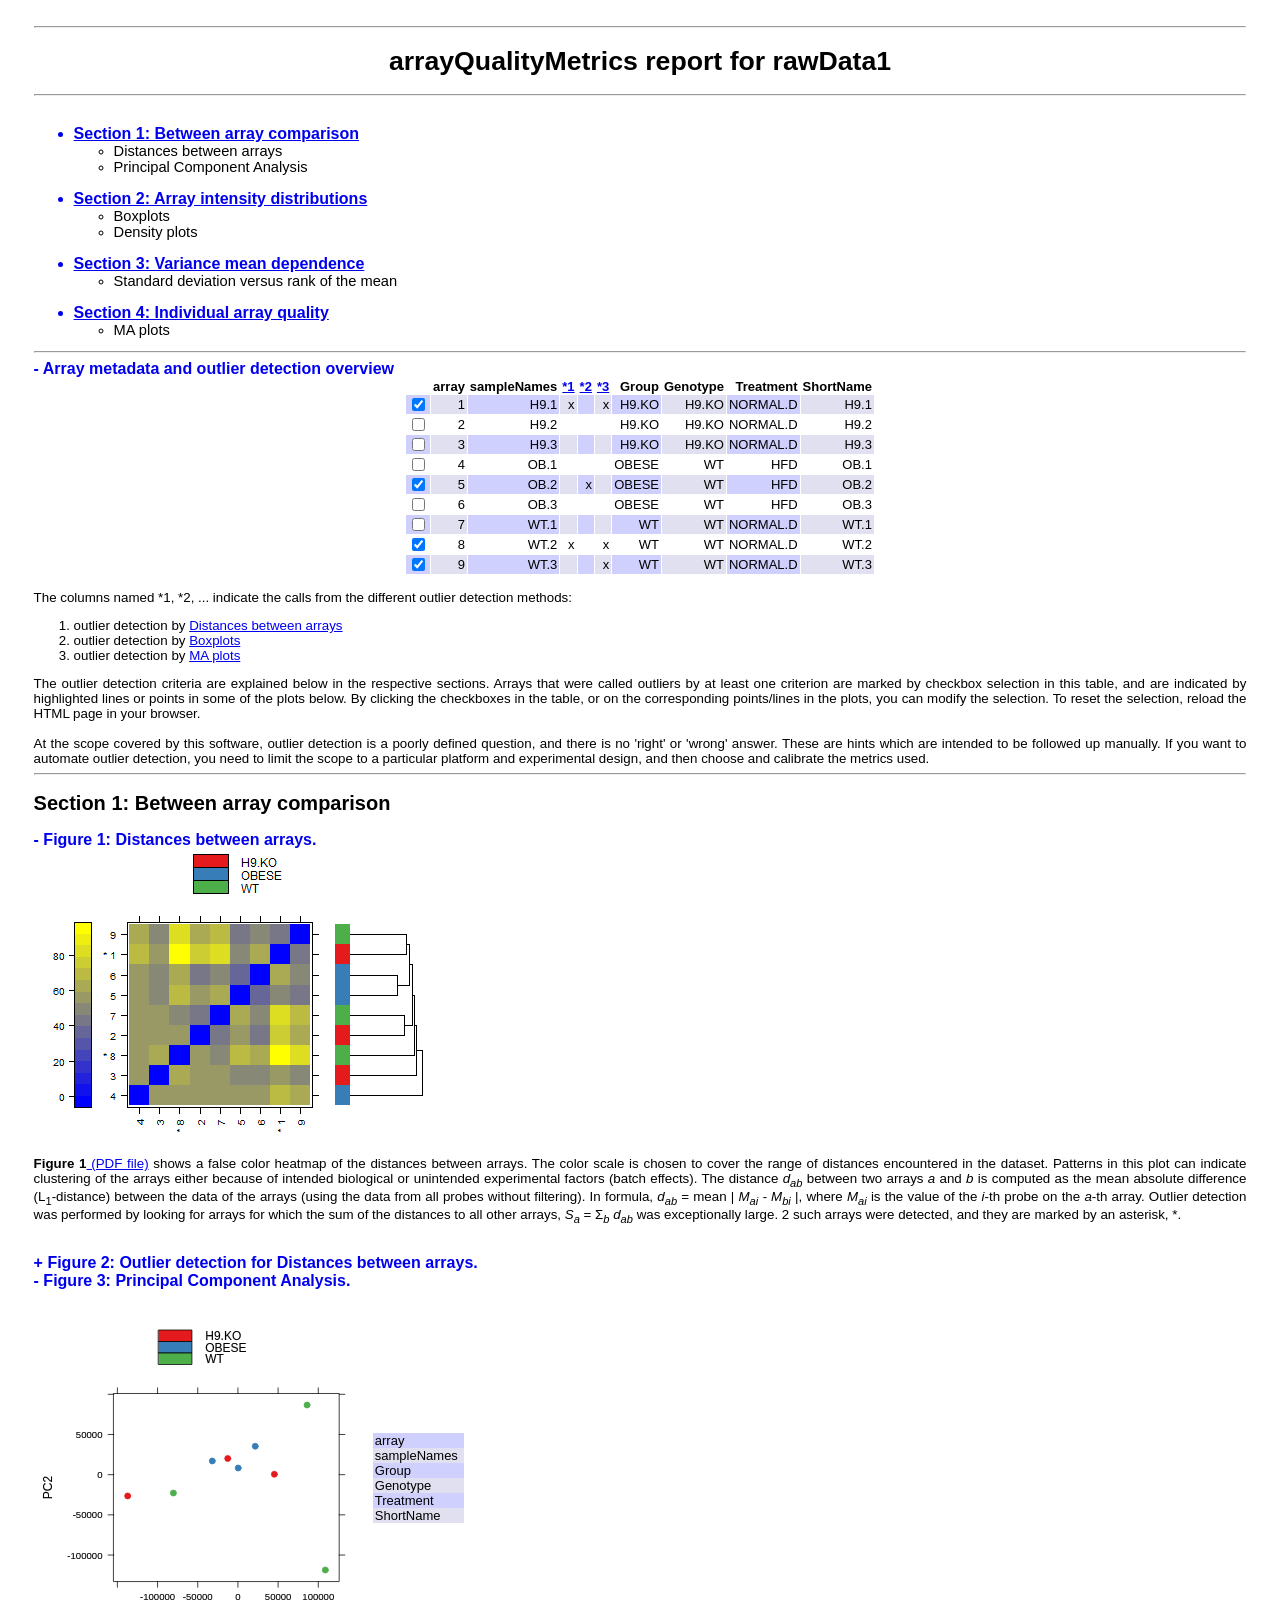
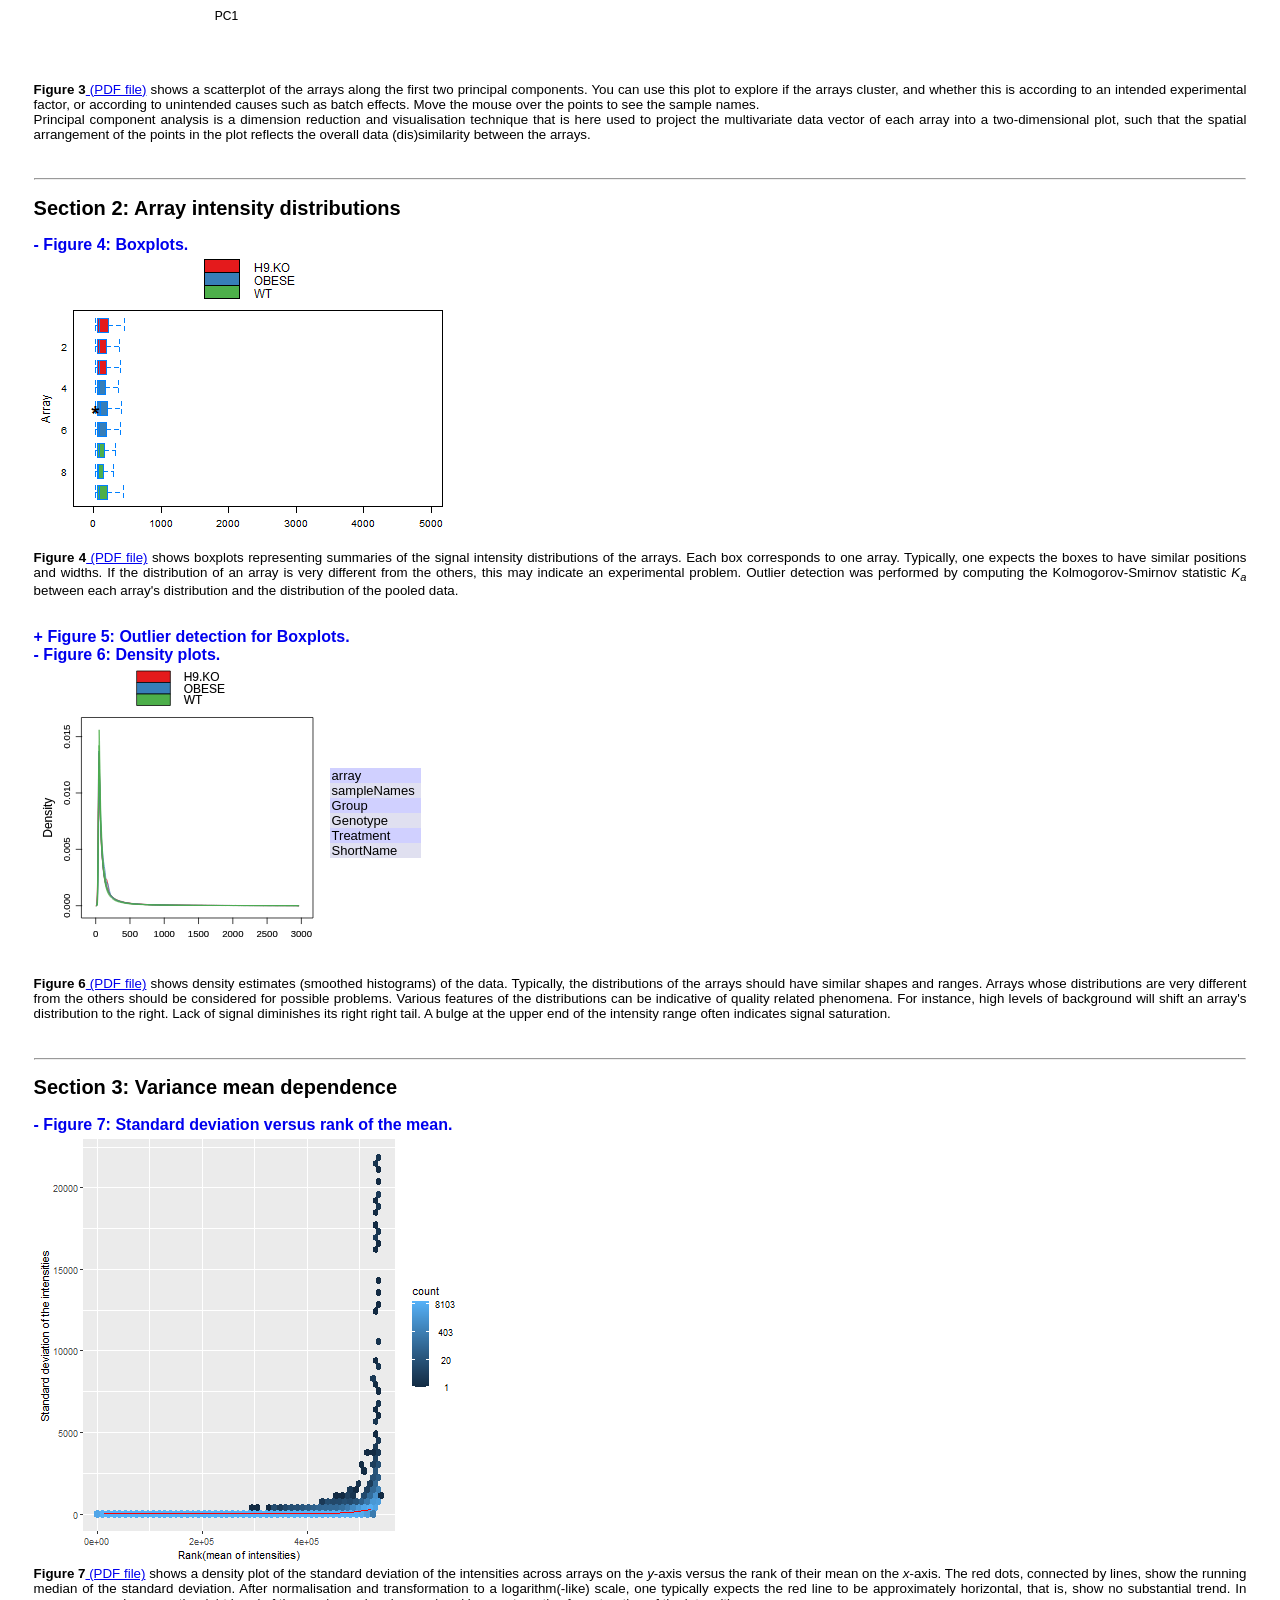
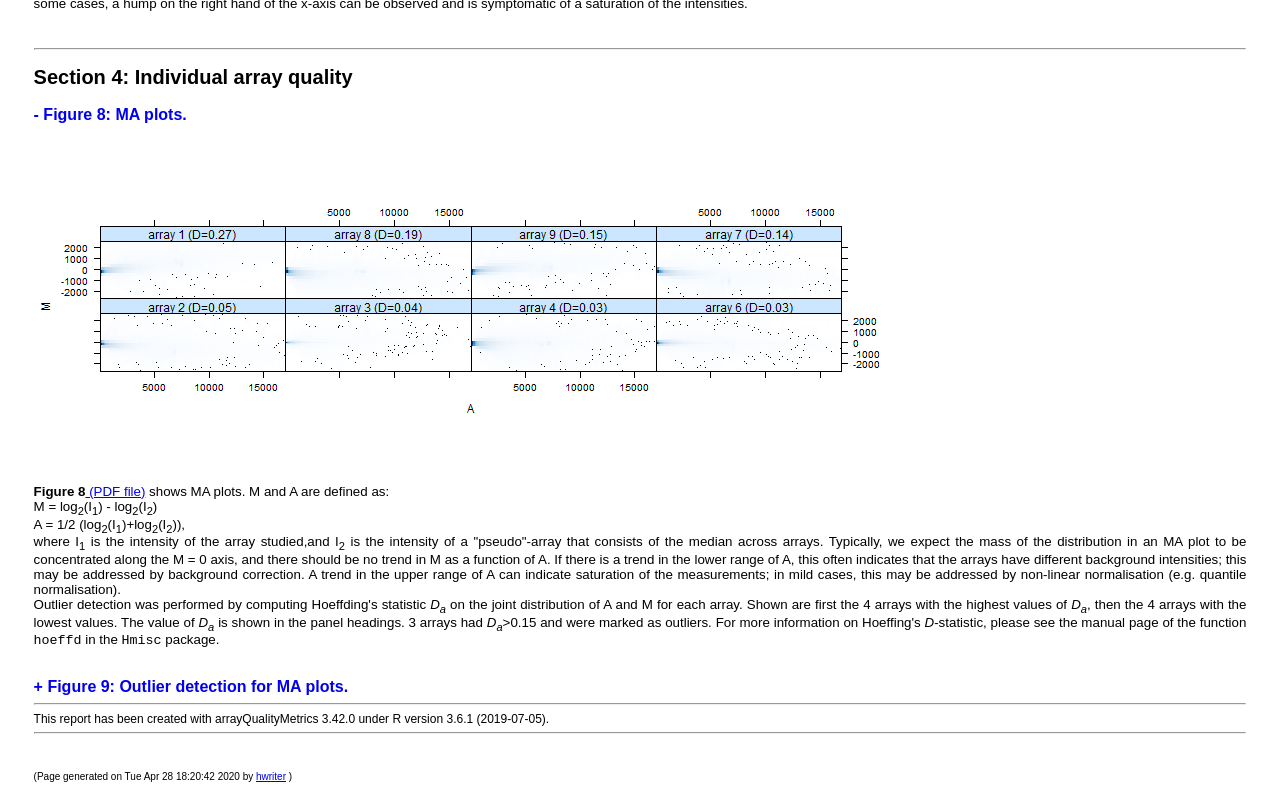
<file: pec1omicos/qualitymetrics/index.html>
<!DOCTYPE html PUBLIC "-//W3C//DTD XHTML 1.0 Transitional//EN" "http://www.w3.org/TR/xhtml1/DTD/xhtml1-transitional.dtd">
<html xmlns='http://www.w3.org/1999/xhtml' xml:lang='en' lang='en'><head>
<meta http-equiv="Content-Type" content="text/html; charset=utf-8"></meta>
<title>arrayQualityMetrics report for rawData1</title>

<script language="JavaScript" src="arrayQualityMetrics.js"></script>
<link rel="stylesheet" type="text/css" href="arrayQualityMetrics.css"></link>
</head>
<body onload="reportinit()"><hr><h1>arrayQualityMetrics report for rawData1</h1><hr><UL><a href="#S1"><br><li class='tocsection'>Section 1: Between array comparison</li><UL></a><li class='tocmodule'>Distances between arrays</li><li class='tocmodule'>Principal Component Analysis</li></UL><a href="#S2"><br><li class='tocsection'>Section 2: Array intensity distributions</li><UL></a><li class='tocmodule'>Boxplots</li><li class='tocmodule'>Density plots</li></UL><a href="#S3"><br><li class='tocsection'>Section 3: Variance mean dependence</li><UL></a><li class='tocmodule'>Standard deviation versus rank of the mean</li></UL><a href="#S4"><br><li class='tocsection'>Section 4: Individual array quality</li><UL></a><li class='tocmodule'>MA plots</li></UL></UL><hr><a name="arraymetadata" id="arraymetadata-h" href="javascript: toggle('arraymetadata')" style="text-decoration:none;font-weight:bold;font-size:larger">- Array metadata and outlier detection overview</a><br>

<div id="arraymetadata-b" style="display:block">
<table style="margin-left:auto;text-align:right;" border="1">
<tr>
<td bgcolor="#ffffff" style="font-weight:bold"> </td><td bgcolor="#ffffff" style="font-weight:bold">array</td><td bgcolor="#ffffff" style="font-weight:bold">sampleNames</td><td bgcolor="#ffffff" style="font-weight:bold"><a href="#hm">*1</a></td><td bgcolor="#ffffff" style="font-weight:bold"><a href="#box">*2</a></td><td bgcolor="#ffffff" style="font-weight:bold"><a href="#ma">*3</a></td><td bgcolor="#ffffff" style="font-weight:bold">Group</td><td bgcolor="#ffffff" style="font-weight:bold">Genotype</td><td bgcolor="#ffffff" style="font-weight:bold">Treatment</td><td bgcolor="#ffffff" style="font-weight:bold">ShortName</td></tr>
<tr>
<td bgcolor="#d0d0ff"><input type='checkbox' name='ReportObjectCheckBoxes' value='' onchange='checkboxEvent(1)'></td><td bgcolor="#e0e0f0">1</td><td bgcolor="#d0d0ff">H9.1</td><td bgcolor="#e0e0f0">x</td><td bgcolor="#d0d0ff"></td><td bgcolor="#e0e0f0">x</td><td bgcolor="#d0d0ff">H9.KO</td><td bgcolor="#e0e0f0">H9.KO</td><td bgcolor="#d0d0ff">NORMAL.D</td><td bgcolor="#e0e0f0">H9.1</td></tr>
<tr>
<td bgcolor="#ffffff"><input type='checkbox' name='ReportObjectCheckBoxes' value='' onchange='checkboxEvent(2)'></td><td bgcolor="#ffffff">2</td><td bgcolor="#ffffff">H9.2</td><td bgcolor="#ffffff"></td><td bgcolor="#ffffff"></td><td bgcolor="#ffffff"></td><td bgcolor="#ffffff">H9.KO</td><td bgcolor="#ffffff">H9.KO</td><td bgcolor="#ffffff">NORMAL.D</td><td bgcolor="#ffffff">H9.2</td></tr>
<tr>
<td bgcolor="#d0d0ff"><input type='checkbox' name='ReportObjectCheckBoxes' value='' onchange='checkboxEvent(3)'></td><td bgcolor="#e0e0f0">3</td><td bgcolor="#d0d0ff">H9.3</td><td bgcolor="#e0e0f0"></td><td bgcolor="#d0d0ff"></td><td bgcolor="#e0e0f0"></td><td bgcolor="#d0d0ff">H9.KO</td><td bgcolor="#e0e0f0">H9.KO</td><td bgcolor="#d0d0ff">NORMAL.D</td><td bgcolor="#e0e0f0">H9.3</td></tr>
<tr>
<td bgcolor="#ffffff"><input type='checkbox' name='ReportObjectCheckBoxes' value='' onchange='checkboxEvent(4)'></td><td bgcolor="#ffffff">4</td><td bgcolor="#ffffff">OB.1</td><td bgcolor="#ffffff"></td><td bgcolor="#ffffff"></td><td bgcolor="#ffffff"></td><td bgcolor="#ffffff">OBESE</td><td bgcolor="#ffffff">WT</td><td bgcolor="#ffffff">HFD</td><td bgcolor="#ffffff">OB.1</td></tr>
<tr>
<td bgcolor="#d0d0ff"><input type='checkbox' name='ReportObjectCheckBoxes' value='' onchange='checkboxEvent(5)'></td><td bgcolor="#e0e0f0">5</td><td bgcolor="#d0d0ff">OB.2</td><td bgcolor="#e0e0f0"></td><td bgcolor="#d0d0ff">x</td><td bgcolor="#e0e0f0"></td><td bgcolor="#d0d0ff">OBESE</td><td bgcolor="#e0e0f0">WT</td><td bgcolor="#d0d0ff">HFD</td><td bgcolor="#e0e0f0">OB.2</td></tr>
<tr>
<td bgcolor="#ffffff"><input type='checkbox' name='ReportObjectCheckBoxes' value='' onchange='checkboxEvent(6)'></td><td bgcolor="#ffffff">6</td><td bgcolor="#ffffff">OB.3</td><td bgcolor="#ffffff"></td><td bgcolor="#ffffff"></td><td bgcolor="#ffffff"></td><td bgcolor="#ffffff">OBESE</td><td bgcolor="#ffffff">WT</td><td bgcolor="#ffffff">HFD</td><td bgcolor="#ffffff">OB.3</td></tr>
<tr>
<td bgcolor="#d0d0ff"><input type='checkbox' name='ReportObjectCheckBoxes' value='' onchange='checkboxEvent(7)'></td><td bgcolor="#e0e0f0">7</td><td bgcolor="#d0d0ff">WT.1</td><td bgcolor="#e0e0f0"></td><td bgcolor="#d0d0ff"></td><td bgcolor="#e0e0f0"></td><td bgcolor="#d0d0ff">WT</td><td bgcolor="#e0e0f0">WT</td><td bgcolor="#d0d0ff">NORMAL.D</td><td bgcolor="#e0e0f0">WT.1</td></tr>
<tr>
<td bgcolor="#ffffff"><input type='checkbox' name='ReportObjectCheckBoxes' value='' onchange='checkboxEvent(8)'></td><td bgcolor="#ffffff">8</td><td bgcolor="#ffffff">WT.2</td><td bgcolor="#ffffff">x</td><td bgcolor="#ffffff"></td><td bgcolor="#ffffff">x</td><td bgcolor="#ffffff">WT</td><td bgcolor="#ffffff">WT</td><td bgcolor="#ffffff">NORMAL.D</td><td bgcolor="#ffffff">WT.2</td></tr>
<tr>
<td bgcolor="#d0d0ff"><input type='checkbox' name='ReportObjectCheckBoxes' value='' onchange='checkboxEvent(9)'></td><td bgcolor="#e0e0f0">9</td><td bgcolor="#d0d0ff">WT.3</td><td bgcolor="#e0e0f0"></td><td bgcolor="#d0d0ff"></td><td bgcolor="#e0e0f0">x</td><td bgcolor="#d0d0ff">WT</td><td bgcolor="#e0e0f0">WT</td><td bgcolor="#d0d0ff">NORMAL.D</td><td bgcolor="#e0e0f0">WT.3</td></tr>
</table>
<br>The columns named *1, *2, ... indicate the calls from the different outlier detection methods:<OL><LI> outlier detection by <a href="#hm">Distances between arrays</a></LI><LI> outlier detection by <a href="#box">Boxplots</a></LI><LI> outlier detection by <a href="#ma">MA plots</a></LI></OL>The outlier detection criteria are explained below in the respective sections. Arrays that were called outliers by at least one criterion are marked by checkbox selection in this table, and are indicated by highlighted lines or points in some of the plots below. By clicking the checkboxes in the table, or on the corresponding points/lines in the plots, you can modify the selection. To reset the selection, reload the HTML page in your browser.<br><br>At the scope covered by this software, outlier detection is a poorly defined question, and there is no 'right' or 'wrong' answer. These are hints which are intended to be followed up manually. If you want to automate outlier detection, you need to limit the scope to a particular platform and experimental design, and then choose and calibrate the metrics used.<br></div><hr><h2><a name= 'S1'>Section 1: Between array comparison</a></h2>

<a name="hm" id="hm-h" href="javascript: toggle('hm')" style="text-decoration:none;font-weight:bold;font-size:larger">- Figure 1: Distances between arrays.</a><br>

<div id="hm-b" style="display:block">
<img src="hm.png" border="0" alt="hm.png" id="Figls:hm"></img><br>
<b>Figure 1</b><a href="hm.pdf"> (PDF file)</a> shows a false color heatmap of the distances between arrays. The color scale is chosen to cover the range of distances encountered in the dataset. Patterns in this plot can indicate clustering of the arrays either because of intended biological or unintended experimental factors (batch effects). The distance <i>d<sub>ab</sub></i> between two arrays <i>a</i> and <i>b</i> is computed as the mean absolute difference (L<sub>1</sub>-distance) between the data of the arrays (using the data from all probes without filtering). In formula, <i>d<sub>ab</sub></i> = mean | <i>M<sub>ai</sub> - M<sub>bi</sub></i> |, where <i>M<sub>ai</sub></i> is the value of the <i>i</i>-th probe on the <i>a</i>-th array. Outlier detection was performed by looking for arrays for which the sum of the distances to all other arrays, <i>S<sub>a</sub></i> = &Sigma;<sub><i>b</i></sub> <i>d<sub>ab</sub></i> was exceptionally large. 2 such arrays were detected, and they are marked by an asterisk, *.<br><br><br>
</div>

<a name="out hm" id="out hm-h" href="javascript: toggle('out hm')" style="text-decoration:none;font-weight:bold;font-size:larger">+ Figure 2: Outlier detection for Distances between arrays.</a><br>

<div id="out hm-b" style="display:none">
<img src="out hm.png" border="0" alt="out hm.png" id="Figls:out hm"></img><br>
<b>Figure 2</b><a href="out hm.pdf"> (PDF file)</a> shows a bar chart of the sum of distances to other arrays <i>S<sub>a</sub></i>, the outlier detection criterion from the previous figure. The bars are shown in the original order of the arrays. Based on the distribution of the values across all arrays, a threshold of 505 was determined, which is indicated by the vertical line. 2 arrays exceeded the threshold and were considered outliers.<br><br><br>
</div>

<a name="pca" id="pca-h" href="javascript: toggle('pca')" style="text-decoration:none;font-weight:bold;font-size:larger">- Figure 3: Principal Component Analysis.</a><br>

<div id="pca-b" style="display:block">
<table border="1">
<tr>
<td><?xml version="1.0" encoding="ISO8859-1"?>
<svg xmlns="http://www.w3.org/2000/svg" xmlns:xlink="http://www.w3.org/1999/xlink" width="331.2px" height="374.4px" viewBox="0 0 331.2 374.4" version="1.1" id="Fig:pca">
  <metadata xmlns:gridsvg="http://www.stat.auckland.ac.nz/~paul/R/gridSVG/">
    <gridsvg:generator name="gridSVG" version="1.7-1" time="2020-04-28 18:20:17"/>
    <gridsvg:argument name="name" value="C:/Users/asus/Desktop/pec1omicos/qualitymetrics/pca.svg"/>
    <gridsvg:argument name="exportCoords" value="none"/>
    <gridsvg:argument name="exportMappings" value="none"/>
    <gridsvg:argument name="exportJS" value="none"/>
    <gridsvg:argument name="res" value="72"/>
    <gridsvg:argument name="prefix" value="Fig:pca"/>
    <gridsvg:argument name="addClasses" value="FALSE"/>
    <gridsvg:argument name="indent" value="TRUE"/>
    <gridsvg:argument name="htmlWrapper" value="FALSE"/>
    <gridsvg:argument name="usePaths" value="none"/>
    <gridsvg:argument name="uniqueNames" value="TRUE"/>
    <gridsvg:separator name="id.sep" value="."/>
    <gridsvg:separator name="gPath.sep" value="::"/>
    <gridsvg:separator name="vpPath.sep" value="::"/>
  </metadata>
  <g transform="translate(0, 374.4) scale(1, -1)">
    <g id="Fig:pcagridSVG" fill="none" stroke="rgb(0,0,0)" stroke-dasharray="none" stroke-width="0.75" font-size="12" font-family="Helvetica, Arial, FreeSans, Liberation Sans, Nimbus Sans L, sans-serif" opacity="1" stroke-linecap="round" stroke-linejoin="round" stroke-miterlimit="10" stroke-opacity="1" fill-opacity="0" font-weight="normal" font-style="normal">
      <defs>
        <symbol id="Fig:pcagridSVG.pch19" viewBox="-5 -5 10 10" overflow="visible">
          <circle cx="0" cy="0" r="3.75"/>
        </symbol>
      </defs>
      <g id="Fig:pcaplot_01.background.1">
        <rect id="Fig:pcaplot_01.background.1.1" x="0" y="0" width="331.2" height="374.4" transform="" fill="none" stroke="none" stroke-opacity="0" fill-opacity="0"/>
      </g>
      <g id="Fig:pcaplot_01.toplevel.vp.1" font-size="12">
        <g id="Fig:pcaplot_01.main.vp.1">
          <g id="Fig:pcaGRID.VP.145.1">
            <g id="Fig:pcaplot_01.key.frame.1">
              <g id="Fig:pcaGRID.VP.146.1">
                <g id="Fig:pcaGRID.cellGrob.500.1">
                  <g id="Fig:pcaplot_01.key.background.1">
                    <rect id="Fig:pcaplot_01.key.background.1.1" x="114.9" y="300.9" width="101.4" height="34.49" transform="" fill="none" opacity="1" stroke="none" stroke-opacity="0" fill-opacity="0"/>
                  </g>
                </g>
              </g>
              <g id="Fig:pcaGRID.VP.147.1">
                <g id="Fig:pcaGRID.cellGrob.501.1">
                  <g id="Fig:pcaplot_01.key.rect.1.1.1">
                    <rect id="Fig:pcaplot_01.key.rect.1.1.1.1" x="121.57" y="323.89" width="33.36" height="11.5" transform="" opacity="1" fill="rgb(228,26,28)" stroke="rgb(0,0,0)" stroke-opacity="1" fill-opacity="1"/>
                  </g>
                </g>
              </g>
              <g id="Fig:pcaGRID.VP.148.1">
                <g id="Fig:pcaGRID.cellGrob.502.1">
                  <g id="Fig:pcaplot_01.key.rect.1.2.1">
                    <rect id="Fig:pcaplot_01.key.rect.1.2.1.1" x="121.57" y="312.4" width="33.36" height="11.5" transform="" opacity="1" fill="rgb(55,126,184)" stroke="rgb(0,0,0)" stroke-opacity="1" fill-opacity="1"/>
                  </g>
                </g>
              </g>
              <g id="Fig:pcaGRID.VP.149.1">
                <g id="Fig:pcaGRID.cellGrob.503.1">
                  <g id="Fig:pcaplot_01.key.rect.1.3.1">
                    <rect id="Fig:pcaplot_01.key.rect.1.3.1.1" x="121.57" y="300.9" width="33.36" height="11.5" transform="" opacity="1" fill="rgb(77,175,74)" stroke="rgb(0,0,0)" stroke-opacity="1" fill-opacity="1"/>
                  </g>
                </g>
              </g>
              <g id="Fig:pcaGRID.VP.150.1">
                <g id="Fig:pcaGRID.cellGrob.504.1">
                  <g id="Fig:pcaplot_01.key.text.2.1.1">
                    <g id="Fig:pcaplot_01.key.text.2.1.1.1" transform="translate(168.28, 329.64)" stroke-width="0.1">
                      <g id="Fig:pcaplot_01.key.text.2.1.1.1.scale" transform="scale(1, -1)">
                        <text x="0" y="0" id="Fig:pcaplot_01.key.text.2.1.1.1.text" text-anchor="start" stroke="rgb(0,0,0)" opacity="1" fill="rgb(0,0,0)" stroke-opacity="1" fill-opacity="1" font-size="12" font-weight="normal" font-style="normal">
                          <tspan id="Fig:pcaplot_01.key.text.2.1.1.1.tspan.1" dy="4.31" x="0">H9.KO</tspan>
                        </text>
                      </g>
                    </g>
                  </g>
                </g>
              </g>
              <g id="Fig:pcaGRID.VP.151.1">
                <g id="Fig:pcaGRID.cellGrob.505.1">
                  <g id="Fig:pcaplot_01.key.text.2.2.1">
                    <g id="Fig:pcaplot_01.key.text.2.2.1.1" transform="translate(168.28, 318.14)" stroke-width="0.1">
                      <g id="Fig:pcaplot_01.key.text.2.2.1.1.scale" transform="scale(1, -1)">
                        <text x="0" y="0" id="Fig:pcaplot_01.key.text.2.2.1.1.text" text-anchor="start" stroke="rgb(0,0,0)" opacity="1" fill="rgb(0,0,0)" stroke-opacity="1" fill-opacity="1" font-size="12" font-weight="normal" font-style="normal">
                          <tspan id="Fig:pcaplot_01.key.text.2.2.1.1.tspan.1" dy="4.31" x="0">OBESE</tspan>
                        </text>
                      </g>
                    </g>
                  </g>
                </g>
              </g>
              <g id="Fig:pcaGRID.VP.152.1">
                <g id="Fig:pcaGRID.cellGrob.506.1">
                  <g id="Fig:pcaplot_01.key.text.2.3.1">
                    <g id="Fig:pcaplot_01.key.text.2.3.1.1" transform="translate(168.28, 306.65)" stroke-width="0.1">
                      <g id="Fig:pcaplot_01.key.text.2.3.1.1.scale" transform="scale(1, -1)">
                        <text x="0" y="0" id="Fig:pcaplot_01.key.text.2.3.1.1.text" text-anchor="start" stroke="rgb(0,0,0)" opacity="1" fill="rgb(0,0,0)" stroke-opacity="1" fill-opacity="1" font-size="12" font-weight="normal" font-style="normal">
                          <tspan id="Fig:pcaplot_01.key.text.2.3.1.1.tspan.1" dy="4.31" x="0">WT</tspan>
                        </text>
                      </g>
                    </g>
                  </g>
                </g>
              </g>
            </g>
          </g>
        </g>
        <g id="Fig:pcaplot_01.xlab.vp.1">
          <g id="Fig:pcaplot_01.xlab.1">
            <g id="Fig:pcaplot_01.xlab.1.1" transform="translate(189.51, 49.32)" stroke-width="0.1">
              <g id="Fig:pcaplot_01.xlab.1.1.scale" transform="scale(1, -1)">
                <text x="0" y="0" id="Fig:pcaplot_01.xlab.1.1.text" text-anchor="middle" opacity="1" stroke="rgb(0,0,0)" fill="rgb(0,0,0)" stroke-opacity="1" fill-opacity="1" font-size="12" font-weight="normal" font-style="normal">
                  <tspan id="Fig:pcaplot_01.xlab.1.1.tspan.1" dy="4.31" x="0">PC1</tspan>
                </text>
              </g>
            </g>
          </g>
        </g>
        <g id="Fig:pcaplot_01.ylab.vp.1">
          <g id="Fig:pcaplot_01.ylab.1">
            <g id="Fig:pcaplot_01.ylab.1.1" transform="translate(10.31, 177.85)" stroke-width="0.1">
              <g id="Fig:pcaplot_01.ylab.1.1.scale" transform="scale(1, -1)">
                <text x="0" y="0" id="Fig:pcaplot_01.ylab.1.1.text" transform="rotate(-90)" text-anchor="middle" opacity="1" stroke="rgb(0,0,0)" fill="rgb(0,0,0)" stroke-opacity="1" fill-opacity="1" font-size="12" font-weight="normal" font-style="normal">
                  <tspan id="Fig:pcaplot_01.ylab.1.1.tspan.1" dy="4.31" x="0">PC2</tspan>
                </text>
              </g>
            </g>
          </g>
        </g>
        <g id="Fig:pcaplot_01.figure.vp.1"/>
        <defs>
          <clipPath id="Fig:pcaplot_01.panel.1.1.vp.1.clipPath">
            <rect x="76.82" y="83.82" width="225.37" height="188.08" fill="none" stroke="none"/>
          </clipPath>
        </defs>
        <g id="Fig:pcaplot_01.panel.1.1.vp.1" clip-path="url(#Fig:pcaplot_01.panel.1.1.vp.1.clipPath)"/>
        <g id="Fig:pcaplot_01.strip.1.1.off.vp.1">
          <g id="Fig:pcaplot_01.ticks.top.panel.1.1.1">
            <polyline id="Fig:pcaplot_01.ticks.top.panel.1.1.1.1" points="80.38,271.89 80.38,277.56" stroke="rgb(0,0,0)" opacity="1" stroke-dasharray="none" stroke-width="0.75" stroke-opacity="1" fill="none"/>
            <polyline id="Fig:pcaplot_01.ticks.top.panel.1.1.1.2" points="120.56,271.89 120.56,277.56" stroke="rgb(0,0,0)" opacity="1" stroke-dasharray="none" stroke-width="0.75" stroke-opacity="1" fill="none"/>
            <polyline id="Fig:pcaplot_01.ticks.top.panel.1.1.1.3" points="160.75,271.89 160.75,277.56" stroke="rgb(0,0,0)" opacity="1" stroke-dasharray="none" stroke-width="0.75" stroke-opacity="1" fill="none"/>
            <polyline id="Fig:pcaplot_01.ticks.top.panel.1.1.1.4" points="200.93,271.89 200.93,277.56" stroke="rgb(0,0,0)" opacity="1" stroke-dasharray="none" stroke-width="0.75" stroke-opacity="1" fill="none"/>
            <polyline id="Fig:pcaplot_01.ticks.top.panel.1.1.1.5" points="241.12,271.89 241.12,277.56" stroke="rgb(0,0,0)" opacity="1" stroke-dasharray="none" stroke-width="0.75" stroke-opacity="1" fill="none"/>
            <polyline id="Fig:pcaplot_01.ticks.top.panel.1.1.1.6" points="281.3,271.89 281.3,277.56" stroke="rgb(0,0,0)" opacity="1" stroke-dasharray="none" stroke-width="0.75" stroke-opacity="1" fill="none"/>
          </g>
        </g>
        <g id="Fig:pcaplot_01.strip.left.1.1.off.vp.1">
          <g id="Fig:pcaplot_01.ticks.left.panel.1.1.1">
            <polyline id="Fig:pcaplot_01.ticks.left.panel.1.1.1.1" points="76.82,110.36 71.15,110.36" stroke="rgb(0,0,0)" opacity="1" stroke-dasharray="none" stroke-width="0.75" stroke-opacity="1" fill="none"/>
            <polyline id="Fig:pcaplot_01.ticks.left.panel.1.1.1.2" points="76.82,150.54 71.15,150.54" stroke="rgb(0,0,0)" opacity="1" stroke-dasharray="none" stroke-width="0.75" stroke-opacity="1" fill="none"/>
            <polyline id="Fig:pcaplot_01.ticks.left.panel.1.1.1.3" points="76.82,190.73 71.15,190.73" stroke="rgb(0,0,0)" opacity="1" stroke-dasharray="none" stroke-width="0.75" stroke-opacity="1" fill="none"/>
            <polyline id="Fig:pcaplot_01.ticks.left.panel.1.1.1.4" points="76.82,230.91 71.15,230.91" stroke="rgb(0,0,0)" opacity="1" stroke-dasharray="none" stroke-width="0.75" stroke-opacity="1" fill="none"/>
            <polyline id="Fig:pcaplot_01.ticks.left.panel.1.1.1.5" points="76.82,271.1 71.15,271.1" stroke="rgb(0,0,0)" opacity="1" stroke-dasharray="none" stroke-width="0.75" stroke-opacity="1" fill="none"/>
          </g>
          <g id="Fig:pcaplot_01.ticklabels.left.panel.1.1.1">
            <g id="Fig:pcaplot_01.ticklabels.left.panel.1.1.1.1" transform="translate(65.49, 110.36)" stroke-width="0.1">
              <g id="Fig:pcaplot_01.ticklabels.left.panel.1.1.1.1.scale" transform="scale(1, -1)">
                <text x="0" y="0" id="Fig:pcaplot_01.ticklabels.left.panel.1.1.1.1.text" text-anchor="end" stroke="rgb(0,0,0)" opacity="1" fill="rgb(0,0,0)" stroke-opacity="1" fill-opacity="1" font-size="9.6" font-weight="normal" font-style="normal">
                  <tspan id="Fig:pcaplot_01.ticklabels.left.panel.1.1.1.1.tspan.1" dy="3.59" x="0">-100000</tspan>
                </text>
              </g>
            </g>
            <g id="Fig:pcaplot_01.ticklabels.left.panel.1.1.1.2" transform="translate(65.49, 150.54)" stroke-width="0.1">
              <g id="Fig:pcaplot_01.ticklabels.left.panel.1.1.1.2.scale" transform="scale(1, -1)">
                <text x="0" y="0" id="Fig:pcaplot_01.ticklabels.left.panel.1.1.1.2.text" text-anchor="end" stroke="rgb(0,0,0)" opacity="1" fill="rgb(0,0,0)" stroke-opacity="1" fill-opacity="1" font-size="9.6" font-weight="normal" font-style="normal">
                  <tspan id="Fig:pcaplot_01.ticklabels.left.panel.1.1.1.2.tspan.1" dy="3.59" x="0">-50000</tspan>
                </text>
              </g>
            </g>
            <g id="Fig:pcaplot_01.ticklabels.left.panel.1.1.1.3" transform="translate(65.49, 190.73)" stroke-width="0.1">
              <g id="Fig:pcaplot_01.ticklabels.left.panel.1.1.1.3.scale" transform="scale(1, -1)">
                <text x="0" y="0" id="Fig:pcaplot_01.ticklabels.left.panel.1.1.1.3.text" text-anchor="end" stroke="rgb(0,0,0)" opacity="1" fill="rgb(0,0,0)" stroke-opacity="1" fill-opacity="1" font-size="9.6" font-weight="normal" font-style="normal">
                  <tspan id="Fig:pcaplot_01.ticklabels.left.panel.1.1.1.3.tspan.1" dy="3.59" x="0">0</tspan>
                </text>
              </g>
            </g>
            <g id="Fig:pcaplot_01.ticklabels.left.panel.1.1.1.4" transform="translate(65.49, 230.91)" stroke-width="0.1">
              <g id="Fig:pcaplot_01.ticklabels.left.panel.1.1.1.4.scale" transform="scale(1, -1)">
                <text x="0" y="0" id="Fig:pcaplot_01.ticklabels.left.panel.1.1.1.4.text" text-anchor="end" stroke="rgb(0,0,0)" opacity="1" fill="rgb(0,0,0)" stroke-opacity="1" fill-opacity="1" font-size="9.6" font-weight="normal" font-style="normal">
                  <tspan id="Fig:pcaplot_01.ticklabels.left.panel.1.1.1.4.tspan.1" dy="3.59" x="0">50000</tspan>
                </text>
              </g>
            </g>
          </g>
        </g>
        <g id="Fig:pcaplot_01.panel.1.1.off.vp.1">
          <g id="Fig:pcaplot_01.ticks.bottom.panel.1.1.1">
            <polyline id="Fig:pcaplot_01.ticks.bottom.panel.1.1.1.1" points="80.38,83.82 80.38,78.15" stroke="rgb(0,0,0)" opacity="1" stroke-dasharray="none" stroke-width="0.75" stroke-opacity="1" fill="none"/>
            <polyline id="Fig:pcaplot_01.ticks.bottom.panel.1.1.1.2" points="120.56,83.82 120.56,78.15" stroke="rgb(0,0,0)" opacity="1" stroke-dasharray="none" stroke-width="0.75" stroke-opacity="1" fill="none"/>
            <polyline id="Fig:pcaplot_01.ticks.bottom.panel.1.1.1.3" points="160.75,83.82 160.75,78.15" stroke="rgb(0,0,0)" opacity="1" stroke-dasharray="none" stroke-width="0.75" stroke-opacity="1" fill="none"/>
            <polyline id="Fig:pcaplot_01.ticks.bottom.panel.1.1.1.4" points="200.93,83.82 200.93,78.15" stroke="rgb(0,0,0)" opacity="1" stroke-dasharray="none" stroke-width="0.75" stroke-opacity="1" fill="none"/>
            <polyline id="Fig:pcaplot_01.ticks.bottom.panel.1.1.1.5" points="241.12,83.82 241.12,78.15" stroke="rgb(0,0,0)" opacity="1" stroke-dasharray="none" stroke-width="0.75" stroke-opacity="1" fill="none"/>
            <polyline id="Fig:pcaplot_01.ticks.bottom.panel.1.1.1.6" points="281.3,83.82 281.3,78.15" stroke="rgb(0,0,0)" opacity="1" stroke-dasharray="none" stroke-width="0.75" stroke-opacity="1" fill="none"/>
          </g>
          <g id="Fig:pcaplot_01.ticklabels.bottom.panel.1.1.1">
            <g id="Fig:pcaplot_01.ticklabels.bottom.panel.1.1.1.1" transform="translate(120.56, 72.48)" stroke-width="0.1">
              <g id="Fig:pcaplot_01.ticklabels.bottom.panel.1.1.1.1.scale" transform="scale(1, -1)">
                <text x="0" y="0" id="Fig:pcaplot_01.ticklabels.bottom.panel.1.1.1.1.text" text-anchor="middle" stroke="rgb(0,0,0)" opacity="1" fill="rgb(0,0,0)" stroke-opacity="1" fill-opacity="1" font-size="9.6" font-weight="normal" font-style="normal">
                  <tspan id="Fig:pcaplot_01.ticklabels.bottom.panel.1.1.1.1.tspan.1" dy="7.18" x="0">-100000</tspan>
                </text>
              </g>
            </g>
            <g id="Fig:pcaplot_01.ticklabels.bottom.panel.1.1.1.2" transform="translate(160.75, 72.48)" stroke-width="0.1">
              <g id="Fig:pcaplot_01.ticklabels.bottom.panel.1.1.1.2.scale" transform="scale(1, -1)">
                <text x="0" y="0" id="Fig:pcaplot_01.ticklabels.bottom.panel.1.1.1.2.text" text-anchor="middle" stroke="rgb(0,0,0)" opacity="1" fill="rgb(0,0,0)" stroke-opacity="1" fill-opacity="1" font-size="9.6" font-weight="normal" font-style="normal">
                  <tspan id="Fig:pcaplot_01.ticklabels.bottom.panel.1.1.1.2.tspan.1" dy="7.18" x="0">-50000</tspan>
                </text>
              </g>
            </g>
            <g id="Fig:pcaplot_01.ticklabels.bottom.panel.1.1.1.3" transform="translate(200.93, 72.48)" stroke-width="0.1">
              <g id="Fig:pcaplot_01.ticklabels.bottom.panel.1.1.1.3.scale" transform="scale(1, -1)">
                <text x="0" y="0" id="Fig:pcaplot_01.ticklabels.bottom.panel.1.1.1.3.text" text-anchor="middle" stroke="rgb(0,0,0)" opacity="1" fill="rgb(0,0,0)" stroke-opacity="1" fill-opacity="1" font-size="9.6" font-weight="normal" font-style="normal">
                  <tspan id="Fig:pcaplot_01.ticklabels.bottom.panel.1.1.1.3.tspan.1" dy="7.18" x="0">0</tspan>
                </text>
              </g>
            </g>
            <g id="Fig:pcaplot_01.ticklabels.bottom.panel.1.1.1.4" transform="translate(241.12, 72.48)" stroke-width="0.1">
              <g id="Fig:pcaplot_01.ticklabels.bottom.panel.1.1.1.4.scale" transform="scale(1, -1)">
                <text x="0" y="0" id="Fig:pcaplot_01.ticklabels.bottom.panel.1.1.1.4.text" text-anchor="middle" stroke="rgb(0,0,0)" opacity="1" fill="rgb(0,0,0)" stroke-opacity="1" fill-opacity="1" font-size="9.6" font-weight="normal" font-style="normal">
                  <tspan id="Fig:pcaplot_01.ticklabels.bottom.panel.1.1.1.4.tspan.1" dy="7.18" x="0">50000</tspan>
                </text>
              </g>
            </g>
            <g id="Fig:pcaplot_01.ticklabels.bottom.panel.1.1.1.5" transform="translate(281.3, 72.48)" stroke-width="0.1">
              <g id="Fig:pcaplot_01.ticklabels.bottom.panel.1.1.1.5.scale" transform="scale(1, -1)">
                <text x="0" y="0" id="Fig:pcaplot_01.ticklabels.bottom.panel.1.1.1.5.text" text-anchor="middle" stroke="rgb(0,0,0)" opacity="1" fill="rgb(0,0,0)" stroke-opacity="1" fill-opacity="1" font-size="9.6" font-weight="normal" font-style="normal">
                  <tspan id="Fig:pcaplot_01.ticklabels.bottom.panel.1.1.1.5.tspan.1" dy="7.18" x="0">100000</tspan>
                </text>
              </g>
            </g>
          </g>
          <g id="Fig:pcaplot_01.ticks.right.panel.1.1.1">
            <polyline id="Fig:pcaplot_01.ticks.right.panel.1.1.1.1" points="302.19,110.36 307.86,110.36" stroke="rgb(0,0,0)" opacity="1" stroke-dasharray="none" stroke-width="0.75" stroke-opacity="1" fill="none"/>
            <polyline id="Fig:pcaplot_01.ticks.right.panel.1.1.1.2" points="302.19,150.54 307.86,150.54" stroke="rgb(0,0,0)" opacity="1" stroke-dasharray="none" stroke-width="0.75" stroke-opacity="1" fill="none"/>
            <polyline id="Fig:pcaplot_01.ticks.right.panel.1.1.1.3" points="302.19,190.73 307.86,190.73" stroke="rgb(0,0,0)" opacity="1" stroke-dasharray="none" stroke-width="0.75" stroke-opacity="1" fill="none"/>
            <polyline id="Fig:pcaplot_01.ticks.right.panel.1.1.1.4" points="302.19,230.91 307.86,230.91" stroke="rgb(0,0,0)" opacity="1" stroke-dasharray="none" stroke-width="0.75" stroke-opacity="1" fill="none"/>
            <polyline id="Fig:pcaplot_01.ticks.right.panel.1.1.1.5" points="302.19,271.1 307.86,271.1" stroke="rgb(0,0,0)" opacity="1" stroke-dasharray="none" stroke-width="0.75" stroke-opacity="1" fill="none"/>
          </g>
        </g>
        <defs>
          <clipPath id="Fig:pcaplot_01.panel.1.1.vp.2.clipPath">
            <rect x="76.82" y="83.82" width="225.37" height="188.08" fill="none" stroke="none"/>
          </clipPath>
        </defs>
        <g id="Fig:pcaplot_01.panel.1.1.vp.2" clip-path="url(#Fig:pcaplot_01.panel.1.1.vp.2.clipPath)">
          <g id="Fig:pcaplot_01.xyplot.points.panel.1.1.1">
            <use id="Fig:pcaplot_01.xyplot.points.panel.1.1.1.1" href="#Fig:pcagridSVG.pch19" x="90.66" y="169.46" width="8" height="8" transform=" translate(-4,-4)" stroke="rgb(228,26,28)" stroke-width="0.94" opacity="1" fill="rgb(228,26,28)" font-size="8" stroke-opacity="1" fill-opacity="1" font-weight="normal" font-style="normal"/>
            <use id="Fig:pcaplot_01.xyplot.points.panel.1.1.1.2" href="#Fig:pcagridSVG.pch19" x="237.38" y="191.12" width="8" height="8" transform=" translate(-4,-4)" stroke="rgb(228,26,28)" stroke-width="0.94" opacity="1" fill="rgb(228,26,28)" font-size="8" stroke-opacity="1" fill-opacity="1" font-weight="normal" font-style="normal"/>
            <use id="Fig:pcaplot_01.xyplot.points.panel.1.1.1.3" href="#Fig:pcagridSVG.pch19" x="190.74" y="206.92" width="8" height="8" transform=" translate(-4,-4)" stroke="rgb(228,26,28)" stroke-width="0.94" opacity="1" fill="rgb(228,26,28)" font-size="8" stroke-opacity="1" fill-opacity="1" font-weight="normal" font-style="normal"/>
            <use id="Fig:pcaplot_01.xyplot.points.panel.1.1.1.4" href="#Fig:pcagridSVG.pch19" x="218.26" y="219.16" width="8" height="8" transform=" translate(-4,-4)" stroke="rgb(55,126,184)" stroke-width="0.94" opacity="1" fill="rgb(55,126,184)" font-size="8" stroke-opacity="1" fill-opacity="1" font-weight="normal" font-style="normal"/>
            <use id="Fig:pcaplot_01.xyplot.points.panel.1.1.1.5" href="#Fig:pcagridSVG.pch19" x="175.29" y="204.42" width="8" height="8" transform=" translate(-4,-4)" stroke="rgb(55,126,184)" stroke-width="0.94" opacity="1" fill="rgb(55,126,184)" font-size="8" stroke-opacity="1" fill-opacity="1" font-weight="normal" font-style="normal"/>
            <use id="Fig:pcaplot_01.xyplot.points.panel.1.1.1.6" href="#Fig:pcagridSVG.pch19" x="201.2" y="197.41" width="8" height="8" transform=" translate(-4,-4)" stroke="rgb(55,126,184)" stroke-width="0.94" opacity="1" fill="rgb(55,126,184)" font-size="8" stroke-opacity="1" fill-opacity="1" font-weight="normal" font-style="normal"/>
            <use id="Fig:pcaplot_01.xyplot.points.panel.1.1.1.7" href="#Fig:pcagridSVG.pch19" x="288.35" y="95.36" width="8" height="8" transform=" translate(-4,-4)" stroke="rgb(77,175,74)" stroke-width="0.94" opacity="1" fill="rgb(77,175,74)" font-size="8" stroke-opacity="1" fill-opacity="1" font-weight="normal" font-style="normal"/>
            <use id="Fig:pcaplot_01.xyplot.points.panel.1.1.1.8" href="#Fig:pcagridSVG.pch19" x="270.07" y="260.34" width="8" height="8" transform=" translate(-4,-4)" stroke="rgb(77,175,74)" stroke-width="0.94" opacity="1" fill="rgb(77,175,74)" font-size="8" stroke-opacity="1" fill-opacity="1" font-weight="normal" font-style="normal"/>
            <use id="Fig:pcaplot_01.xyplot.points.panel.1.1.1.9" href="#Fig:pcagridSVG.pch19" x="136.41" y="172.35" width="8" height="8" transform=" translate(-4,-4)" stroke="rgb(77,175,74)" stroke-width="0.94" opacity="1" fill="rgb(77,175,74)" font-size="8" stroke-opacity="1" fill-opacity="1" font-weight="normal" font-style="normal"/>
          </g>
        </g>
        <g id="Fig:pcaplot_01.panel.1.1.off.vp.2">
          <g id="Fig:pcaplot_01.border.panel.1.1.1">
            <rect id="Fig:pcaplot_01.border.panel.1.1.1.1" x="76.82" y="83.82" width="225.37" height="188.08" transform="" stroke="rgb(0,0,0)" stroke-dasharray="none" stroke-width="0.75" opacity="1" fill="none" stroke-opacity="1" fill-opacity="0"/>
          </g>
        </g>
        <g id="Fig:pcaplot_01..1"/>
      </g>
    </g>
  </g>
</svg></td><td><table id='Tab:pca'><tr bgcolor='#d0d0ff'><td>array</td><td style='font-weight:bold'></td></tr>

<tr bgcolor='#e0e0f0'><td>sampleNames</td><td style='font-weight:bold'></td></tr>

<tr bgcolor='#d0d0ff'><td>Group</td><td style='font-weight:bold'></td></tr>

<tr bgcolor='#e0e0f0'><td>Genotype</td><td style='font-weight:bold'></td></tr>

<tr bgcolor='#d0d0ff'><td>Treatment</td><td style='font-weight:bold'></td></tr>

<tr bgcolor='#e0e0f0'><td>ShortName</td><td style='font-weight:bold'></td></tr>
</table></td></tr>
</table>
<br>
<b>Figure 3</b><a href="pca.pdf"> (PDF file)</a> shows a scatterplot of the arrays along the first two principal components. You can use this plot to explore if the arrays cluster, and whether this is according to an intended experimental factor, or according to unintended causes such as batch effects. Move the mouse over the points to see the sample names.<BR>Principal component analysis is a dimension reduction and visualisation technique that is here used to project the multivariate data vector of each array into a two-dimensional plot, such that the spatial arrangement of the points in the plot reflects the overall data (dis)similarity between the arrays.<br><br><br>
</div><hr><h2><a name= 'S2'>Section 2: Array intensity distributions</a></h2>

<a name="box" id="box-h" href="javascript: toggle('box')" style="text-decoration:none;font-weight:bold;font-size:larger">- Figure 4: Boxplots.</a><br>

<div id="box-b" style="display:block">
<img src="box.png" border="0" alt="box.png" id="Figls:box"></img><br>
<b>Figure 4</b><a href="box.pdf"> (PDF file)</a> shows boxplots representing summaries of the signal intensity distributions of the arrays. Each box corresponds to one array. Typically, one expects the boxes to have similar positions and widths. If the distribution of an array is very different from the others, this may indicate an experimental problem. Outlier detection was performed by computing the Kolmogorov-Smirnov statistic <i>K<sub>a</sub></i> between each array's distribution and the distribution of the pooled data.<br><br><br>
</div>

<a name="out box" id="out box-h" href="javascript: toggle('out box')" style="text-decoration:none;font-weight:bold;font-size:larger">+ Figure 5: Outlier detection for Boxplots.</a><br>

<div id="out box-b" style="display:none">
<img src="out box.png" border="0" alt="out box.png" id="Figls:out box"></img><br>
<b>Figure 5</b><a href="out box.pdf"> (PDF file)</a> shows a bar chart of the Kolmogorov-Smirnov statistic <i>K<sub>a</sub></i>, the outlier detection criterion from the previous figure. The bars are shown in the original order of the arrays. Based on the distribution of the values across all arrays, a threshold of 0.0731 was determined, which is indicated by the vertical line. One array exceeded the threshold and was considered an outlier.<br><br><br>
</div>

<a name="dens" id="dens-h" href="javascript: toggle('dens')" style="text-decoration:none;font-weight:bold;font-size:larger">- Figure 6: Density plots.</a><br>

<div id="dens-b" style="display:block">
<table border="1">
<tr>
<td><?xml version="1.0" encoding="ISO8859-1"?>
<svg xmlns="http://www.w3.org/2000/svg" xmlns:xlink="http://www.w3.org/1999/xlink" width="288px" height="295.2px" viewBox="0 0 288 295.2" version="1.1" id="Fig:dens">
  <metadata xmlns:gridsvg="http://www.stat.auckland.ac.nz/~paul/R/gridSVG/">
    <gridsvg:generator name="gridSVG" version="1.7-1" time="2020-04-28 18:20:19"/>
    <gridsvg:argument name="name" value="C:/Users/asus/Desktop/pec1omicos/qualitymetrics/dens.svg"/>
    <gridsvg:argument name="exportCoords" value="none"/>
    <gridsvg:argument name="exportMappings" value="none"/>
    <gridsvg:argument name="exportJS" value="none"/>
    <gridsvg:argument name="res" value="72"/>
    <gridsvg:argument name="prefix" value="Fig:dens"/>
    <gridsvg:argument name="addClasses" value="FALSE"/>
    <gridsvg:argument name="indent" value="TRUE"/>
    <gridsvg:argument name="htmlWrapper" value="FALSE"/>
    <gridsvg:argument name="usePaths" value="none"/>
    <gridsvg:argument name="uniqueNames" value="TRUE"/>
    <gridsvg:separator name="id.sep" value="."/>
    <gridsvg:separator name="gPath.sep" value="::"/>
    <gridsvg:separator name="vpPath.sep" value="::"/>
  </metadata>
  <g transform="translate(0, 295.2) scale(1, -1)">
    <g id="Fig:densgridSVG" fill="none" stroke="rgb(0,0,0)" stroke-dasharray="none" stroke-width="0.75" font-size="12" font-family="Helvetica, Arial, FreeSans, Liberation Sans, Nimbus Sans L, sans-serif" opacity="1" stroke-linecap="round" stroke-linejoin="round" stroke-miterlimit="10" stroke-opacity="1" fill-opacity="0" font-weight="normal" font-style="normal">
      <g id="Fig:densplot_01.background.1">
        <rect id="Fig:densplot_01.background.1.1" x="0" y="0" width="288" height="295.2" transform="" fill="none" stroke="none" stroke-opacity="0" fill-opacity="0"/>
      </g>
      <g id="Fig:densplot_01.toplevel.vp.1" font-size="12">
        <g id="Fig:densplot_01.main.vp.1">
          <g id="Fig:densGRID.VP.161.1">
            <g id="Fig:densplot_01.key.frame.1">
              <g id="Fig:densGRID.VP.162.1">
                <g id="Fig:densGRID.cellGrob.514.1">
                  <g id="Fig:densplot_01.key.background.1">
                    <rect id="Fig:densplot_01.key.background.1.1" x="93.3" y="254.71" width="101.4" height="34.49" transform="" fill="none" opacity="1" stroke="none" stroke-opacity="0" fill-opacity="0"/>
                  </g>
                </g>
              </g>
              <g id="Fig:densGRID.VP.163.1">
                <g id="Fig:densGRID.cellGrob.515.1">
                  <g id="Fig:densplot_01.key.rect.1.1.1">
                    <rect id="Fig:densplot_01.key.rect.1.1.1.1" x="99.97" y="277.7" width="33.36" height="11.5" transform="" opacity="1" fill="rgb(228,26,28)" stroke="rgb(0,0,0)" stroke-opacity="1" fill-opacity="1"/>
                  </g>
                </g>
              </g>
              <g id="Fig:densGRID.VP.164.1">
                <g id="Fig:densGRID.cellGrob.516.1">
                  <g id="Fig:densplot_01.key.rect.1.2.1">
                    <rect id="Fig:densplot_01.key.rect.1.2.1.1" x="99.97" y="266.21" width="33.36" height="11.5" transform="" opacity="1" fill="rgb(55,126,184)" stroke="rgb(0,0,0)" stroke-opacity="1" fill-opacity="1"/>
                  </g>
                </g>
              </g>
              <g id="Fig:densGRID.VP.165.1">
                <g id="Fig:densGRID.cellGrob.517.1">
                  <g id="Fig:densplot_01.key.rect.1.3.1">
                    <rect id="Fig:densplot_01.key.rect.1.3.1.1" x="99.97" y="254.71" width="33.36" height="11.5" transform="" opacity="1" fill="rgb(77,175,74)" stroke="rgb(0,0,0)" stroke-opacity="1" fill-opacity="1"/>
                  </g>
                </g>
              </g>
              <g id="Fig:densGRID.VP.166.1">
                <g id="Fig:densGRID.cellGrob.518.1">
                  <g id="Fig:densplot_01.key.text.2.1.1">
                    <g id="Fig:densplot_01.key.text.2.1.1.1" transform="translate(146.68, 283.45)" stroke-width="0.1">
                      <g id="Fig:densplot_01.key.text.2.1.1.1.scale" transform="scale(1, -1)">
                        <text x="0" y="0" id="Fig:densplot_01.key.text.2.1.1.1.text" text-anchor="start" stroke="rgb(0,0,0)" opacity="1" fill="rgb(0,0,0)" stroke-opacity="1" fill-opacity="1" font-size="12" font-weight="normal" font-style="normal">
                          <tspan id="Fig:densplot_01.key.text.2.1.1.1.tspan.1" dy="4.31" x="0">H9.KO</tspan>
                        </text>
                      </g>
                    </g>
                  </g>
                </g>
              </g>
              <g id="Fig:densGRID.VP.167.1">
                <g id="Fig:densGRID.cellGrob.519.1">
                  <g id="Fig:densplot_01.key.text.2.2.1">
                    <g id="Fig:densplot_01.key.text.2.2.1.1" transform="translate(146.68, 271.96)" stroke-width="0.1">
                      <g id="Fig:densplot_01.key.text.2.2.1.1.scale" transform="scale(1, -1)">
                        <text x="0" y="0" id="Fig:densplot_01.key.text.2.2.1.1.text" text-anchor="start" stroke="rgb(0,0,0)" opacity="1" fill="rgb(0,0,0)" stroke-opacity="1" fill-opacity="1" font-size="12" font-weight="normal" font-style="normal">
                          <tspan id="Fig:densplot_01.key.text.2.2.1.1.tspan.1" dy="4.31" x="0">OBESE</tspan>
                        </text>
                      </g>
                    </g>
                  </g>
                </g>
              </g>
              <g id="Fig:densGRID.VP.168.1">
                <g id="Fig:densGRID.cellGrob.520.1">
                  <g id="Fig:densplot_01.key.text.2.3.1">
                    <g id="Fig:densplot_01.key.text.2.3.1.1" transform="translate(146.68, 260.46)" stroke-width="0.1">
                      <g id="Fig:densplot_01.key.text.2.3.1.1.scale" transform="scale(1, -1)">
                        <text x="0" y="0" id="Fig:densplot_01.key.text.2.3.1.1.text" text-anchor="start" stroke="rgb(0,0,0)" opacity="1" fill="rgb(0,0,0)" stroke-opacity="1" fill-opacity="1" font-size="12" font-weight="normal" font-style="normal">
                          <tspan id="Fig:densplot_01.key.text.2.3.1.1.tspan.1" dy="4.31" x="0">WT</tspan>
                        </text>
                      </g>
                    </g>
                  </g>
                </g>
              </g>
            </g>
          </g>
        </g>
        <g id="Fig:densplot_01.ylab.vp.1">
          <g id="Fig:densplot_01.ylab.1">
            <g id="Fig:densplot_01.ylab.1.1" transform="translate(10.31, 142.45)" stroke-width="0.1">
              <g id="Fig:densplot_01.ylab.1.1.scale" transform="scale(1, -1)">
                <text x="0" y="0" id="Fig:densplot_01.ylab.1.1.text" transform="rotate(-90)" text-anchor="middle" opacity="1" stroke="rgb(0,0,0)" fill="rgb(0,0,0)" stroke-opacity="1" fill-opacity="1" font-size="12" font-weight="normal" font-style="normal">
                  <tspan id="Fig:densplot_01.ylab.1.1.tspan.1" dy="4.31" x="0">Density</tspan>
                </text>
              </g>
            </g>
          </g>
        </g>
        <g id="Fig:densplot_01.figure.vp.1"/>
        <defs>
          <clipPath id="Fig:densplot_01.panel.1.1.vp.1.clipPath">
            <rect x="44.8" y="42.19" width="231.2" height="200.52" fill="none" stroke="none"/>
          </clipPath>
        </defs>
        <g id="Fig:densplot_01.panel.1.1.vp.1" clip-path="url(#Fig:densplot_01.panel.1.1.vp.1.clipPath)"/>
        <g id="Fig:densplot_01.strip.1.1.off.vp.1"/>
        <g id="Fig:densplot_01.strip.left.1.1.off.vp.1">
          <g id="Fig:densplot_01.ticks.left.panel.1.1.1">
            <polyline id="Fig:densplot_01.ticks.left.panel.1.1.1.1" points="44.8,54.5 39.13,54.5" stroke="rgb(0,0,0)" opacity="1" stroke-dasharray="none" stroke-width="0.75" stroke-opacity="1" fill="none"/>
            <polyline id="Fig:densplot_01.ticks.left.panel.1.1.1.2" points="44.8,110.86 39.13,110.86" stroke="rgb(0,0,0)" opacity="1" stroke-dasharray="none" stroke-width="0.75" stroke-opacity="1" fill="none"/>
            <polyline id="Fig:densplot_01.ticks.left.panel.1.1.1.3" points="44.8,167.22 39.13,167.22" stroke="rgb(0,0,0)" opacity="1" stroke-dasharray="none" stroke-width="0.75" stroke-opacity="1" fill="none"/>
            <polyline id="Fig:densplot_01.ticks.left.panel.1.1.1.4" points="44.8,223.58 39.13,223.58" stroke="rgb(0,0,0)" opacity="1" stroke-dasharray="none" stroke-width="0.75" stroke-opacity="1" fill="none"/>
          </g>
          <g id="Fig:densplot_01.ticklabels.left.panel.1.1.1">
            <g id="Fig:densplot_01.ticklabels.left.panel.1.1.1.1" transform="translate(33.47, 54.5)" stroke-width="0.1">
              <g id="Fig:densplot_01.ticklabels.left.panel.1.1.1.1.scale" transform="scale(1, -1)">
                <text x="0" y="0" id="Fig:densplot_01.ticklabels.left.panel.1.1.1.1.text" transform="rotate(-90)" text-anchor="middle" stroke="rgb(0,0,0)" opacity="1" fill="rgb(0,0,0)" stroke-opacity="1" fill-opacity="1" font-size="9.6" font-weight="normal" font-style="normal">
                  <tspan id="Fig:densplot_01.ticklabels.left.panel.1.1.1.1.tspan.1" dy="0" x="0">0.000</tspan>
                </text>
              </g>
            </g>
            <g id="Fig:densplot_01.ticklabels.left.panel.1.1.1.2" transform="translate(33.47, 110.86)" stroke-width="0.1">
              <g id="Fig:densplot_01.ticklabels.left.panel.1.1.1.2.scale" transform="scale(1, -1)">
                <text x="0" y="0" id="Fig:densplot_01.ticklabels.left.panel.1.1.1.2.text" transform="rotate(-90)" text-anchor="middle" stroke="rgb(0,0,0)" opacity="1" fill="rgb(0,0,0)" stroke-opacity="1" fill-opacity="1" font-size="9.6" font-weight="normal" font-style="normal">
                  <tspan id="Fig:densplot_01.ticklabels.left.panel.1.1.1.2.tspan.1" dy="0" x="0">0.005</tspan>
                </text>
              </g>
            </g>
            <g id="Fig:densplot_01.ticklabels.left.panel.1.1.1.3" transform="translate(33.47, 167.22)" stroke-width="0.1">
              <g id="Fig:densplot_01.ticklabels.left.panel.1.1.1.3.scale" transform="scale(1, -1)">
                <text x="0" y="0" id="Fig:densplot_01.ticklabels.left.panel.1.1.1.3.text" transform="rotate(-90)" text-anchor="middle" stroke="rgb(0,0,0)" opacity="1" fill="rgb(0,0,0)" stroke-opacity="1" fill-opacity="1" font-size="9.6" font-weight="normal" font-style="normal">
                  <tspan id="Fig:densplot_01.ticklabels.left.panel.1.1.1.3.tspan.1" dy="0" x="0">0.010</tspan>
                </text>
              </g>
            </g>
            <g id="Fig:densplot_01.ticklabels.left.panel.1.1.1.4" transform="translate(33.47, 223.58)" stroke-width="0.1">
              <g id="Fig:densplot_01.ticklabels.left.panel.1.1.1.4.scale" transform="scale(1, -1)">
                <text x="0" y="0" id="Fig:densplot_01.ticklabels.left.panel.1.1.1.4.text" transform="rotate(-90)" text-anchor="middle" stroke="rgb(0,0,0)" opacity="1" fill="rgb(0,0,0)" stroke-opacity="1" fill-opacity="1" font-size="9.6" font-weight="normal" font-style="normal">
                  <tspan id="Fig:densplot_01.ticklabels.left.panel.1.1.1.4.tspan.1" dy="0" x="0">0.015</tspan>
                </text>
              </g>
            </g>
          </g>
        </g>
        <g id="Fig:densplot_01.panel.1.1.off.vp.1">
          <g id="Fig:densplot_01.ticks.bottom.panel.1.1.1">
            <polyline id="Fig:densplot_01.ticks.bottom.panel.1.1.1.1" points="58.69,42.19 58.69,36.52" stroke="rgb(0,0,0)" opacity="1" stroke-dasharray="none" stroke-width="0.75" stroke-opacity="1" fill="none"/>
            <polyline id="Fig:densplot_01.ticks.bottom.panel.1.1.1.2" points="92.97,42.19 92.97,36.52" stroke="rgb(0,0,0)" opacity="1" stroke-dasharray="none" stroke-width="0.75" stroke-opacity="1" fill="none"/>
            <polyline id="Fig:densplot_01.ticks.bottom.panel.1.1.1.3" points="127.25,42.19 127.25,36.52" stroke="rgb(0,0,0)" opacity="1" stroke-dasharray="none" stroke-width="0.75" stroke-opacity="1" fill="none"/>
            <polyline id="Fig:densplot_01.ticks.bottom.panel.1.1.1.4" points="161.53,42.19 161.53,36.52" stroke="rgb(0,0,0)" opacity="1" stroke-dasharray="none" stroke-width="0.75" stroke-opacity="1" fill="none"/>
            <polyline id="Fig:densplot_01.ticks.bottom.panel.1.1.1.5" points="195.82,42.19 195.82,36.52" stroke="rgb(0,0,0)" opacity="1" stroke-dasharray="none" stroke-width="0.75" stroke-opacity="1" fill="none"/>
            <polyline id="Fig:densplot_01.ticks.bottom.panel.1.1.1.6" points="230.1,42.19 230.1,36.52" stroke="rgb(0,0,0)" opacity="1" stroke-dasharray="none" stroke-width="0.75" stroke-opacity="1" fill="none"/>
            <polyline id="Fig:densplot_01.ticks.bottom.panel.1.1.1.7" points="264.38,42.19 264.38,36.52" stroke="rgb(0,0,0)" opacity="1" stroke-dasharray="none" stroke-width="0.75" stroke-opacity="1" fill="none"/>
          </g>
          <g id="Fig:densplot_01.ticklabels.bottom.panel.1.1.1">
            <g id="Fig:densplot_01.ticklabels.bottom.panel.1.1.1.1" transform="translate(58.69, 30.85)" stroke-width="0.1">
              <g id="Fig:densplot_01.ticklabels.bottom.panel.1.1.1.1.scale" transform="scale(1, -1)">
                <text x="0" y="0" id="Fig:densplot_01.ticklabels.bottom.panel.1.1.1.1.text" text-anchor="middle" stroke="rgb(0,0,0)" opacity="1" fill="rgb(0,0,0)" stroke-opacity="1" fill-opacity="1" font-size="9.6" font-weight="normal" font-style="normal">
                  <tspan id="Fig:densplot_01.ticklabels.bottom.panel.1.1.1.1.tspan.1" dy="7.18" x="0">0</tspan>
                </text>
              </g>
            </g>
            <g id="Fig:densplot_01.ticklabels.bottom.panel.1.1.1.2" transform="translate(92.97, 30.85)" stroke-width="0.1">
              <g id="Fig:densplot_01.ticklabels.bottom.panel.1.1.1.2.scale" transform="scale(1, -1)">
                <text x="0" y="0" id="Fig:densplot_01.ticklabels.bottom.panel.1.1.1.2.text" text-anchor="middle" stroke="rgb(0,0,0)" opacity="1" fill="rgb(0,0,0)" stroke-opacity="1" fill-opacity="1" font-size="9.6" font-weight="normal" font-style="normal">
                  <tspan id="Fig:densplot_01.ticklabels.bottom.panel.1.1.1.2.tspan.1" dy="7.18" x="0">500</tspan>
                </text>
              </g>
            </g>
            <g id="Fig:densplot_01.ticklabels.bottom.panel.1.1.1.3" transform="translate(127.25, 30.85)" stroke-width="0.1">
              <g id="Fig:densplot_01.ticklabels.bottom.panel.1.1.1.3.scale" transform="scale(1, -1)">
                <text x="0" y="0" id="Fig:densplot_01.ticklabels.bottom.panel.1.1.1.3.text" text-anchor="middle" stroke="rgb(0,0,0)" opacity="1" fill="rgb(0,0,0)" stroke-opacity="1" fill-opacity="1" font-size="9.6" font-weight="normal" font-style="normal">
                  <tspan id="Fig:densplot_01.ticklabels.bottom.panel.1.1.1.3.tspan.1" dy="7.18" x="0">1000</tspan>
                </text>
              </g>
            </g>
            <g id="Fig:densplot_01.ticklabels.bottom.panel.1.1.1.4" transform="translate(161.53, 30.85)" stroke-width="0.1">
              <g id="Fig:densplot_01.ticklabels.bottom.panel.1.1.1.4.scale" transform="scale(1, -1)">
                <text x="0" y="0" id="Fig:densplot_01.ticklabels.bottom.panel.1.1.1.4.text" text-anchor="middle" stroke="rgb(0,0,0)" opacity="1" fill="rgb(0,0,0)" stroke-opacity="1" fill-opacity="1" font-size="9.6" font-weight="normal" font-style="normal">
                  <tspan id="Fig:densplot_01.ticklabels.bottom.panel.1.1.1.4.tspan.1" dy="7.18" x="0">1500</tspan>
                </text>
              </g>
            </g>
            <g id="Fig:densplot_01.ticklabels.bottom.panel.1.1.1.5" transform="translate(195.82, 30.85)" stroke-width="0.1">
              <g id="Fig:densplot_01.ticklabels.bottom.panel.1.1.1.5.scale" transform="scale(1, -1)">
                <text x="0" y="0" id="Fig:densplot_01.ticklabels.bottom.panel.1.1.1.5.text" text-anchor="middle" stroke="rgb(0,0,0)" opacity="1" fill="rgb(0,0,0)" stroke-opacity="1" fill-opacity="1" font-size="9.6" font-weight="normal" font-style="normal">
                  <tspan id="Fig:densplot_01.ticklabels.bottom.panel.1.1.1.5.tspan.1" dy="7.18" x="0">2000</tspan>
                </text>
              </g>
            </g>
            <g id="Fig:densplot_01.ticklabels.bottom.panel.1.1.1.6" transform="translate(230.1, 30.85)" stroke-width="0.1">
              <g id="Fig:densplot_01.ticklabels.bottom.panel.1.1.1.6.scale" transform="scale(1, -1)">
                <text x="0" y="0" id="Fig:densplot_01.ticklabels.bottom.panel.1.1.1.6.text" text-anchor="middle" stroke="rgb(0,0,0)" opacity="1" fill="rgb(0,0,0)" stroke-opacity="1" fill-opacity="1" font-size="9.6" font-weight="normal" font-style="normal">
                  <tspan id="Fig:densplot_01.ticklabels.bottom.panel.1.1.1.6.tspan.1" dy="7.18" x="0">2500</tspan>
                </text>
              </g>
            </g>
            <g id="Fig:densplot_01.ticklabels.bottom.panel.1.1.1.7" transform="translate(264.38, 30.85)" stroke-width="0.1">
              <g id="Fig:densplot_01.ticklabels.bottom.panel.1.1.1.7.scale" transform="scale(1, -1)">
                <text x="0" y="0" id="Fig:densplot_01.ticklabels.bottom.panel.1.1.1.7.text" text-anchor="middle" stroke="rgb(0,0,0)" opacity="1" fill="rgb(0,0,0)" stroke-opacity="1" fill-opacity="1" font-size="9.6" font-weight="normal" font-style="normal">
                  <tspan id="Fig:densplot_01.ticklabels.bottom.panel.1.1.1.7.tspan.1" dy="7.18" x="0">3000</tspan>
                </text>
              </g>
            </g>
          </g>
        </g>
        <defs>
          <clipPath id="Fig:densplot_01.panel.1.1.vp.2.clipPath">
            <rect x="44.8" y="42.19" width="231.2" height="200.52" fill="none" stroke="none"/>
          </clipPath>
        </defs>
        <g id="Fig:densplot_01.panel.1.1.vp.2" clip-path="url(#Fig:densplot_01.panel.1.1.vp.2.clipPath)">
          <g id="Fig:densplot_01.xyplot.lines.group.1.panel.1.1.1">
            <polyline id="Fig:densplot_01.xyplot.lines.group.1.panel.1.1.1.1" points="59,54.52 59.4,54.72 59.79,56.25 60.19,63.15 60.59,82.13 60.98,114.36 61.38,148.07 61.78,167.97 62.18,169.94 62.57,161.03 62.97,149.75 63.37,140.27 63.76,132.9 64.16,126.57 64.56,120.38 64.95,114.01 65.35,107.64 65.75,101.64 66.14,96.16 66.54,91.23 66.94,86.95 67.33,83.48 67.73,80.78 68.13,78.68 68.53,77.02 68.92,75.62 69.32,74.34 69.72,73.11 70.11,71.95 70.51,70.91 70.91,69.99 71.3,69.15 71.7,68.4 72.1,67.76 72.49,67.21 72.89,66.67 73.29,66.08 73.68,65.46 74.08,64.86 74.48,64.38 74.88,63.99 75.27,63.64 75.67,63.26 76.07,62.9 76.46,62.57 76.86,62.27 77.26,61.98 77.65,61.68 78.05,61.38 78.45,61.1 78.84,60.9 79.24,60.77 79.64,60.65 80.03,60.46 80.43,60.21 80.83,60 81.23,59.85 81.62,59.7 82.02,59.54 82.42,59.38 82.81,59.22 83.21,59.06 83.61,58.94 84,58.89 84.4,58.84 84.8,58.76 85.19,58.63 85.59,58.49 85.99,58.37 86.38,58.29 86.78,58.2 87.18,58.07 87.58,57.93 87.97,57.82 88.37,57.75 88.77,57.69 89.16,57.65 89.56,57.62 89.96,57.61 90.35,57.58 90.75,57.51 91.15,57.42 91.54,57.35 91.94,57.28 92.34,57.2 92.73,57.13 93.13,57.06 93.53,56.99 93.93,56.92 94.32,56.85 94.72,56.78 95.12,56.74 95.51,56.73 95.91,56.72 96.31,56.68 96.7,56.63 97.1,56.61 97.5,56.61 97.89,56.58 98.29,56.53 98.69,56.45 99.08,56.39 99.48,56.34 99.88,56.3 100.28,56.26 100.67,56.21 101.07,56.17 101.47,56.13 101.86,56.12 102.26,56.11 102.66,56.11 103.05,56.11 103.45,56.1 103.85,56.08 104.24,56.05 104.64,56.01 105.04,55.97 105.43,55.96 105.83,55.95 106.23,55.92 106.63,55.89 107.02,55.88 107.42,55.89 107.82,55.88 108.21,55.83 108.61,55.78 109.01,55.76 109.4,55.75 109.8,55.73 110.2,55.7 110.59,55.68 110.99,55.69 111.39,55.69 111.78,55.67 112.18,55.64 112.58,55.61 112.98,55.58 113.37,55.55 113.77,55.54 114.17,55.52 114.56,55.49 114.96,55.49 115.36,55.5 115.75,55.5 116.15,55.49 116.55,55.48 116.94,55.46 117.34,55.44 117.74,55.42 118.13,55.42 118.53,55.43 118.93,55.44 119.33,55.45 119.72,55.43 120.12,55.38 120.52,55.35 120.91,55.35 121.31,55.37 121.71,55.36 122.1,55.34 122.5,55.32 122.9,55.31 123.29,55.31 123.69,55.31 124.09,55.31 124.48,55.3 124.88,55.28 125.28,55.25 125.68,55.24 126.07,55.24 126.47,55.24 126.87,55.25 127.26,55.25 127.66,55.24 128.06,55.23 128.45,55.21 128.85,55.19 129.25,55.18 129.64,55.18 130.04,55.18 130.44,55.18 130.83,55.16 131.23,55.14 131.63,55.13 132.03,55.12 132.42,55.12 132.82,55.12 133.22,55.11 133.61,55.11 134.01,55.11 134.41,55.12 134.8,55.13 135.2,55.13 135.6,55.12 135.99,55.11 136.39,55.1 136.79,55.1 137.18,55.09 137.58,55.08 137.98,55.08 138.38,55.07 138.77,55.05 139.17,55.05 139.57,55.05 139.96,55.05 140.36,55.05 140.76,55.05 141.15,55.04 141.55,55.03 141.95,55.02 142.34,55.02 142.74,55.02 143.14,55.02 143.53,55.01 143.93,54.99 144.33,54.98 144.73,54.98 145.12,54.98 145.52,54.98 145.92,54.99 146.31,54.99 146.71,54.99 147.11,54.99 147.5,54.98 147.9,54.97 148.3,54.96 148.69,54.95 149.09,54.94 149.49,54.93 149.88,54.93 150.28,54.93 150.68,54.93 151.08,54.92 151.47,54.91 151.87,54.92 152.27,54.93 152.66,54.93 153.06,54.92 153.46,54.91 153.85,54.89 154.25,54.88 154.65,54.87 155.04,54.86 155.44,54.86 155.84,54.86 156.23,54.87 156.63,54.88 157.03,54.87 157.43,54.86 157.82,54.85 158.22,54.85 158.62,54.86 159.01,54.86 159.41,54.86 159.81,54.86 160.2,54.85 160.6,54.84 161,54.82 161.39,54.82 161.79,54.82 162.19,54.82 162.58,54.83 162.98,54.84 163.38,54.86 163.78,54.86 164.17,54.85 164.57,54.85 164.97,54.84 165.36,54.82 165.76,54.81 166.16,54.8 166.55,54.8 166.95,54.79 167.35,54.79 167.74,54.78 168.14,54.78 168.54,54.79 168.93,54.8 169.33,54.8 169.73,54.79 170.13,54.78 170.52,54.78 170.92,54.78 171.32,54.78 171.71,54.77 172.11,54.77 172.51,54.77 172.9,54.77 173.3,54.78 173.7,54.78 174.09,54.77 174.49,54.78 174.89,54.78 175.28,54.77 175.68,54.76 176.08,54.76 176.48,54.75 176.87,54.75 177.27,54.74 177.67,54.73 178.06,54.74 178.46,54.74 178.86,54.74 179.25,54.75 179.65,54.74 180.05,54.74 180.44,54.76 180.84,54.77 181.24,54.77 181.63,54.76 182.03,54.75 182.43,54.73 182.83,54.73 183.22,54.73 183.62,54.73 184.02,54.73 184.41,54.72 184.81,54.72 185.21,54.73 185.6,54.74 186,54.75 186.4,54.74 186.79,54.74 187.19,54.73 187.59,54.72 187.98,54.71 188.38,54.71 188.78,54.72 189.18,54.73 189.57,54.73 189.97,54.72 190.37,54.72 190.76,54.72 191.16,54.71 191.56,54.72 191.95,54.72 192.35,54.72 192.75,54.71 193.14,54.72 193.54,54.72 193.94,54.73 194.33,54.73 194.73,54.72 195.13,54.71 195.53,54.7 195.92,54.69 196.32,54.69 196.72,54.68 197.11,54.68 197.51,54.69 197.91,54.7 198.3,54.71 198.7,54.71 199.1,54.7 199.49,54.7 199.89,54.69 200.29,54.67 200.68,54.66 201.08,54.65 201.48,54.66 201.88,54.66 202.27,54.67 202.67,54.67 203.07,54.69 203.46,54.69 203.86,54.69 204.26,54.68 204.65,54.67 205.05,54.67 205.45,54.67 205.84,54.67 206.24,54.68 206.64,54.68 207.03,54.68 207.43,54.67 207.83,54.67 208.23,54.67 208.62,54.67 209.02,54.67 209.42,54.67 209.81,54.66 210.21,54.66 210.61,54.66 211,54.66 211.4,54.66 211.8,54.66 212.19,54.65 212.59,54.64 212.99,54.64 213.38,54.64 213.78,54.65 214.18,54.66 214.58,54.67 214.97,54.68 215.37,54.68 215.77,54.67 216.16,54.67 216.56,54.67 216.96,54.66 217.35,54.66 217.75,54.64 218.15,54.64 218.54,54.64 218.94,54.65 219.34,54.66 219.73,54.66 220.13,54.66 220.53,54.65 220.93,54.63 221.32,54.63 221.72,54.64 222.12,54.64 222.51,54.64 222.91,54.63 223.31,54.63 223.7,54.63 224.1,54.64 224.5,54.65 224.89,54.65 225.29,54.64 225.69,54.63 226.08,54.62 226.48,54.62 226.88,54.62 227.28,54.62 227.67,54.63 228.07,54.63 228.47,54.63 228.86,54.63 229.26,54.63 229.66,54.62 230.05,54.62 230.45,54.62 230.85,54.62 231.24,54.61 231.64,54.61 232.04,54.61 232.43,54.62 232.83,54.63 233.23,54.64 233.63,54.64 234.02,54.64 234.42,54.65 234.82,54.65 235.21,54.64 235.61,54.64 236.01,54.64 236.4,54.63 236.8,54.63 237.2,54.62 237.59,54.62 237.99,54.62 238.39,54.62 238.78,54.62 239.18,54.62 239.58,54.62 239.98,54.61 240.37,54.6 240.77,54.59 241.17,54.6 241.56,54.61 241.96,54.62 242.36,54.63 242.75,54.63 243.15,54.63 243.55,54.62 243.94,54.62 244.34,54.62 244.74,54.63 245.13,54.62 245.53,54.61 245.93,54.61 246.33,54.6 246.72,54.6 247.12,54.6 247.52,54.61 247.91,54.61 248.31,54.61 248.71,54.61 249.1,54.6 249.5,54.6 249.9,54.6 250.29,54.6 250.69,54.61 251.09,54.61 251.48,54.61 251.88,54.6 252.28,54.59 252.68,54.58 253.07,54.59 253.47,54.59 253.87,54.6 254.26,54.61 254.66,54.61 255.06,54.6 255.45,54.59 255.85,54.59 256.25,54.58 256.64,54.59 257.04,54.59 257.44,54.6 257.83,54.61 258.23,54.61 258.63,54.6 259.03,54.59 259.42,54.58 259.82,54.56 260.22,54.54 260.61,54.52 261.01,54.51 261.41,54.5 261.8,54.5" stroke-dasharray="none" stroke="rgb(228,26,28)" stroke-width="0.75" opacity="1" stroke-opacity="1" fill="none"/>
          </g>
          <g id="Fig:densplot_01.xyplot.lines.group.2.panel.1.1.1">
            <polyline id="Fig:densplot_01.xyplot.lines.group.2.panel.1.1.1.1" points="59.33,54.51 59.72,54.62 60.12,56.08 60.51,65.08 60.91,94.06 61.31,143.09 61.7,185.43 62.1,197.87 62.49,185.18 62.89,164.72 63.29,147 63.68,133.68 64.08,123.47 64.47,115.22 64.87,108.35 65.26,102.7 65.66,98.03 66.06,93.87 66.45,90.11 66.85,87.03 67.24,84.61 67.64,82.74 68.03,81.54 68.43,81.09 68.83,81.13 69.22,81.18 69.62,80.88 70.01,80 70.41,78.27 70.8,75.76 71.2,73 71.6,70.51 71.99,68.52 72.39,67.01 72.78,65.91 73.18,65.15 73.57,64.58 73.97,64.05 74.37,63.55 74.76,63.14 75.16,62.77 75.55,62.36 75.95,61.99 76.34,61.71 76.74,61.43 77.14,61.12 77.53,60.82 77.93,60.57 78.32,60.37 78.72,60.2 79.11,60.07 79.51,59.94 79.91,59.76 80.3,59.53 80.7,59.35 81.09,59.21 81.49,59.08 81.88,58.93 82.28,58.77 82.68,58.63 83.07,58.51 83.47,58.41 83.86,58.32 84.26,58.24 84.65,58.16 85.05,58.05 85.45,57.93 85.84,57.82 86.24,57.73 86.63,57.68 87.03,57.62 87.42,57.51 87.82,57.39 88.22,57.33 88.61,57.3 89.01,57.25 89.4,57.17 89.8,57.09 90.19,57.03 90.59,56.98 90.99,56.92 91.38,56.87 91.78,56.83 92.17,56.8 92.57,56.75 92.96,56.66 93.36,56.55 93.76,56.47 94.15,56.45 94.55,56.45 94.94,56.44 95.34,56.42 95.73,56.39 96.13,56.36 96.53,56.32 96.92,56.28 97.32,56.24 97.71,56.19 98.11,56.13 98.5,56.09 98.9,56.06 99.3,56.02 99.69,55.98 100.09,55.98 100.48,56 100.88,55.99 101.27,55.95 101.67,55.9 102.07,55.87 102.46,55.85 102.86,55.83 103.25,55.82 103.65,55.81 104.04,55.79 104.44,55.77 104.84,55.77 105.23,55.75 105.63,55.7 106.02,55.66 106.42,55.63 106.82,55.61 107.21,55.6 107.61,55.61 108,55.61 108.4,55.58 108.79,55.54 109.19,55.52 109.59,55.52 109.98,55.53 110.38,55.53 110.77,55.51 111.17,55.48 111.56,55.47 111.96,55.46 112.36,55.45 112.75,55.44 113.15,55.45 113.54,55.43 113.94,55.4 114.33,55.38 114.73,55.38 115.13,55.38 115.52,55.37 115.92,55.37 116.31,55.36 116.71,55.33 117.1,55.31 117.5,55.3 117.9,55.3 118.29,55.31 118.69,55.32 119.08,55.31 119.48,55.29 119.87,55.28 120.27,55.27 120.67,55.26 121.06,55.26 121.46,55.24 121.85,55.21 122.25,55.2 122.64,55.21 123.04,55.23 123.44,55.24 123.83,55.21 124.23,55.17 124.62,55.14 125.02,55.13 125.41,55.12 125.81,55.12 126.21,55.11 126.6,55.09 127,55.07 127.39,55.06 127.79,55.06 128.18,55.07 128.58,55.07 128.98,55.05 129.37,55.04 129.77,55.04 130.16,55.04 130.56,55.03 130.95,55.02 131.35,55 131.75,54.99 132.14,55 132.54,55 132.93,55 133.33,55.01 133.72,55.02 134.12,55.02 134.52,55.01 134.91,54.99 135.31,54.97 135.7,54.96 136.1,54.97 136.49,55 136.89,55.02 137.29,55.01 137.68,54.98 138.08,54.96 138.47,54.96 138.87,54.95 139.26,54.94 139.66,54.94 140.06,54.94 140.45,54.93 140.85,54.93 141.24,54.92 141.64,54.93 142.03,54.94 142.43,54.94 142.83,54.93 143.22,54.93 143.62,54.94 144.01,54.93 144.41,54.9 144.8,54.87 145.2,54.86 145.6,54.85 145.99,54.85 146.39,54.85 146.78,54.86 147.18,54.86 147.58,54.86 147.97,54.86 148.37,54.85 148.76,54.85 149.16,54.85 149.55,54.85 149.95,54.84 150.35,54.83 150.74,54.84 151.14,54.84 151.53,54.85 151.93,54.85 152.32,54.84 152.72,54.83 153.12,54.83 153.51,54.82 153.91,54.81 154.3,54.8 154.7,54.79 155.09,54.79 155.49,54.8 155.89,54.81 156.28,54.8 156.68,54.8 157.07,54.8 157.47,54.8 157.86,54.8 158.26,54.8 158.66,54.79 159.05,54.78 159.45,54.77 159.84,54.77 160.24,54.78 160.63,54.77 161.03,54.76 161.43,54.76 161.82,54.75 162.22,54.74 162.61,54.73 163.01,54.75 163.4,54.77 163.8,54.78 164.2,54.78 164.59,54.79 164.99,54.8 165.38,54.79 165.78,54.77 166.17,54.75 166.57,54.73 166.97,54.72 167.36,54.72 167.76,54.73 168.15,54.74 168.55,54.75 168.94,54.74 169.34,54.73 169.74,54.72 170.13,54.73 170.53,54.74 170.92,54.74 171.32,54.74 171.71,54.73 172.11,54.72 172.51,54.72 172.9,54.72 173.3,54.73 173.69,54.73 174.09,54.75 174.48,54.74 174.88,54.73 175.28,54.71 175.67,54.72 176.07,54.73 176.46,54.73 176.86,54.72 177.25,54.71 177.65,54.71 178.05,54.71 178.44,54.71 178.84,54.71 179.23,54.72 179.63,54.72 180.02,54.71 180.42,54.7 180.82,54.69 181.21,54.69 181.61,54.69 182,54.69 182.4,54.7 182.79,54.69 183.19,54.68 183.59,54.68 183.98,54.68 184.38,54.67 184.77,54.68 185.17,54.68 185.56,54.69 185.96,54.68 186.36,54.69 186.75,54.69 187.15,54.69 187.54,54.67 187.94,54.66 188.34,54.67 188.73,54.68 189.13,54.68 189.52,54.68 189.92,54.68 190.31,54.68 190.71,54.68 191.11,54.68 191.5,54.68 191.9,54.68 192.29,54.68 192.69,54.68 193.08,54.68 193.48,54.66 193.88,54.65 194.27,54.65 194.67,54.66 195.06,54.67 195.46,54.67 195.85,54.68 196.25,54.68 196.65,54.67 197.04,54.66 197.44,54.65 197.83,54.65 198.23,54.65 198.62,54.65 199.02,54.66 199.42,54.67 199.81,54.68 200.21,54.66 200.6,54.64 201,54.63 201.39,54.62 201.79,54.62 202.19,54.63 202.58,54.64 202.98,54.65 203.37,54.65 203.77,54.64 204.16,54.62 204.56,54.62 204.96,54.62 205.35,54.63 205.75,54.62 206.14,54.61 206.54,54.61 206.93,54.63 207.33,54.64 207.73,54.65 208.12,54.65 208.52,54.64 208.91,54.64 209.31,54.64 209.7,54.65 210.1,54.64 210.5,54.65 210.89,54.66 211.29,54.66 211.68,54.64 212.08,54.63 212.47,54.63 212.87,54.64 213.27,54.63 213.66,54.62 214.06,54.62 214.45,54.61 214.85,54.61 215.24,54.61 215.64,54.62 216.04,54.63 216.43,54.64 216.83,54.65 217.22,54.64 217.62,54.64 218.01,54.64 218.41,54.63 218.81,54.62 219.2,54.61 219.6,54.61 219.99,54.61 220.39,54.61 220.78,54.6 221.18,54.59 221.58,54.6 221.97,54.6 222.37,54.61 222.76,54.62 223.16,54.62 223.55,54.61 223.95,54.6 224.35,54.6 224.74,54.6 225.14,54.6 225.53,54.61 225.93,54.61 226.32,54.61 226.72,54.61 227.12,54.61 227.51,54.62 227.91,54.62 228.3,54.61 228.7,54.61 229.1,54.6 229.49,54.6 229.89,54.6 230.28,54.6 230.68,54.61 231.07,54.61 231.47,54.6 231.87,54.6 232.26,54.6 232.66,54.6 233.05,54.59 233.45,54.59 233.84,54.59 234.24,54.58 234.64,54.58 235.03,54.58 235.43,54.6 235.82,54.61 236.22,54.6 236.61,54.6 237.01,54.6 237.41,54.6 237.8,54.59 238.2,54.58 238.59,54.58 238.99,54.58 239.38,54.57 239.78,54.57 240.18,54.58 240.57,54.58 240.97,54.59 241.36,54.59 241.76,54.59 242.15,54.59 242.55,54.59 242.95,54.59 243.34,54.59 243.74,54.59 244.13,54.59 244.53,54.59 244.92,54.58 245.32,54.58 245.72,54.57 246.11,54.57 246.51,54.58 246.9,54.6 247.3,54.61 247.69,54.61 248.09,54.61 248.49,54.6 248.88,54.6 249.28,54.6 249.67,54.6 250.07,54.58 250.46,54.57 250.86,54.57 251.26,54.57 251.65,54.57 252.05,54.57 252.44,54.58 252.84,54.58 253.23,54.59 253.63,54.6 254.03,54.6 254.42,54.59 254.82,54.59 255.21,54.58 255.61,54.57 256,54.57 256.4,54.58 256.8,54.58 257.19,54.58 257.59,54.58 257.98,54.58 258.38,54.59 258.77,54.58 259.17,54.58 259.57,54.57 259.96,54.56 260.36,54.54 260.75,54.51 261.15,54.5 261.54,54.5" stroke-dasharray="none" stroke="rgb(228,26,28)" stroke-width="0.75" opacity="1" stroke-opacity="1" fill="none"/>
          </g>
          <g id="Fig:densplot_01.xyplot.lines.group.3.panel.1.1.1">
            <polyline id="Fig:densplot_01.xyplot.lines.group.3.panel.1.1.1.1" points="59.25,54.52 59.64,54.82 60.04,57.15 60.44,68.09 60.83,98.94 61.23,150.01 61.62,195.24 62.02,207.36 62.42,190.92 62.81,166.98 63.21,147.36 63.6,133.04 64,122.31 64.4,114.14 64.79,107.66 65.19,102.22 65.58,97.44 65.98,93.13 66.38,89.31 66.77,86.05 67.17,83.31 67.56,80.97 67.96,78.91 68.36,77.03 68.75,75.33 69.15,73.82 69.54,72.52 69.94,71.46 70.34,70.56 70.73,69.71 71.13,68.85 71.53,68.02 71.92,67.28 72.32,66.61 72.71,65.96 73.11,65.32 73.51,64.79 73.9,64.34 74.3,63.9 74.69,63.46 75.09,63.08 75.49,62.78 75.88,62.5 76.28,62.21 76.67,61.91 77.07,61.59 77.47,61.25 77.86,60.94 78.26,60.68 78.65,60.47 79.05,60.28 79.45,60.09 79.84,59.93 80.24,59.79 80.63,59.66 81.03,59.51 81.43,59.35 81.82,59.19 82.22,59.03 82.61,58.87 83.01,58.74 83.41,58.63 83.8,58.52 84.2,58.39 84.59,58.26 84.99,58.15 85.39,58.09 85.78,58.04 86.18,57.97 86.57,57.86 86.97,57.74 87.37,57.62 87.76,57.52 88.16,57.46 88.55,57.41 88.95,57.36 89.35,57.33 89.74,57.28 90.14,57.18 90.54,57.08 90.93,57.03 91.33,57.02 91.72,57.01 92.12,56.98 92.52,56.92 92.91,56.84 93.31,56.75 93.7,56.68 94.1,56.61 94.5,56.55 94.89,56.52 95.29,56.49 95.68,56.46 96.08,56.42 96.48,56.37 96.87,56.31 97.27,56.29 97.66,56.29 98.06,56.26 98.46,56.21 98.85,56.16 99.25,56.14 99.64,56.13 100.04,56.08 100.44,56.03 100.83,55.98 101.23,55.96 101.62,55.95 102.02,55.95 102.42,55.93 102.81,55.93 103.21,55.95 103.6,55.96 104,55.96 104.4,55.92 104.79,55.85 105.19,55.78 105.58,55.73 105.98,55.72 106.38,55.72 106.77,55.71 107.17,55.7 107.56,55.67 107.96,55.65 108.36,55.62 108.75,55.59 109.15,55.57 109.55,55.57 109.94,55.56 110.34,55.54 110.73,55.53 111.13,55.53 111.53,55.54 111.92,55.52 112.32,55.46 112.71,55.43 113.11,55.42 113.51,55.42 113.9,55.42 114.3,55.41 114.69,55.42 115.09,55.44 115.49,55.44 115.88,55.42 116.28,55.39 116.67,55.37 117.07,55.34 117.47,55.33 117.86,55.32 118.26,55.31 118.65,55.31 119.05,55.3 119.45,55.3 119.84,55.29 120.24,55.28 120.63,55.27 121.03,55.26 121.43,55.28 121.82,55.3 122.22,55.3 122.61,55.26 123.01,55.23 123.41,55.22 123.8,55.22 124.2,55.22 124.59,55.21 124.99,55.19 125.39,55.19 125.78,55.2 126.18,55.2 126.57,55.18 126.97,55.15 127.37,55.14 127.76,55.12 128.16,55.11 128.55,55.1 128.95,55.09 129.35,55.08 129.74,55.09 130.14,55.09 130.54,55.08 130.93,55.07 131.33,55.06 131.72,55.06 132.12,55.06 132.52,55.05 132.91,55.05 133.31,55.06 133.7,55.06 134.1,55.05 134.5,55.04 134.89,55.04 135.29,55.04 135.68,55.03 136.08,55.01 136.48,55.01 136.87,55.02 137.27,55.02 137.66,54.99 138.06,54.97 138.46,54.96 138.85,54.97 139.25,54.98 139.64,54.98 140.04,54.97 140.44,54.97 140.83,54.97 141.23,54.97 141.62,54.96 142.02,54.94 142.42,54.93 142.81,54.95 143.21,54.96 143.6,54.97 144,54.95 144.4,54.93 144.79,54.92 145.19,54.91 145.58,54.9 145.98,54.88 146.38,54.87 146.77,54.88 147.17,54.88 147.56,54.88 147.96,54.87 148.36,54.87 148.75,54.88 149.15,54.88 149.55,54.87 149.94,54.85 150.34,54.85 150.73,54.85 151.13,54.86 151.53,54.87 151.92,54.87 152.32,54.87 152.71,54.86 153.11,54.85 153.51,54.84 153.9,54.82 154.3,54.82 154.69,54.82 155.09,54.82 155.49,54.82 155.88,54.81 156.28,54.79 156.67,54.79 157.07,54.81 157.47,54.83 157.86,54.84 158.26,54.84 158.65,54.83 159.05,54.81 159.45,54.8 159.84,54.8 160.24,54.81 160.63,54.81 161.03,54.81 161.43,54.8 161.82,54.79 162.22,54.79 162.61,54.79 163.01,54.79 163.41,54.78 163.8,54.77 164.2,54.77 164.59,54.78 164.99,54.79 165.39,54.8 165.78,54.79 166.18,54.79 166.57,54.79 166.97,54.78 167.37,54.79 167.76,54.79 168.16,54.79 168.56,54.78 168.95,54.78 169.35,54.78 169.74,54.78 170.14,54.77 170.54,54.78 170.93,54.78 171.33,54.78 171.72,54.78 172.12,54.77 172.52,54.75 172.91,54.74 173.31,54.73 173.7,54.73 174.1,54.73 174.5,54.74 174.89,54.73 175.29,54.74 175.68,54.75 176.08,54.77 176.48,54.76 176.87,54.76 177.27,54.76 177.66,54.75 178.06,54.73 178.46,54.72 178.85,54.72 179.25,54.73 179.64,54.74 180.04,54.73 180.44,54.73 180.83,54.73 181.23,54.73 181.62,54.73 182.02,54.73 182.42,54.72 182.81,54.7 183.21,54.69 183.6,54.7 184,54.71 184.4,54.71 184.79,54.71 185.19,54.71 185.58,54.71 185.98,54.72 186.38,54.72 186.77,54.72 187.17,54.71 187.56,54.71 187.96,54.71 188.36,54.71 188.75,54.71 189.15,54.7 189.55,54.69 189.94,54.68 190.34,54.69 190.73,54.69 191.13,54.69 191.53,54.69 191.92,54.71 192.32,54.72 192.71,54.72 193.11,54.71 193.51,54.7 193.9,54.69 194.3,54.69 194.69,54.68 195.09,54.68 195.49,54.68 195.88,54.67 196.28,54.67 196.67,54.67 197.07,54.67 197.47,54.68 197.86,54.69 198.26,54.69 198.65,54.69 199.05,54.68 199.45,54.67 199.84,54.66 200.24,54.66 200.63,54.66 201.03,54.67 201.43,54.67 201.82,54.67 202.22,54.67 202.61,54.67 203.01,54.68 203.41,54.67 203.8,54.67 204.2,54.66 204.59,54.66 204.99,54.66 205.39,54.66 205.78,54.66 206.18,54.66 206.57,54.65 206.97,54.65 207.37,54.66 207.76,54.66 208.16,54.66 208.56,54.65 208.95,54.65 209.35,54.65 209.74,54.63 210.14,54.63 210.54,54.63 210.93,54.64 211.33,54.65 211.72,54.64 212.12,54.65 212.52,54.66 212.91,54.66 213.31,54.66 213.7,54.66 214.1,54.66 214.5,54.65 214.89,54.65 215.29,54.64 215.68,54.65 216.08,54.65 216.48,54.64 216.87,54.63 217.27,54.62 217.66,54.62 218.06,54.63 218.46,54.62 218.85,54.62 219.25,54.62 219.64,54.62 220.04,54.62 220.44,54.63 220.83,54.63 221.23,54.64 221.62,54.64 222.02,54.63 222.42,54.63 222.81,54.63 223.21,54.63 223.6,54.63 224,54.62 224.4,54.61 224.79,54.62 225.19,54.63 225.58,54.63 225.98,54.62 226.38,54.62 226.77,54.62 227.17,54.63 227.57,54.62 227.96,54.6 228.36,54.6 228.75,54.6 229.15,54.61 229.55,54.61 229.94,54.62 230.34,54.62 230.73,54.63 231.13,54.63 231.53,54.62 231.92,54.61 232.32,54.62 232.71,54.62 233.11,54.61 233.51,54.6 233.9,54.6 234.3,54.61 234.69,54.61 235.09,54.6 235.49,54.6 235.88,54.6 236.28,54.61 236.67,54.61 237.07,54.62 237.47,54.62 237.86,54.61 238.26,54.61 238.65,54.61 239.05,54.61 239.45,54.6 239.84,54.6 240.24,54.59 240.63,54.59 241.03,54.59 241.43,54.6 241.82,54.6 242.22,54.6 242.61,54.6 243.01,54.61 243.41,54.61 243.8,54.62 244.2,54.63 244.59,54.63 244.99,54.62 245.39,54.6 245.78,54.59 246.18,54.59 246.57,54.59 246.97,54.59 247.37,54.59 247.76,54.6 248.16,54.61 248.56,54.61 248.95,54.6 249.35,54.59 249.74,54.59 250.14,54.58 250.54,54.59 250.93,54.59 251.33,54.6 251.72,54.59 252.12,54.59 252.52,54.58 252.91,54.58 253.31,54.59 253.7,54.6 254.1,54.61 254.5,54.61 254.89,54.61 255.29,54.6 255.68,54.59 256.08,54.59 256.48,54.59 256.87,54.59 257.27,54.58 257.66,54.58 258.06,54.58 258.46,54.59 258.85,54.6 259.25,54.59 259.64,54.58 260.04,54.55 260.44,54.53 260.83,54.51 261.23,54.5 261.62,54.5" stroke-dasharray="none" stroke="rgb(228,26,28)" stroke-width="0.75" opacity="1" stroke-opacity="1" fill="none"/>
          </g>
          <g id="Fig:densplot_01.xyplot.lines.group.4.panel.1.1.1">
            <polyline id="Fig:densplot_01.xyplot.lines.group.4.panel.1.1.1.1" points="59.36,54.51 59.75,54.72 60.15,57.29 60.54,72.12 60.94,114.36 61.34,173.4 61.73,209.18 62.13,207.36 62.52,186.11 62.92,163.12 63.31,144.93 63.71,131.65 64.1,121.59 64.5,113.57 64.9,106.95 65.29,101.4 65.69,96.6 66.08,92.31 66.48,88.58 66.87,85.48 67.27,82.81 67.67,80.41 68.06,78.29 68.46,76.46 68.85,74.8 69.25,73.29 69.64,72.02 70.04,70.98 70.43,70.06 70.83,69.16 71.23,68.27 71.62,67.43 72.02,66.66 72.41,65.99 72.81,65.41 73.2,64.93 73.6,64.49 73.99,64.08 74.39,63.69 74.79,63.26 75.18,62.79 75.58,62.38 75.97,62.1 76.37,61.9 76.76,61.64 77.16,61.3 77.56,61 77.95,60.74 78.35,60.51 78.74,60.23 79.14,59.93 79.53,59.69 79.93,59.56 80.32,59.47 80.72,59.35 81.12,59.2 81.51,59.05 81.91,58.92 82.3,58.82 82.7,58.7 83.09,58.55 83.49,58.42 83.89,58.32 84.28,58.23 84.68,58.15 85.07,58.04 85.47,57.92 85.86,57.8 86.26,57.69 86.65,57.61 87.05,57.54 87.45,57.41 87.84,57.27 88.24,57.21 88.63,57.19 89.03,57.15 89.42,57.09 89.82,57.04 90.22,56.98 90.61,56.9 91.01,56.8 91.4,56.73 91.8,56.68 92.19,56.64 92.59,56.62 92.98,56.58 93.38,56.54 93.78,56.51 94.17,56.48 94.57,56.41 94.96,56.33 95.36,56.28 95.75,56.24 96.15,56.2 96.54,56.17 96.94,56.16 97.34,56.15 97.73,56.14 98.13,56.14 98.52,56.12 98.92,56.07 99.31,56.03 99.71,56.05 100.11,56.06 100.5,56.01 100.9,55.94 101.29,55.91 101.69,55.91 102.08,55.9 102.48,55.88 102.87,55.85 103.27,55.81 103.67,55.78 104.06,55.73 104.46,55.68 104.85,55.67 105.25,55.66 105.64,55.66 106.04,55.67 106.44,55.67 106.83,55.67 107.23,55.66 107.62,55.62 108.02,55.59 108.41,55.56 108.81,55.54 109.2,55.54 109.6,55.54 110,55.53 110.39,55.52 110.79,55.49 111.18,55.46 111.58,55.44 111.97,55.44 112.37,55.45 112.76,55.46 113.16,55.44 113.56,55.4 113.95,55.37 114.35,55.35 114.74,55.34 115.14,55.32 115.53,55.31 115.93,55.33 116.33,55.34 116.72,55.34 117.12,55.31 117.51,55.29 117.91,55.28 118.3,55.29 118.7,55.29 119.09,55.28 119.49,55.27 119.89,55.28 120.28,55.26 120.68,55.23 121.07,55.19 121.47,55.16 121.86,55.15 122.26,55.15 122.66,55.15 123.05,55.16 123.45,55.18 123.84,55.17 124.24,55.14 124.63,55.12 125.03,55.11 125.42,55.11 125.82,55.1 126.22,55.09 126.61,55.07 127.01,55.06 127.4,55.06 127.8,55.05 128.19,55.05 128.59,55.05 128.99,55.04 129.38,55.02 129.78,55.02 130.17,55.03 130.57,55.03 130.96,55.01 131.36,54.98 131.75,54.96 132.15,54.96 132.55,54.97 132.94,54.99 133.34,55 133.73,54.99 134.13,54.97 134.52,54.97 134.92,54.96 135.31,54.96 135.71,54.98 136.11,54.98 136.5,54.95 136.9,54.93 137.29,54.92 137.69,54.92 138.08,54.93 138.48,54.95 138.88,54.95 139.27,54.93 139.67,54.9 140.06,54.88 140.46,54.88 140.85,54.89 141.25,54.89 141.64,54.89 142.04,54.89 142.44,54.89 142.83,54.91 143.23,54.91 143.62,54.9 144.02,54.9 144.41,54.89 144.81,54.88 145.21,54.88 145.6,54.88 146,54.88 146.39,54.87 146.79,54.86 147.18,54.86 147.58,54.87 147.97,54.88 148.37,54.87 148.77,54.85 149.16,54.84 149.56,54.83 149.95,54.84 150.35,54.85 150.74,54.84 151.14,54.83 151.53,54.84 151.93,54.86 152.33,54.86 152.72,54.84 153.12,54.83 153.51,54.82 153.91,54.82 154.3,54.82 154.7,54.81 155.1,54.8 155.49,54.8 155.89,54.8 156.28,54.8 156.68,54.8 157.07,54.8 157.47,54.81 157.86,54.81 158.26,54.8 158.66,54.79 159.05,54.78 159.45,54.79 159.84,54.79 160.24,54.77 160.63,54.75 161.03,54.76 161.43,54.77 161.82,54.77 162.22,54.77 162.61,54.77 163.01,54.77 163.4,54.77 163.8,54.77 164.19,54.78 164.59,54.77 164.99,54.75 165.38,54.74 165.78,54.74 166.17,54.75 166.57,54.75 166.96,54.74 167.36,54.75 167.76,54.76 168.15,54.76 168.55,54.74 168.94,54.72 169.34,54.71 169.73,54.71 170.13,54.72 170.52,54.72 170.92,54.72 171.32,54.73 171.71,54.75 172.11,54.76 172.5,54.75 172.9,54.73 173.29,54.73 173.69,54.73 174.08,54.72 174.48,54.71 174.88,54.71 175.27,54.7 175.67,54.7 176.06,54.71 176.46,54.71 176.85,54.69 177.25,54.68 177.65,54.68 178.04,54.7 178.44,54.71 178.83,54.72 179.23,54.72 179.62,54.71 180.02,54.71 180.41,54.7 180.81,54.7 181.21,54.7 181.6,54.7 182,54.7 182.39,54.71 182.79,54.72 183.18,54.72 183.58,54.71 183.98,54.7 184.37,54.7 184.77,54.7 185.16,54.69 185.56,54.69 185.95,54.69 186.35,54.69 186.74,54.68 187.14,54.68 187.54,54.69 187.93,54.7 188.33,54.7 188.72,54.7 189.12,54.7 189.51,54.7 189.91,54.69 190.3,54.7 190.7,54.69 191.1,54.68 191.49,54.68 191.89,54.68 192.28,54.68 192.68,54.68 193.07,54.67 193.47,54.66 193.87,54.65 194.26,54.64 194.66,54.64 195.05,54.63 195.45,54.63 195.84,54.63 196.24,54.63 196.63,54.64 197.03,54.65 197.43,54.66 197.82,54.65 198.22,54.66 198.61,54.66 199.01,54.65 199.4,54.65 199.8,54.66 200.2,54.67 200.59,54.66 200.99,54.64 201.38,54.63 201.78,54.64 202.17,54.65 202.57,54.65 202.96,54.65 203.36,54.65 203.76,54.65 204.15,54.65 204.55,54.65 204.94,54.65 205.34,54.63 205.73,54.62 206.13,54.62 206.53,54.63 206.92,54.63 207.32,54.62 207.71,54.62 208.11,54.62 208.5,54.63 208.9,54.63 209.29,54.64 209.69,54.64 210.09,54.64 210.48,54.63 210.88,54.61 211.27,54.6 211.67,54.6 212.06,54.61 212.46,54.62 212.85,54.62 213.25,54.63 213.65,54.63 214.04,54.62 214.44,54.62 214.83,54.62 215.23,54.62 215.62,54.63 216.02,54.63 216.42,54.62 216.81,54.61 217.21,54.61 217.6,54.62 218,54.62 218.39,54.61 218.79,54.62 219.18,54.63 219.58,54.63 219.98,54.63 220.37,54.62 220.77,54.62 221.16,54.62 221.56,54.62 221.95,54.61 222.35,54.61 222.75,54.61 223.14,54.61 223.54,54.61 223.93,54.61 224.33,54.61 224.72,54.62 225.12,54.63 225.51,54.62 225.91,54.61 226.31,54.61 226.7,54.61 227.1,54.61 227.49,54.61 227.89,54.6 228.28,54.6 228.68,54.6 229.07,54.61 229.47,54.62 229.87,54.61 230.26,54.6 230.66,54.59 231.05,54.6 231.45,54.6 231.84,54.6 232.24,54.59 232.64,54.58 233.03,54.58 233.43,54.58 233.82,54.59 234.22,54.6 234.61,54.6 235.01,54.59 235.4,54.59 235.8,54.59 236.2,54.59 236.59,54.58 236.99,54.58 237.38,54.58 237.78,54.59 238.17,54.58 238.57,54.58 238.97,54.58 239.36,54.59 239.76,54.6 240.15,54.6 240.55,54.59 240.94,54.6 241.34,54.61 241.73,54.61 242.13,54.6 242.53,54.58 242.92,54.57 243.32,54.58 243.71,54.59 244.11,54.6 244.5,54.59 244.9,54.59 245.3,54.59 245.69,54.6 246.09,54.61 246.48,54.62 246.88,54.62 247.27,54.62 247.67,54.61 248.06,54.6 248.46,54.58 248.86,54.58 249.25,54.58 249.65,54.59 250.04,54.59 250.44,54.58 250.83,54.58 251.23,54.57 251.62,54.57 252.02,54.58 252.42,54.59 252.81,54.59 253.21,54.58 253.6,54.57 254,54.57 254.39,54.57 254.79,54.57 255.19,54.57 255.58,54.58 255.98,54.58 256.37,54.58 256.77,54.57 257.16,54.56 257.56,54.57 257.95,54.57 258.35,54.57 258.75,54.58 259.14,54.58 259.54,54.58 259.93,54.56 260.33,54.54 260.72,54.52 261.12,54.5 261.52,54.5" stroke-dasharray="none" stroke="rgb(55,126,184)" stroke-width="0.75" opacity="1" stroke-opacity="1" fill="none"/>
          </g>
          <g id="Fig:densplot_01.xyplot.lines.group.5.panel.1.1.1">
            <polyline id="Fig:densplot_01.xyplot.lines.group.5.panel.1.1.1.1" points="59.42,54.51 59.82,54.64 60.22,55.69 60.61,60.85 61.01,76.74 61.4,108.06 61.8,146.93 62.19,174.51 62.59,179.98 62.99,169.52 63.38,154.56 63.78,141.08 64.17,130.32 64.57,122.2 64.96,116.15 65.36,111.32 65.76,106.88 66.15,102.58 66.55,98.84 66.94,95.94 67.34,93.65 67.73,91.25 68.13,88.1 68.53,84.33 68.92,80.57 69.32,77.34 69.71,74.82 70.11,72.97 70.5,71.6 70.9,70.45 71.3,69.41 71.69,68.53 72.09,67.78 72.48,67.09 72.88,66.46 73.28,65.85 73.67,65.28 74.07,64.78 74.46,64.27 74.86,63.78 75.25,63.37 75.65,63.03 76.05,62.71 76.44,62.37 76.84,62.06 77.23,61.8 77.63,61.54 78.02,61.28 78.42,61.03 78.82,60.77 79.21,60.52 79.61,60.32 80,60.13 80.4,59.94 80.79,59.77 81.19,59.64 81.59,59.5 81.98,59.33 82.38,59.19 82.77,59.08 83.17,58.97 83.56,58.87 83.96,58.78 84.36,58.68 84.75,58.57 85.15,58.42 85.54,58.27 85.94,58.16 86.34,58.09 86.73,58.02 87.13,57.9 87.52,57.78 87.92,57.69 88.31,57.65 88.71,57.61 89.11,57.52 89.5,57.4 89.9,57.29 90.29,57.21 90.69,57.17 91.08,57.15 91.48,57.11 91.88,57.08 92.27,57.06 92.67,57.02 93.06,56.94 93.46,56.87 93.85,56.81 94.25,56.75 94.65,56.7 95.04,56.67 95.44,56.65 95.83,56.63 96.23,56.58 96.62,56.53 97.02,56.49 97.42,56.43 97.81,56.38 98.21,56.32 98.6,56.29 99,56.28 99.39,56.26 99.79,56.23 100.19,56.19 100.58,56.16 100.98,56.15 101.37,56.14 101.77,56.13 102.17,56.1 102.56,56.06 102.96,56.02 103.35,55.96 103.75,55.88 104.14,55.83 104.54,55.82 104.94,55.82 105.33,55.85 105.73,55.86 106.12,55.85 106.52,55.82 106.91,55.79 107.31,55.78 107.71,55.77 108.1,55.75 108.5,55.74 108.89,55.74 109.29,55.72 109.68,55.7 110.08,55.68 110.48,55.66 110.87,55.63 111.27,55.61 111.66,55.59 112.06,55.56 112.45,55.54 112.85,55.54 113.25,55.55 113.64,55.56 114.04,55.55 114.43,55.54 114.83,55.51 115.23,55.48 115.62,55.43 116.02,55.4 116.41,55.39 116.81,55.41 117.2,55.42 117.6,55.4 118,55.38 118.39,55.38 118.79,55.38 119.18,55.38 119.58,55.37 119.97,55.37 120.37,55.36 120.77,55.32 121.16,55.29 121.56,55.28 121.95,55.28 122.35,55.27 122.74,55.28 123.14,55.29 123.54,55.28 123.93,55.26 124.33,55.24 124.72,55.23 125.12,55.21 125.51,55.21 125.91,55.22 126.31,55.23 126.7,55.24 127.1,55.22 127.49,55.2 127.89,55.19 128.29,55.2 128.68,55.2 129.08,55.21 129.47,55.2 129.87,55.17 130.26,55.15 130.66,55.16 131.06,55.17 131.45,55.17 131.85,55.15 132.24,55.12 132.64,55.1 133.03,55.09 133.43,55.08 133.83,55.08 134.22,55.08 134.62,55.08 135.01,55.08 135.41,55.09 135.8,55.11 136.2,55.11 136.6,55.08 136.99,55.05 137.39,55.01 137.78,54.98 138.18,54.98 138.57,55.01 138.97,55.03 139.37,55.04 139.76,55.03 140.16,55.02 140.55,55.02 140.95,55.02 141.34,55.01 141.74,55 142.14,54.98 142.53,54.96 142.93,54.94 143.32,54.95 143.72,54.95 144.12,54.95 144.51,54.94 144.91,54.94 145.3,54.94 145.7,54.94 146.09,54.95 146.49,54.95 146.89,54.92 147.28,54.89 147.68,54.88 148.07,54.88 148.47,54.88 148.86,54.89 149.26,54.9 149.66,54.9 150.05,54.89 150.45,54.89 150.84,54.9 151.24,54.9 151.63,54.89 152.03,54.88 152.43,54.87 152.82,54.87 153.22,54.87 153.61,54.87 154.01,54.87 154.4,54.86 154.8,54.86 155.2,54.87 155.59,54.88 155.99,54.88 156.38,54.86 156.78,54.84 157.18,54.83 157.57,54.83 157.97,54.84 158.36,54.84 158.76,54.83 159.15,54.83 159.55,54.82 159.95,54.83 160.34,54.84 160.74,54.84 161.13,54.83 161.53,54.83 161.92,54.84 162.32,54.85 162.72,54.84 163.11,54.83 163.51,54.82 163.9,54.8 164.3,54.79 164.69,54.79 165.09,54.79 165.49,54.79 165.88,54.79 166.28,54.79 166.67,54.8 167.07,54.8 167.46,54.8 167.86,54.8 168.26,54.8 168.65,54.79 169.05,54.78 169.44,54.78 169.84,54.79 170.24,54.79 170.63,54.78 171.03,54.76 171.42,54.75 171.82,54.75 172.21,54.76 172.61,54.76 173.01,54.76 173.4,54.76 173.8,54.76 174.19,54.76 174.59,54.76 174.98,54.77 175.38,54.77 175.78,54.77 176.17,54.76 176.57,54.76 176.96,54.76 177.36,54.76 177.75,54.76 178.15,54.76 178.55,54.76 178.94,54.76 179.34,54.76 179.73,54.76 180.13,54.75 180.52,54.74 180.92,54.74 181.32,54.73 181.71,54.72 182.11,54.71 182.5,54.7 182.9,54.71 183.29,54.74 183.69,54.75 184.09,54.75 184.48,54.74 184.88,54.74 185.27,54.74 185.67,54.73 186.07,54.72 186.46,54.72 186.86,54.71 187.25,54.7 187.65,54.7 188.04,54.7 188.44,54.71 188.84,54.72 189.23,54.72 189.63,54.71 190.02,54.7 190.42,54.7 190.81,54.71 191.21,54.72 191.61,54.73 192,54.73 192.4,54.72 192.79,54.71 193.19,54.7 193.58,54.69 193.98,54.7 194.38,54.7 194.77,54.69 195.17,54.69 195.56,54.69 195.96,54.69 196.35,54.69 196.75,54.69 197.15,54.69 197.54,54.69 197.94,54.69 198.33,54.69 198.73,54.69 199.13,54.69 199.52,54.69 199.92,54.68 200.31,54.68 200.71,54.67 201.1,54.67 201.5,54.67 201.9,54.67 202.29,54.67 202.69,54.67 203.08,54.68 203.48,54.68 203.87,54.68 204.27,54.66 204.67,54.66 205.06,54.67 205.46,54.68 205.85,54.68 206.25,54.68 206.64,54.68 207.04,54.67 207.44,54.65 207.83,54.64 208.23,54.64 208.62,54.65 209.02,54.65 209.41,54.65 209.81,54.65 210.21,54.65 210.6,54.65 211,54.65 211.39,54.65 211.79,54.64 212.19,54.64 212.58,54.65 212.98,54.65 213.37,54.65 213.77,54.65 214.16,54.65 214.56,54.64 214.96,54.64 215.35,54.64 215.75,54.64 216.14,54.64 216.54,54.63 216.93,54.63 217.33,54.63 217.73,54.63 218.12,54.63 218.52,54.63 218.91,54.64 219.31,54.63 219.7,54.63 220.1,54.62 220.5,54.61 220.89,54.61 221.29,54.61 221.68,54.62 222.08,54.62 222.47,54.62 222.87,54.62 223.27,54.62 223.66,54.63 224.06,54.64 224.45,54.64 224.85,54.63 225.24,54.63 225.64,54.63 226.04,54.62 226.43,54.61 226.83,54.61 227.22,54.62 227.62,54.64 228.02,54.65 228.41,54.66 228.81,54.65 229.2,54.63 229.6,54.63 229.99,54.64 230.39,54.64 230.79,54.63 231.18,54.62 231.58,54.62 231.97,54.62 232.37,54.62 232.76,54.62 233.16,54.62 233.56,54.62 233.95,54.62 234.35,54.61 234.74,54.61 235.14,54.61 235.53,54.61 235.93,54.61 236.33,54.61 236.72,54.61 237.12,54.62 237.51,54.62 237.91,54.62 238.3,54.62 238.7,54.62 239.1,54.62 239.49,54.62 239.89,54.62 240.28,54.62 240.68,54.62 241.08,54.61 241.47,54.61 241.87,54.6 242.26,54.6 242.66,54.59 243.05,54.59 243.45,54.59 243.85,54.61 244.24,54.61 244.64,54.62 245.03,54.62 245.43,54.61 245.82,54.61 246.22,54.61 246.62,54.61 247.01,54.61 247.41,54.62 247.8,54.62 248.2,54.62 248.59,54.62 248.99,54.61 249.39,54.59 249.78,54.58 250.18,54.58 250.57,54.58 250.97,54.59 251.36,54.59 251.76,54.59 252.16,54.59 252.55,54.59 252.95,54.59 253.34,54.59 253.74,54.59 254.14,54.59 254.53,54.58 254.93,54.58 255.32,54.59 255.72,54.6 256.11,54.6 256.51,54.6 256.91,54.6 257.3,54.59 257.7,54.59 258.09,54.58 258.49,54.58 258.88,54.59 259.28,54.59 259.68,54.59 260.07,54.57 260.47,54.54 260.86,54.52 261.26,54.51 261.65,54.5" stroke-dasharray="none" stroke="rgb(55,126,184)" stroke-width="0.75" opacity="1" stroke-opacity="1" fill="none"/>
          </g>
          <g id="Fig:densplot_01.xyplot.lines.group.6.panel.1.1.1">
            <polyline id="Fig:densplot_01.xyplot.lines.group.6.panel.1.1.1.1" points="59.39,54.52 59.78,54.81 60.18,56.93 60.57,66.41 60.97,92.49 61.36,136.07 61.76,177.95 62.16,195.36 62.55,186.86 62.95,167.11 63.34,148.35 63.74,134.11 64.13,123.28 64.53,114.61 64.93,107.65 65.32,101.99 65.72,97.12 66.11,92.88 66.51,89.34 66.9,86.52 67.3,84.21 67.7,82.18 68.09,80.45 68.49,79.12 68.88,78.24 69.28,77.8 69.68,77.7 70.07,77.64 70.47,77.26 70.86,76.32 71.26,74.88 71.65,73.18 72.05,71.43 72.45,69.73 72.84,68.15 73.24,66.75 73.63,65.58 74.03,64.64 74.42,63.91 74.82,63.39 75.22,62.99 75.61,62.63 76.01,62.3 76.4,61.99 76.8,61.66 77.19,61.33 77.59,61.05 77.99,60.81 78.38,60.59 78.78,60.35 79.17,60.13 79.57,59.94 79.97,59.73 80.36,59.51 80.76,59.33 81.15,59.22 81.55,59.12 81.94,59.03 82.34,58.92 82.74,58.81 83.13,58.7 83.53,58.56 83.92,58.41 84.32,58.26 84.71,58.15 85.11,58.05 85.51,57.95 85.9,57.87 86.3,57.84 86.69,57.82 87.09,57.75 87.48,57.62 87.88,57.48 88.28,57.35 88.67,57.26 89.07,57.21 89.46,57.18 89.86,57.13 90.26,57.06 90.65,56.98 91.05,56.94 91.44,56.93 91.84,56.89 92.23,56.83 92.63,56.76 93.03,56.72 93.42,56.68 93.82,56.65 94.21,56.62 94.61,56.57 95,56.51 95.4,56.47 95.8,56.45 96.19,56.41 96.59,56.35 96.98,56.28 97.38,56.25 97.78,56.25 98.17,56.24 98.57,56.21 98.96,56.19 99.36,56.16 99.75,56.15 100.15,56.14 100.55,56.12 100.94,56.08 101.34,56.04 101.73,55.98 102.13,55.95 102.52,55.93 102.92,55.91 103.32,55.87 103.71,55.86 104.11,55.87 104.5,55.86 104.9,55.83 105.29,55.79 105.69,55.76 106.09,55.74 106.48,55.72 106.88,55.69 107.27,55.67 107.67,55.65 108.07,55.63 108.46,55.62 108.86,55.61 109.25,55.62 109.65,55.62 110.04,55.63 110.44,55.63 110.84,55.61 111.23,55.59 111.63,55.56 112.02,55.53 112.42,55.5 112.81,55.46 113.21,55.43 113.61,55.42 114,55.43 114.4,55.45 114.79,55.45 115.19,55.42 115.58,55.37 115.98,55.35 116.38,55.37 116.77,55.38 117.17,55.38 117.56,55.37 117.96,55.36 118.36,55.35 118.75,55.31 119.15,55.28 119.54,55.28 119.94,55.3 120.33,55.31 120.73,55.3 121.13,55.27 121.52,55.25 121.92,55.24 122.31,55.22 122.71,55.2 123.1,55.2 123.5,55.2 123.9,55.19 124.29,55.2 124.69,55.22 125.08,55.21 125.48,55.19 125.87,55.17 126.27,55.17 126.67,55.16 127.06,55.15 127.46,55.13 127.85,55.13 128.25,55.14 128.65,55.15 129.04,55.16 129.44,55.14 129.83,55.11 130.23,55.09 130.62,55.08 131.02,55.09 131.42,55.08 131.81,55.06 132.21,55.06 132.6,55.06 133,55.06 133.39,55.06 133.79,55.05 134.19,55.04 134.58,55.04 134.98,55.04 135.37,55.05 135.77,55.04 136.16,55.02 136.56,55 136.96,55 137.35,54.99 137.75,54.97 138.14,54.97 138.54,54.97 138.94,54.98 139.33,54.98 139.73,54.98 140.12,54.97 140.52,54.97 140.91,54.96 141.31,54.96 141.71,54.95 142.1,54.94 142.5,54.93 142.89,54.92 143.29,54.9 143.68,54.89 144.08,54.89 144.48,54.9 144.87,54.91 145.27,54.93 145.66,54.94 146.06,54.94 146.45,54.92 146.85,54.89 147.25,54.89 147.64,54.9 148.04,54.9 148.43,54.9 148.83,54.89 149.23,54.89 149.62,54.89 150.02,54.88 150.41,54.88 150.81,54.88 151.2,54.87 151.6,54.85 152,54.83 152.39,54.83 152.79,54.85 153.18,54.85 153.58,54.85 153.97,54.85 154.37,54.85 154.77,54.87 155.16,54.87 155.56,54.85 155.95,54.83 156.35,54.82 156.74,54.81 157.14,54.81 157.54,54.81 157.93,54.81 158.33,54.81 158.72,54.81 159.12,54.81 159.52,54.81 159.91,54.81 160.31,54.82 160.7,54.82 161.1,54.8 161.49,54.8 161.89,54.81 162.29,54.82 162.68,54.82 163.08,54.81 163.47,54.81 163.87,54.81 164.26,54.81 164.66,54.81 165.06,54.81 165.45,54.81 165.85,54.79 166.24,54.78 166.64,54.77 167.04,54.77 167.43,54.77 167.83,54.78 168.22,54.79 168.62,54.78 169.01,54.76 169.41,54.75 169.81,54.74 170.2,54.73 170.6,54.73 170.99,54.74 171.39,54.75 171.78,54.75 172.18,54.76 172.58,54.77 172.97,54.77 173.37,54.76 173.76,54.74 174.16,54.73 174.55,54.73 174.95,54.75 175.35,54.76 175.74,54.76 176.14,54.75 176.53,54.74 176.93,54.73 177.33,54.72 177.72,54.71 178.12,54.71 178.51,54.72 178.91,54.73 179.3,54.73 179.7,54.72 180.1,54.72 180.49,54.71 180.89,54.71 181.28,54.71 181.68,54.72 182.07,54.74 182.47,54.74 182.87,54.74 183.26,54.72 183.66,54.71 184.05,54.7 184.45,54.7 184.84,54.7 185.24,54.7 185.64,54.7 186.03,54.7 186.43,54.7 186.82,54.7 187.22,54.7 187.62,54.7 188.01,54.7 188.41,54.7 188.8,54.7 189.2,54.7 189.59,54.7 189.99,54.69 190.39,54.69 190.78,54.69 191.18,54.69 191.57,54.69 191.97,54.69 192.36,54.69 192.76,54.69 193.16,54.69 193.55,54.69 193.95,54.69 194.34,54.69 194.74,54.69 195.13,54.69 195.53,54.68 195.93,54.67 196.32,54.67 196.72,54.67 197.11,54.67 197.51,54.67 197.91,54.67 198.3,54.66 198.7,54.65 199.09,54.65 199.49,54.65 199.88,54.64 200.28,54.64 200.68,54.65 201.07,54.66 201.47,54.66 201.86,54.66 202.26,54.66 202.65,54.66 203.05,54.66 203.45,54.66 203.84,54.66 204.24,54.66 204.63,54.67 205.03,54.67 205.42,54.67 205.82,54.66 206.22,54.65 206.61,54.65 207.01,54.65 207.4,54.64 207.8,54.63 208.2,54.62 208.59,54.62 208.99,54.63 209.38,54.65 209.78,54.66 210.17,54.66 210.57,54.66 210.97,54.65 211.36,54.64 211.76,54.63 212.15,54.63 212.55,54.63 212.94,54.63 213.34,54.64 213.74,54.64 214.13,54.65 214.53,54.64 214.92,54.63 215.32,54.63 215.71,54.64 216.11,54.65 216.51,54.65 216.9,54.64 217.3,54.64 217.69,54.63 218.09,54.63 218.49,54.63 218.88,54.63 219.28,54.62 219.67,54.62 220.07,54.62 220.46,54.62 220.86,54.62 221.26,54.62 221.65,54.62 222.05,54.62 222.44,54.63 222.84,54.64 223.23,54.63 223.63,54.62 224.03,54.62 224.42,54.62 224.82,54.62 225.21,54.62 225.61,54.62 226,54.62 226.4,54.62 226.8,54.61 227.19,54.61 227.59,54.6 227.98,54.6 228.38,54.6 228.78,54.61 229.17,54.62 229.57,54.63 229.96,54.63 230.36,54.62 230.75,54.62 231.15,54.61 231.55,54.61 231.94,54.61 232.34,54.6 232.73,54.6 233.13,54.61 233.52,54.61 233.92,54.61 234.32,54.6 234.71,54.59 235.11,54.59 235.5,54.6 235.9,54.61 236.3,54.62 236.69,54.61 237.09,54.61 237.48,54.61 237.88,54.61 238.27,54.62 238.67,54.62 239.07,54.61 239.46,54.62 239.86,54.62 240.25,54.62 240.65,54.62 241.04,54.6 241.44,54.59 241.84,54.59 242.23,54.6 242.63,54.61 243.02,54.61 243.42,54.6 243.81,54.6 244.21,54.6 244.61,54.6 245,54.6 245.4,54.6 245.79,54.6 246.19,54.61 246.59,54.61 246.98,54.61 247.38,54.6 247.77,54.6 248.17,54.59 248.56,54.59 248.96,54.6 249.36,54.59 249.75,54.59 250.15,54.59 250.54,54.59 250.94,54.6 251.33,54.59 251.73,54.59 252.13,54.59 252.52,54.6 252.92,54.61 253.31,54.61 253.71,54.6 254.1,54.59 254.5,54.59 254.9,54.58 255.29,54.58 255.69,54.58 256.08,54.59 256.48,54.59 256.88,54.59 257.27,54.58 257.67,54.58 258.06,54.58 258.46,54.58 258.85,54.58 259.25,54.59 259.65,54.59 260.04,54.59 260.44,54.56 260.83,54.52 261.23,54.51 261.62,54.5" stroke-dasharray="none" stroke="rgb(55,126,184)" stroke-width="0.75" opacity="1" stroke-opacity="1" fill="none"/>
          </g>
          <g id="Fig:densplot_01.xyplot.lines.group.7.panel.1.1.1">
            <polyline id="Fig:densplot_01.xyplot.lines.group.7.panel.1.1.1.1" points="59.64,54.52 60.04,54.9 60.43,58.72 60.83,76.99 61.22,122.04 61.62,180.5 62.01,214.79 62.41,209.99 62.8,184.86 63.2,160.34 63.59,142.42 63.99,129.45 64.38,119.69 64.78,112.48 65.17,107.01 65.56,102.45 65.96,98.31 66.35,94.82 66.75,92.18 67.14,89.84 67.54,87.45 67.93,84.9 68.33,82.21 68.72,79.34 69.12,76.47 69.51,73.85 69.91,71.67 70.3,69.95 70.7,68.53 71.09,67.41 71.49,66.58 71.88,65.91 72.28,65.31 72.67,64.75 73.07,64.13 73.46,63.6 73.85,63.24 74.25,62.93 74.64,62.54 75.04,62.15 75.43,61.81 75.83,61.5 76.22,61.24 76.62,61 77.01,60.74 77.41,60.46 77.8,60.21 78.2,60.02 78.59,59.83 78.99,59.64 79.38,59.48 79.78,59.3 80.17,59.1 80.57,58.94 80.96,58.77 81.36,58.62 81.75,58.52 82.14,58.47 82.54,58.4 82.93,58.3 83.33,58.22 83.72,58.15 84.12,58.04 84.51,57.91 84.91,57.81 85.3,57.72 85.7,57.62 86.09,57.52 86.49,57.46 86.88,57.4 87.28,57.29 87.67,57.21 88.07,57.17 88.46,57.11 88.86,56.99 89.25,56.91 89.65,56.86 90.04,56.78 90.43,56.7 90.83,56.66 91.22,56.64 91.62,56.64 92.01,56.61 92.41,56.54 92.8,56.46 93.2,56.4 93.59,56.36 93.99,56.32 94.38,56.31 94.78,56.29 95.17,56.23 95.57,56.15 95.96,56.1 96.36,56.11 96.75,56.13 97.15,56.15 97.54,56.15 97.94,56.12 98.33,56.05 98.72,55.98 99.12,55.95 99.51,55.91 99.91,55.88 100.3,55.88 100.7,55.89 101.09,55.86 101.49,55.78 101.88,55.73 102.28,55.72 102.67,55.72 103.07,55.7 103.46,55.67 103.86,55.67 104.25,55.69 104.65,55.71 105.04,55.69 105.44,55.65 105.83,55.62 106.23,55.58 106.62,55.54 107.01,55.51 107.41,55.5 107.8,55.48 108.2,55.46 108.59,55.46 108.99,55.46 109.38,55.46 109.78,55.45 110.17,55.44 110.57,55.42 110.96,55.38 111.36,55.35 111.75,55.35 112.15,55.38 112.54,55.4 112.94,55.4 113.33,55.37 113.73,55.34 114.12,55.33 114.52,55.33 114.91,55.32 115.3,55.29 115.7,55.26 116.09,55.26 116.49,55.27 116.88,55.26 117.28,55.26 117.67,55.24 118.07,55.23 118.46,55.23 118.86,55.23 119.25,55.23 119.65,55.24 120.04,55.24 120.44,55.23 120.83,55.21 121.23,55.19 121.62,55.18 122.02,55.16 122.41,55.15 122.81,55.16 123.2,55.14 123.59,55.12 123.99,55.12 124.38,55.11 124.78,55.1 125.17,55.11 125.57,55.11 125.96,55.11 126.36,55.1 126.75,55.06 127.15,55.04 127.54,55.05 127.94,55.07 128.33,55.08 128.73,55.06 129.12,55.05 129.52,55.05 129.91,55.05 130.31,55.03 130.7,55.01 131.1,55.01 131.49,55.01 131.88,54.99 132.28,54.96 132.67,54.97 133.07,54.99 133.46,54.99 133.86,54.99 134.25,54.99 134.65,54.98 135.04,54.97 135.44,54.97 135.83,54.97 136.23,54.96 136.62,54.94 137.02,54.92 137.41,54.9 137.81,54.88 138.2,54.88 138.6,54.89 138.99,54.9 139.39,54.9 139.78,54.91 140.17,54.92 140.57,54.93 140.96,54.92 141.36,54.9 141.75,54.89 142.15,54.89 142.54,54.89 142.94,54.9 143.33,54.9 143.73,54.9 144.12,54.89 144.52,54.86 144.91,54.85 145.31,54.85 145.7,54.85 146.1,54.84 146.49,54.83 146.89,54.83 147.28,54.84 147.68,54.85 148.07,54.84 148.46,54.83 148.86,54.83 149.25,54.82 149.65,54.83 150.04,54.83 150.44,54.82 150.83,54.81 151.23,54.81 151.62,54.83 152.02,54.83 152.41,54.81 152.81,54.8 153.2,54.8 153.6,54.81 153.99,54.81 154.39,54.81 154.78,54.81 155.18,54.81 155.57,54.8 155.97,54.79 156.36,54.79 156.75,54.8 157.15,54.8 157.54,54.81 157.94,54.8 158.33,54.8 158.73,54.79 159.12,54.76 159.52,54.75 159.91,54.76 160.31,54.79 160.7,54.8 161.1,54.8 161.49,54.77 161.89,54.75 162.28,54.76 162.68,54.76 163.07,54.75 163.47,54.74 163.86,54.75 164.26,54.76 164.65,54.75 165.04,54.73 165.44,54.73 165.83,54.73 166.23,54.73 166.62,54.73 167.02,54.71 167.41,54.7 167.81,54.7 168.2,54.72 168.6,54.75 168.99,54.75 169.39,54.74 169.78,54.73 170.18,54.71 170.57,54.7 170.97,54.7 171.36,54.71 171.76,54.72 172.15,54.73 172.54,54.73 172.94,54.73 173.33,54.72 173.73,54.72 174.12,54.71 174.52,54.7 174.91,54.7 175.31,54.69 175.7,54.7 176.1,54.7 176.49,54.7 176.89,54.71 177.28,54.71 177.68,54.71 178.07,54.69 178.47,54.68 178.86,54.69 179.26,54.7 179.65,54.69 180.05,54.69 180.44,54.68 180.83,54.67 181.23,54.66 181.62,54.67 182.02,54.68 182.41,54.69 182.81,54.68 183.2,54.68 183.6,54.68 183.99,54.68 184.39,54.67 184.78,54.66 185.18,54.65 185.57,54.65 185.97,54.65 186.36,54.66 186.76,54.68 187.15,54.68 187.55,54.68 187.94,54.67 188.34,54.66 188.73,54.67 189.12,54.68 189.52,54.68 189.91,54.68 190.31,54.68 190.7,54.68 191.1,54.67 191.49,54.66 191.89,54.67 192.28,54.67 192.68,54.66 193.07,54.65 193.47,54.66 193.86,54.66 194.26,54.66 194.65,54.66 195.05,54.65 195.44,54.66 195.84,54.66 196.23,54.65 196.63,54.65 197.02,54.65 197.41,54.65 197.81,54.65 198.2,54.66 198.6,54.66 198.99,54.66 199.39,54.65 199.78,54.64 200.18,54.64 200.57,54.65 200.97,54.66 201.36,54.66 201.76,54.65 202.15,54.64 202.55,54.64 202.94,54.65 203.34,54.65 203.73,54.64 204.13,54.63 204.52,54.64 204.92,54.64 205.31,54.63 205.7,54.63 206.1,54.63 206.49,54.63 206.89,54.63 207.28,54.64 207.68,54.63 208.07,54.63 208.47,54.63 208.86,54.63 209.26,54.63 209.65,54.62 210.05,54.62 210.44,54.63 210.84,54.64 211.23,54.64 211.63,54.63 212.02,54.62 212.42,54.62 212.81,54.64 213.21,54.63 213.6,54.62 213.99,54.62 214.39,54.62 214.78,54.62 215.18,54.62 215.57,54.63 215.97,54.62 216.36,54.61 216.76,54.62 217.15,54.64 217.55,54.63 217.94,54.61 218.34,54.6 218.73,54.6 219.13,54.6 219.52,54.6 219.92,54.59 220.31,54.6 220.71,54.6 221.1,54.6 221.5,54.6 221.89,54.62 222.28,54.62 222.68,54.62 223.07,54.61 223.47,54.61 223.86,54.61 224.26,54.61 224.65,54.62 225.05,54.62 225.44,54.61 225.84,54.61 226.23,54.62 226.63,54.61 227.02,54.61 227.42,54.61 227.81,54.61 228.21,54.61 228.6,54.6 229,54.6 229.39,54.6 229.79,54.61 230.18,54.61 230.57,54.61 230.97,54.6 231.36,54.59 231.76,54.59 232.15,54.6 232.55,54.6 232.94,54.59 233.34,54.6 233.73,54.6 234.13,54.6 234.52,54.59 234.92,54.59 235.31,54.59 235.71,54.6 236.1,54.59 236.5,54.59 236.89,54.6 237.29,54.61 237.68,54.61 238.08,54.6 238.47,54.59 238.86,54.6 239.26,54.6 239.65,54.59 240.05,54.59 240.44,54.58 240.84,54.58 241.23,54.58 241.63,54.58 242.02,54.59 242.42,54.59 242.81,54.58 243.21,54.57 243.6,54.57 244,54.58 244.39,54.58 244.79,54.58 245.18,54.59 245.58,54.59 245.97,54.59 246.37,54.59 246.76,54.59 247.15,54.58 247.55,54.59 247.94,54.59 248.34,54.59 248.73,54.59 249.13,54.57 249.52,54.57 249.92,54.58 250.31,54.58 250.71,54.59 251.1,54.58 251.5,54.57 251.89,54.57 252.29,54.57 252.68,54.58 253.08,54.59 253.47,54.59 253.87,54.58 254.26,54.58 254.66,54.59 255.05,54.58 255.44,54.58 255.84,54.58 256.23,54.58 256.63,54.58 257.02,54.58 257.42,54.58 257.81,54.58 258.21,54.57 258.6,54.57 259,54.57 259.39,54.56 259.79,54.56 260.18,54.55 260.58,54.53 260.97,54.51 261.37,54.5" stroke-dasharray="none" stroke="rgb(77,175,74)" stroke-width="0.75" opacity="1" stroke-opacity="1" fill="none"/>
          </g>
          <g id="Fig:densplot_01.xyplot.lines.group.8.panel.1.1.1">
            <polyline id="Fig:densplot_01.xyplot.lines.group.8.panel.1.1.1.1" points="59.78,54.5 60.18,54.64 60.57,57.12 60.96,74.92 61.36,127.52 61.75,196.08 62.15,230.4 62.54,219.35 62.94,191.92 63.33,168.76 63.72,152.58 64.12,140.44 64.51,130.17 64.91,120.51 65.3,111.44 65.7,103.36 66.09,96.44 66.48,90.91 66.88,86.31 67.27,82.48 67.67,79.45 68.06,77.01 68.45,74.96 68.85,73.23 69.24,71.69 69.64,70.34 70.03,69.21 70.43,68.23 70.82,67.4 71.21,66.58 71.61,65.81 72,65.13 72.4,64.54 72.79,64.01 73.19,63.48 73.58,63.08 73.97,62.76 74.37,62.35 74.76,61.93 75.16,61.54 75.55,61.18 75.95,60.89 76.34,60.64 76.73,60.38 77.13,60.11 77.52,59.85 77.92,59.61 78.31,59.42 78.7,59.3 79.1,59.18 79.49,59.01 79.89,58.84 80.28,58.68 80.68,58.52 81.07,58.4 81.46,58.32 81.86,58.22 82.25,58.12 82.65,58.06 83.04,57.97 83.44,57.83 83.83,57.69 84.22,57.61 84.62,57.54 85.01,57.48 85.41,57.4 85.8,57.26 86.19,57.2 86.59,57.19 86.98,57.11 87.38,57.04 87.77,57.03 88.17,56.95 88.56,56.84 88.95,56.77 89.35,56.7 89.74,56.59 90.14,56.53 90.53,56.53 90.93,56.5 91.32,56.44 91.71,56.36 92.11,56.29 92.5,56.21 92.9,56.27 93.29,56.32 93.68,56.26 94.08,56.15 94.47,56.12 94.87,56.13 95.26,56.11 95.66,56.03 96.05,56.01 96.44,55.99 96.84,55.95 97.23,55.93 97.63,55.9 98.02,55.84 98.42,55.8 98.81,55.79 99.2,55.78 99.6,55.78 99.99,55.79 100.39,55.78 100.78,55.76 101.18,55.71 101.57,55.67 101.96,55.64 102.36,55.64 102.75,55.62 103.15,55.61 103.54,55.6 103.93,55.57 104.33,55.55 104.72,55.55 105.12,55.58 105.51,55.57 105.91,55.55 106.3,55.55 106.69,55.54 107.09,55.49 107.48,55.43 107.88,55.4 108.27,55.4 108.67,55.41 109.06,55.39 109.45,55.4 109.85,55.42 110.24,55.41 110.64,55.39 111.03,55.37 111.42,55.36 111.82,55.35 112.21,55.32 112.61,55.27 113,55.26 113.4,55.25 113.79,55.23 114.18,55.24 114.58,55.25 114.97,55.23 115.37,55.23 115.76,55.23 116.16,55.24 116.55,55.25 116.94,55.25 117.34,55.23 117.73,55.21 118.13,55.18 118.52,55.15 118.91,55.12 119.31,55.13 119.7,55.15 120.1,55.17 120.49,55.16 120.89,55.1 121.28,55.05 121.67,55.06 122.07,55.08 122.46,55.09 122.86,55.09 123.25,55.08 123.65,55.05 124.04,55.07 124.43,55.08 124.83,55.06 125.22,55.03 125.62,55 126.01,55 126.4,55 126.8,55 127.19,55.01 127.59,55.02 127.98,55.01 128.38,55.01 128.77,55.02 129.16,54.97 129.56,54.96 129.95,54.97 130.35,54.97 130.74,54.94 131.14,54.94 131.53,54.96 131.92,54.97 132.32,54.96 132.71,54.94 133.11,54.92 133.5,54.9 133.9,54.92 134.29,54.94 134.68,54.92 135.08,54.9 135.47,54.91 135.87,54.91 136.26,54.89 136.65,54.88 137.05,54.87 137.44,54.86 137.84,54.85 138.23,54.87 138.63,54.91 139.02,54.92 139.41,54.9 139.81,54.88 140.2,54.87 140.6,54.87 140.99,54.86 141.39,54.84 141.78,54.84 142.17,54.85 142.57,54.84 142.96,54.83 143.36,54.82 143.75,54.83 144.14,54.83 144.54,54.82 144.93,54.83 145.33,54.85 145.72,54.84 146.12,54.83 146.51,54.84 146.9,54.84 147.3,54.82 147.69,54.79 148.09,54.78 148.48,54.79 148.88,54.8 149.27,54.81 149.66,54.79 150.06,54.8 150.45,54.81 150.85,54.81 151.24,54.81 151.63,54.8 152.03,54.8 152.42,54.8 152.82,54.8 153.21,54.8 153.61,54.79 154,54.78 154.39,54.77 154.79,54.77 155.18,54.78 155.58,54.78 155.97,54.76 156.37,54.75 156.76,54.75 157.15,54.75 157.55,54.76 157.94,54.77 158.34,54.77 158.73,54.77 159.13,54.76 159.52,54.75 159.91,54.75 160.31,54.74 160.7,54.74 161.1,54.74 161.49,54.75 161.88,54.76 162.28,54.76 162.67,54.76 163.07,54.75 163.46,54.74 163.86,54.73 164.25,54.73 164.64,54.74 165.04,54.72 165.43,54.72 165.83,54.72 166.22,54.72 166.62,54.72 167.01,54.7 167.4,54.69 167.8,54.69 168.19,54.68 168.59,54.68 168.98,54.7 169.37,54.7 169.77,54.69 170.16,54.68 170.56,54.67 170.95,54.67 171.35,54.67 171.74,54.68 172.13,54.69 172.53,54.69 172.92,54.69 173.32,54.7 173.71,54.7 174.11,54.7 174.5,54.71 174.89,54.69 175.29,54.67 175.68,54.67 176.08,54.67 176.47,54.66 176.86,54.67 177.26,54.69 177.65,54.7 178.05,54.68 178.44,54.66 178.84,54.66 179.23,54.68 179.62,54.7 180.02,54.69 180.41,54.68 180.81,54.68 181.2,54.69 181.6,54.68 181.99,54.67 182.38,54.67 182.78,54.68 183.17,54.69 183.57,54.69 183.96,54.68 184.35,54.66 184.75,54.66 185.14,54.67 185.54,54.67 185.93,54.65 186.33,54.65 186.72,54.66 187.11,54.68 187.51,54.69 187.9,54.67 188.3,54.64 188.69,54.63 189.09,54.63 189.48,54.65 189.87,54.67 190.27,54.67 190.66,54.66 191.06,54.65 191.45,54.65 191.85,54.65 192.24,54.65 192.63,54.65 193.03,54.64 193.42,54.64 193.82,54.65 194.21,54.68 194.6,54.68 195,54.65 195.39,54.63 195.79,54.62 196.18,54.62 196.58,54.63 196.97,54.63 197.36,54.65 197.76,54.67 198.15,54.67 198.55,54.65 198.94,54.64 199.34,54.65 199.73,54.65 200.12,54.65 200.52,54.66 200.91,54.66 201.31,54.64 201.7,54.63 202.09,54.62 202.49,54.62 202.88,54.63 203.28,54.63 203.67,54.63 204.07,54.63 204.46,54.62 204.85,54.63 205.25,54.63 205.64,54.63 206.04,54.62 206.43,54.62 206.83,54.62 207.22,54.62 207.61,54.62 208.01,54.61 208.4,54.61 208.8,54.62 209.19,54.64 209.58,54.64 209.98,54.64 210.37,54.62 210.77,54.62 211.16,54.63 211.56,54.63 211.95,54.62 212.34,54.61 212.74,54.61 213.13,54.61 213.53,54.62 213.92,54.63 214.32,54.63 214.71,54.62 215.1,54.62 215.5,54.62 215.89,54.62 216.29,54.62 216.68,54.6 217.07,54.59 217.47,54.59 217.86,54.6 218.26,54.61 218.65,54.6 219.05,54.61 219.44,54.61 219.83,54.6 220.23,54.59 220.62,54.59 221.02,54.6 221.41,54.6 221.81,54.6 222.2,54.61 222.59,54.61 222.99,54.6 223.38,54.59 223.78,54.59 224.17,54.59 224.57,54.59 224.96,54.58 225.35,54.58 225.75,54.59 226.14,54.6 226.54,54.59 226.93,54.59 227.32,54.6 227.72,54.6 228.11,54.59 228.51,54.6 228.9,54.61 229.3,54.59 229.69,54.58 230.08,54.58 230.48,54.59 230.87,54.59 231.27,54.58 231.66,54.58 232.06,54.57 232.45,54.57 232.84,54.58 233.24,54.59 233.63,54.6 234.03,54.6 234.42,54.59 234.81,54.59 235.21,54.59 235.6,54.58 236,54.57 236.39,54.57 236.79,54.59 237.18,54.59 237.57,54.57 237.97,54.57 238.36,54.58 238.76,54.58 239.15,54.58 239.55,54.58 239.94,54.57 240.33,54.56 240.73,54.57 241.12,54.58 241.52,54.59 241.91,54.59 242.3,54.58 242.7,54.57 243.09,54.57 243.49,54.58 243.88,54.58 244.28,54.58 244.67,54.58 245.06,54.58 245.46,54.57 245.85,54.58 246.25,54.59 246.64,54.58 247.04,54.57 247.43,54.57 247.82,54.57 248.22,54.57 248.61,54.56 249.01,54.56 249.4,54.56 249.8,54.57 250.19,54.58 250.58,54.58 250.98,54.57 251.37,54.57 251.77,54.57 252.16,54.57 252.55,54.56 252.95,54.57 253.34,54.58 253.74,54.58 254.13,54.58 254.53,54.57 254.92,54.56 255.31,54.57 255.71,54.58 256.1,54.58 256.5,54.57 256.89,54.56 257.29,54.57 257.68,54.57 258.07,54.57 258.47,54.57 258.86,54.57 259.26,54.56 259.65,54.55 260.04,54.54 260.44,54.52 260.83,54.51 261.23,54.5" stroke-dasharray="none" stroke="rgb(77,175,74)" stroke-width="0.75" opacity="1" stroke-opacity="1" fill="none"/>
          </g>
          <g id="Fig:densplot_01.xyplot.lines.group.9.panel.1.1.1">
            <polyline id="Fig:densplot_01.xyplot.lines.group.9.panel.1.1.1.1" points="59.22,54.53 59.61,54.87 60.01,57.43 60.41,68.38 60.8,96.12 61.2,138.45 61.59,176.18 61.99,191.03 62.39,183.49 62.78,166.01 63.18,148.73 63.58,135.01 63.97,124.36 64.37,115.9 64.76,109.27 65.16,104.05 65.56,99.52 65.95,95.18 66.35,91.12 66.75,87.61 67.14,84.66 67.54,82.11 67.94,79.86 68.33,77.91 68.73,76.24 69.12,74.74 69.52,73.43 69.92,72.34 70.31,71.35 70.71,70.37 71.11,69.42 71.5,68.56 71.9,67.79 72.29,67 72.69,66.29 73.09,65.72 73.48,65.25 73.88,64.8 74.28,64.36 74.67,63.92 75.07,63.52 75.46,63.13 75.86,62.74 76.26,62.4 76.65,62.09 77.05,61.79 77.45,61.52 77.84,61.29 78.24,61.07 78.64,60.84 79.03,60.62 79.43,60.43 79.82,60.26 80.22,60.07 80.62,59.86 81.01,59.65 81.41,59.48 81.81,59.36 82.2,59.25 82.6,59.13 82.99,59.02 83.39,58.89 83.79,58.77 84.18,58.66 84.58,58.54 84.98,58.41 85.37,58.29 85.77,58.21 86.16,58.14 86.56,58.05 86.96,57.92 87.35,57.8 87.75,57.67 88.15,57.56 88.54,57.5 88.94,57.5 89.34,57.49 89.73,57.45 90.13,57.38 90.52,57.31 90.92,57.24 91.32,57.18 91.71,57.12 92.11,57.04 92.51,56.97 92.9,56.91 93.3,56.87 93.69,56.82 94.09,56.76 94.49,56.7 94.88,56.65 95.28,56.6 95.68,56.55 96.07,56.49 96.47,56.47 96.86,56.46 97.26,56.44 97.66,56.43 98.05,56.41 98.45,56.37 98.85,56.33 99.24,56.31 99.64,56.28 100.04,56.23 100.43,56.17 100.83,56.14 101.22,56.14 101.62,56.16 102.02,56.17 102.41,56.13 102.81,56.05 103.21,55.98 103.6,55.95 104,55.95 104.39,55.96 104.79,55.97 105.19,55.97 105.58,55.95 105.98,55.89 106.38,55.83 106.77,55.78 107.17,55.75 107.56,55.73 107.96,55.71 108.36,55.7 108.75,55.69 109.15,55.67 109.55,55.66 109.94,55.65 110.34,55.64 110.74,55.63 111.13,55.6 111.53,55.58 111.92,55.56 112.32,55.56 112.72,55.57 113.11,55.56 113.51,55.54 113.91,55.55 114.3,55.56 114.7,55.54 115.09,55.51 115.49,55.47 115.89,55.45 116.28,55.43 116.68,55.4 117.08,55.4 117.47,55.4 117.87,55.38 118.26,55.35 118.66,55.34 119.06,55.34 119.45,55.34 119.85,55.34 120.25,55.34 120.64,55.34 121.04,55.33 121.44,55.32 121.83,55.3 122.23,55.29 122.62,55.28 123.02,55.27 123.42,55.26 123.81,55.25 124.21,55.24 124.61,55.23 125,55.23 125.4,55.22 125.79,55.22 126.19,55.22 126.59,55.21 126.98,55.19 127.38,55.18 127.78,55.18 128.17,55.18 128.57,55.18 128.96,55.18 129.36,55.17 129.76,55.15 130.15,55.15 130.55,55.14 130.95,55.13 131.34,55.12 131.74,55.1 132.14,55.09 132.53,55.09 132.93,55.1 133.32,55.11 133.72,55.11 134.12,55.1 134.51,55.08 134.91,55.07 135.31,55.06 135.7,55.07 136.1,55.07 136.49,55.05 136.89,55.03 137.29,55.01 137.68,55.01 138.08,55.01 138.48,55.01 138.87,55.01 139.27,55.01 139.66,55.02 140.06,55.02 140.46,55.02 140.85,55 141.25,54.98 141.65,54.97 142.04,54.97 142.44,54.97 142.84,54.97 143.23,54.96 143.63,54.95 144.02,54.94 144.42,54.94 144.82,54.95 145.21,54.96 145.61,54.96 146.01,54.97 146.4,54.97 146.8,54.96 147.19,54.96 147.59,54.95 147.99,54.95 148.38,54.94 148.78,54.93 149.18,54.91 149.57,54.9 149.97,54.89 150.36,54.89 150.76,54.9 151.16,54.91 151.55,54.9 151.95,54.89 152.35,54.89 152.74,54.9 153.14,54.9 153.54,54.89 153.93,54.88 154.33,54.86 154.72,54.84 155.12,54.82 155.52,54.82 155.91,54.82 156.31,54.82 156.71,54.82 157.1,54.81 157.5,54.81 157.89,54.81 158.29,54.83 158.69,54.86 159.08,54.89 159.48,54.9 159.88,54.89 160.27,54.87 160.67,54.85 161.06,54.83 161.46,54.82 161.86,54.81 162.25,54.8 162.65,54.79 163.05,54.79 163.44,54.79 163.84,54.79 164.24,54.8 164.63,54.81 165.03,54.81 165.42,54.8 165.82,54.8 166.22,54.8 166.61,54.8 167.01,54.79 167.41,54.78 167.8,54.77 168.2,54.76 168.59,54.75 168.99,54.76 169.39,54.77 169.78,54.77 170.18,54.76 170.58,54.75 170.97,54.75 171.37,54.75 171.76,54.75 172.16,54.75 172.56,54.75 172.95,54.76 173.35,54.77 173.75,54.77 174.14,54.77 174.54,54.77 174.94,54.76 175.33,54.76 175.73,54.77 176.12,54.77 176.52,54.77 176.92,54.77 177.31,54.77 177.71,54.77 178.11,54.77 178.5,54.77 178.9,54.77 179.29,54.77 179.69,54.77 180.09,54.77 180.48,54.78 180.88,54.78 181.28,54.77 181.67,54.75 182.07,54.75 182.46,54.75 182.86,54.74 183.26,54.74 183.65,54.74 184.05,54.74 184.45,54.74 184.84,54.75 185.24,54.75 185.64,54.73 186.03,54.71 186.43,54.71 186.82,54.72 187.22,54.73 187.62,54.73 188.01,54.73 188.41,54.73 188.81,54.72 189.2,54.72 189.6,54.71 189.99,54.71 190.39,54.71 190.79,54.71 191.18,54.7 191.58,54.7 191.98,54.69 192.37,54.69 192.77,54.69 193.16,54.69 193.56,54.7 193.96,54.71 194.35,54.71 194.75,54.71 195.15,54.7 195.54,54.7 195.94,54.7 196.34,54.7 196.73,54.69 197.13,54.68 197.52,54.69 197.92,54.71 198.32,54.71 198.71,54.71 199.11,54.69 199.51,54.68 199.9,54.68 200.3,54.69 200.69,54.7 201.09,54.7 201.49,54.69 201.88,54.69 202.28,54.69 202.68,54.69 203.07,54.68 203.47,54.67 203.86,54.66 204.26,54.66 204.66,54.65 205.05,54.66 205.45,54.66 205.85,54.66 206.24,54.66 206.64,54.65 207.04,54.65 207.43,54.66 207.83,54.67 208.22,54.66 208.62,54.65 209.02,54.65 209.41,54.65 209.81,54.66 210.21,54.66 210.6,54.66 211,54.65 211.39,54.66 211.79,54.65 212.19,54.65 212.58,54.65 212.98,54.65 213.38,54.64 213.77,54.64 214.17,54.65 214.56,54.66 214.96,54.66 215.36,54.65 215.75,54.64 216.15,54.64 216.55,54.65 216.94,54.66 217.34,54.66 217.74,54.65 218.13,54.64 218.53,54.64 218.92,54.64 219.32,54.65 219.72,54.65 220.11,54.64 220.51,54.63 220.91,54.62 221.3,54.62 221.7,54.63 222.09,54.64 222.49,54.65 222.89,54.64 223.28,54.63 223.68,54.63 224.08,54.63 224.47,54.63 224.87,54.63 225.26,54.63 225.66,54.62 226.06,54.62 226.45,54.62 226.85,54.63 227.25,54.63 227.64,54.63 228.04,54.62 228.44,54.61 228.83,54.61 229.23,54.61 229.62,54.61 230.02,54.62 230.42,54.62 230.81,54.62 231.21,54.61 231.61,54.61 232,54.61 232.4,54.62 232.79,54.62 233.19,54.62 233.59,54.62 233.98,54.62 234.38,54.62 234.78,54.62 235.17,54.63 235.57,54.63 235.96,54.63 236.36,54.63 236.76,54.63 237.15,54.63 237.55,54.63 237.95,54.62 238.34,54.61 238.74,54.61 239.14,54.61 239.53,54.61 239.93,54.61 240.32,54.62 240.72,54.61 241.12,54.61 241.51,54.6 241.91,54.6 242.31,54.61 242.7,54.61 243.1,54.62 243.49,54.62 243.89,54.62 244.29,54.61 244.68,54.61 245.08,54.61 245.48,54.61 245.87,54.6 246.27,54.6 246.66,54.6 247.06,54.6 247.46,54.61 247.85,54.62 248.25,54.62 248.65,54.62 249.04,54.61 249.44,54.6 249.84,54.6 250.23,54.6 250.63,54.59 251.02,54.58 251.42,54.58 251.82,54.58 252.21,54.59 252.61,54.59 253.01,54.59 253.4,54.59 253.8,54.59 254.19,54.59 254.59,54.6 254.99,54.6 255.38,54.6 255.78,54.6 256.18,54.59 256.57,54.59 256.97,54.59 257.36,54.6 257.76,54.6 258.16,54.6 258.55,54.6 258.95,54.59 259.35,54.59 259.74,54.58 260.14,54.56 260.54,54.53 260.93,54.51 261.33,54.5 261.72,54.5" stroke-dasharray="none" stroke="rgb(77,175,74)" stroke-width="0.75" opacity="1" stroke-opacity="1" fill="none"/>
          </g>
        </g>
        <g id="Fig:densplot_01.panel.1.1.off.vp.2">
          <g id="Fig:densplot_01.border.panel.1.1.1">
            <rect id="Fig:densplot_01.border.panel.1.1.1.1" x="44.8" y="42.19" width="231.2" height="200.52" transform="" stroke="rgb(0,0,0)" stroke-dasharray="none" stroke-width="0.75" opacity="1" fill="none" stroke-opacity="1" fill-opacity="0"/>
          </g>
        </g>
        <g id="Fig:densplot_01..1"/>
      </g>
    </g>
  </g>
</svg></td><td><table id='Tab:dens'><tr bgcolor='#d0d0ff'><td>array</td><td style='font-weight:bold'></td></tr>

<tr bgcolor='#e0e0f0'><td>sampleNames</td><td style='font-weight:bold'></td></tr>

<tr bgcolor='#d0d0ff'><td>Group</td><td style='font-weight:bold'></td></tr>

<tr bgcolor='#e0e0f0'><td>Genotype</td><td style='font-weight:bold'></td></tr>

<tr bgcolor='#d0d0ff'><td>Treatment</td><td style='font-weight:bold'></td></tr>

<tr bgcolor='#e0e0f0'><td>ShortName</td><td style='font-weight:bold'></td></tr>
</table></td></tr>
</table>
<br>
<b>Figure 6</b><a href="dens.pdf"> (PDF file)</a> shows density estimates (smoothed histograms) of the data. Typically, the distributions of the arrays should have similar shapes and ranges. Arrays whose distributions are very different from the others should be considered for possible problems. Various features of the distributions can be indicative of quality related phenomena. For instance, high levels of background will shift an array's distribution to the right. Lack of signal diminishes its right right tail. A bulge at the upper end of the intensity range often indicates signal saturation.<br><br><br>
</div><hr><h2><a name= 'S3'>Section 3: Variance mean dependence</a></h2>

<a name="msd" id="msd-h" href="javascript: toggle('msd')" style="text-decoration:none;font-weight:bold;font-size:larger">- Figure 7: Standard deviation versus rank of the mean.</a><br>

<div id="msd-b" style="display:block">
<img src="msd.png" border="0" alt="msd.png" id="Figls:msd"></img><br>
<b>Figure 7</b><a href="msd.pdf"> (PDF file)</a> shows a density plot of the standard deviation of the intensities across arrays on the <i>y</i>-axis versus the rank of their mean on the <i>x</i>-axis. The red dots, connected by lines, show the running median of the standard deviation. After normalisation and transformation to a logarithm(-like) scale, one typically expects the red line to be approximately horizontal, that is, show no substantial trend. In some cases, a hump on the right hand of the x-axis can be observed and is symptomatic of a saturation of the intensities.<br><br><br>
</div><hr><h2><a name= 'S4'>Section 4: Individual array quality</a></h2>

<a name="ma" id="ma-h" href="javascript: toggle('ma')" style="text-decoration:none;font-weight:bold;font-size:larger">- Figure 8: MA plots.</a><br>

<div id="ma-b" style="display:block">
<img src="ma.png" border="0" alt="ma.png" id="Figls:ma"></img><br>
<b>Figure 8</b><a href="ma.pdf"> (PDF file)</a> shows MA plots. M and A are defined as:<br> M = log<sub>2</sub>(I<sub>1</sub>) - log<sub>2</sub>(I<sub>2</sub>)<br> A = 1/2 (log<sub>2</sub>(I<sub>1</sub>)+log<sub>2</sub>(I<sub>2</sub>)),<br> where I<sub>1</sub> is the intensity of the array studied,and I<sub>2</sub> is the intensity of a "pseudo"-array that consists of the median across arrays.  Typically, we expect the mass of the distribution in an MA plot to be concentrated along the M = 0 axis,  and there should be no trend in M as a function of A. If there is a trend in the lower range of A, this often  indicates that the arrays have different background intensities; this may be addressed by background correction.  A trend in the upper range of A can indicate saturation of the measurements; in mild cases, this may be addressed  by non-linear normalisation (e.g. quantile normalisation).<br> Outlier detection was performed by computing Hoeffding's statistic <i>D<sub>a</sub></i> on the joint distribution of A and M for each array.  Shown are first the 4 arrays with the highest values of <i>D<sub>a</sub></i>, then the 4 arrays with the lowest values.  The value of <i>D<sub>a</sub></i> is shown in the panel headings.  3 arrays had <i>D<sub>a</sub></i>&gt;0.15 and were marked as outliers.  For more information on Hoeffing's <i>D</i>-statistic, please see the manual page of the function  <tt>hoeffd</tt> in the <tt>Hmisc</tt> package.<br><br><br>
</div>

<a name="out ma" id="out ma-h" href="javascript: toggle('out ma')" style="text-decoration:none;font-weight:bold;font-size:larger">+ Figure 9: Outlier detection for MA plots.</a><br>

<div id="out ma-b" style="display:none">
<img src="out ma.png" border="0" alt="out ma.png" id="Figls:out ma"></img><br>
<b>Figure 9</b><a href="out ma.pdf"> (PDF file)</a> shows a bar chart of the <i>D<sub>a</sub></i>, the outlier detection criterion from the previous figure. The bars are shown in the original order of the arrays. A threshold of 0.15 was used, which is indicated by the vertical line. 3 arrays exceeded the threshold and were considered outliers.<br><br><br>
</div><hr><span style="font-size:9pt">This report has been created with arrayQualityMetrics 3.42.0 under R version 3.6.1 (2019-07-05).</span><hr>
<br/><br/><font size="-2">(Page generated on Tue Apr 28 18:20:42 2020 by <a href="http://www.embl.de/~gpau/hwriter/index.html">hwriter</a> )</font><br/>
</body></html>
</file>
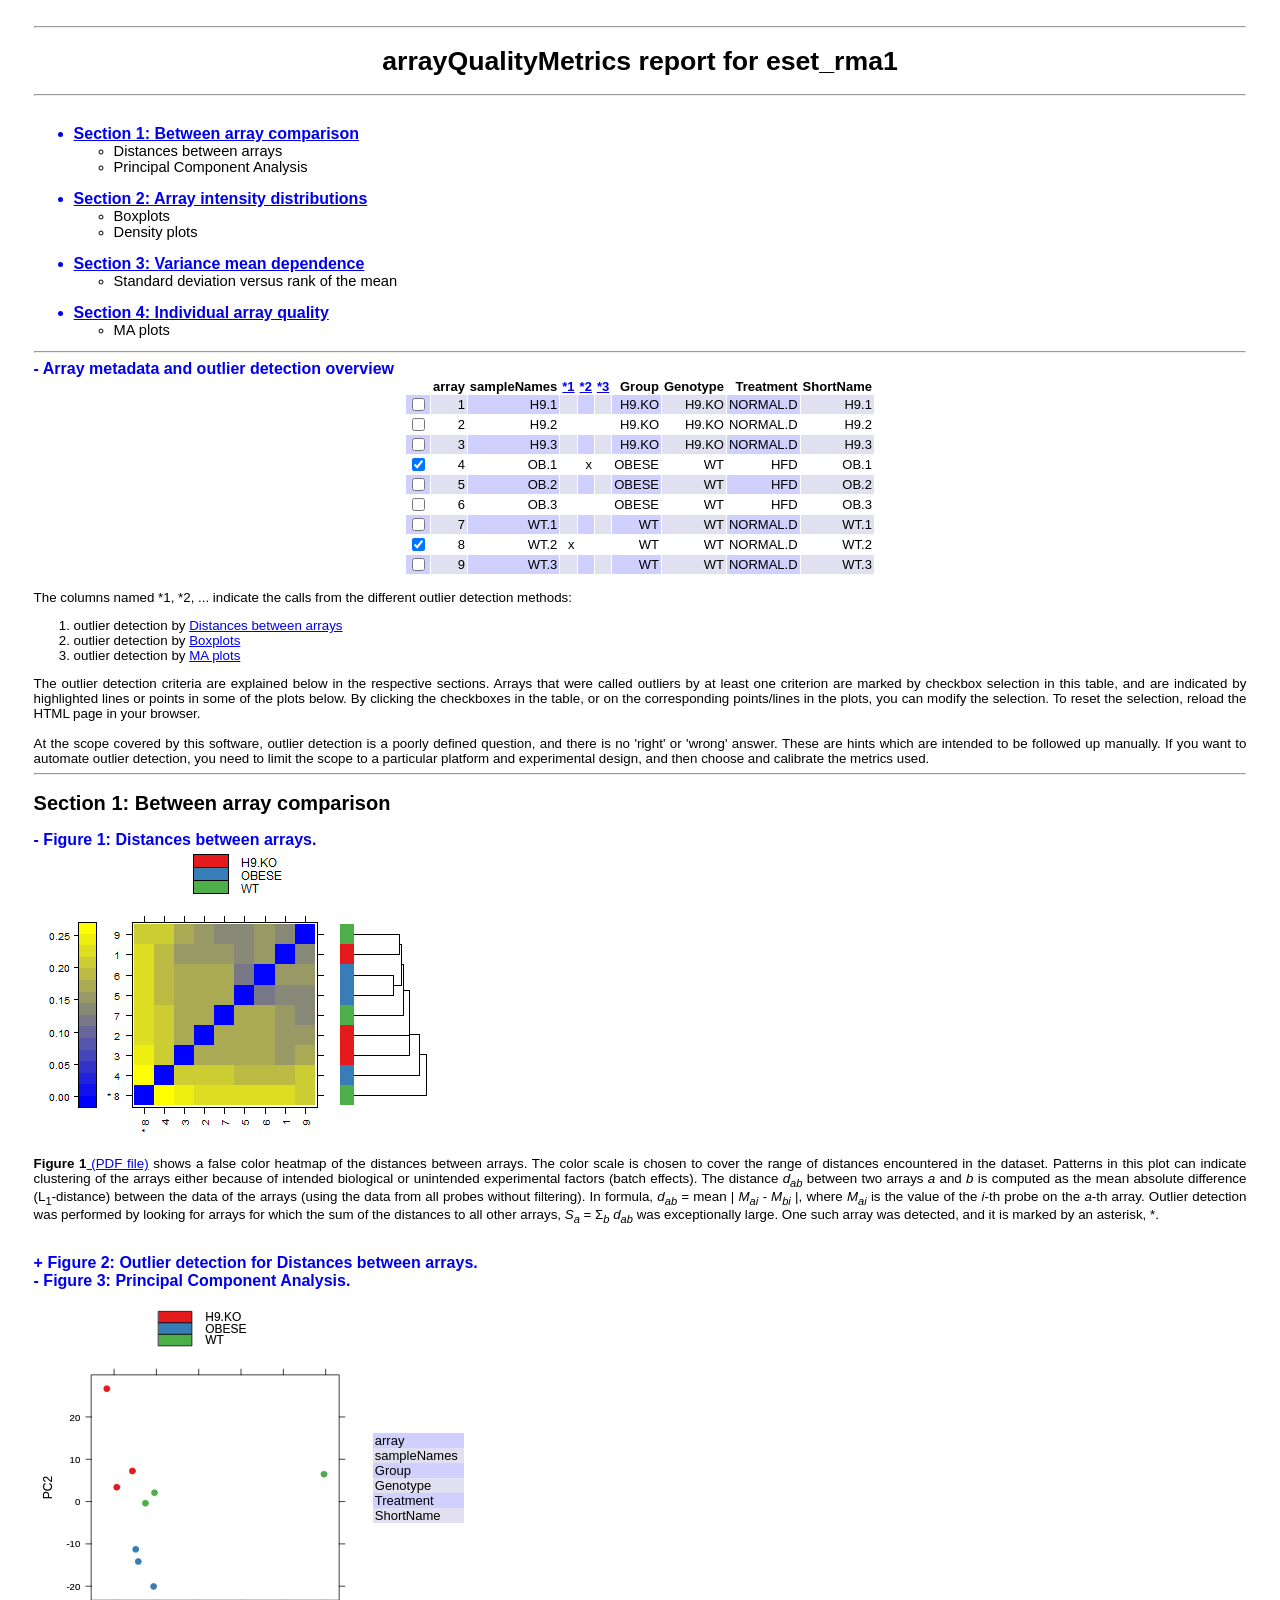
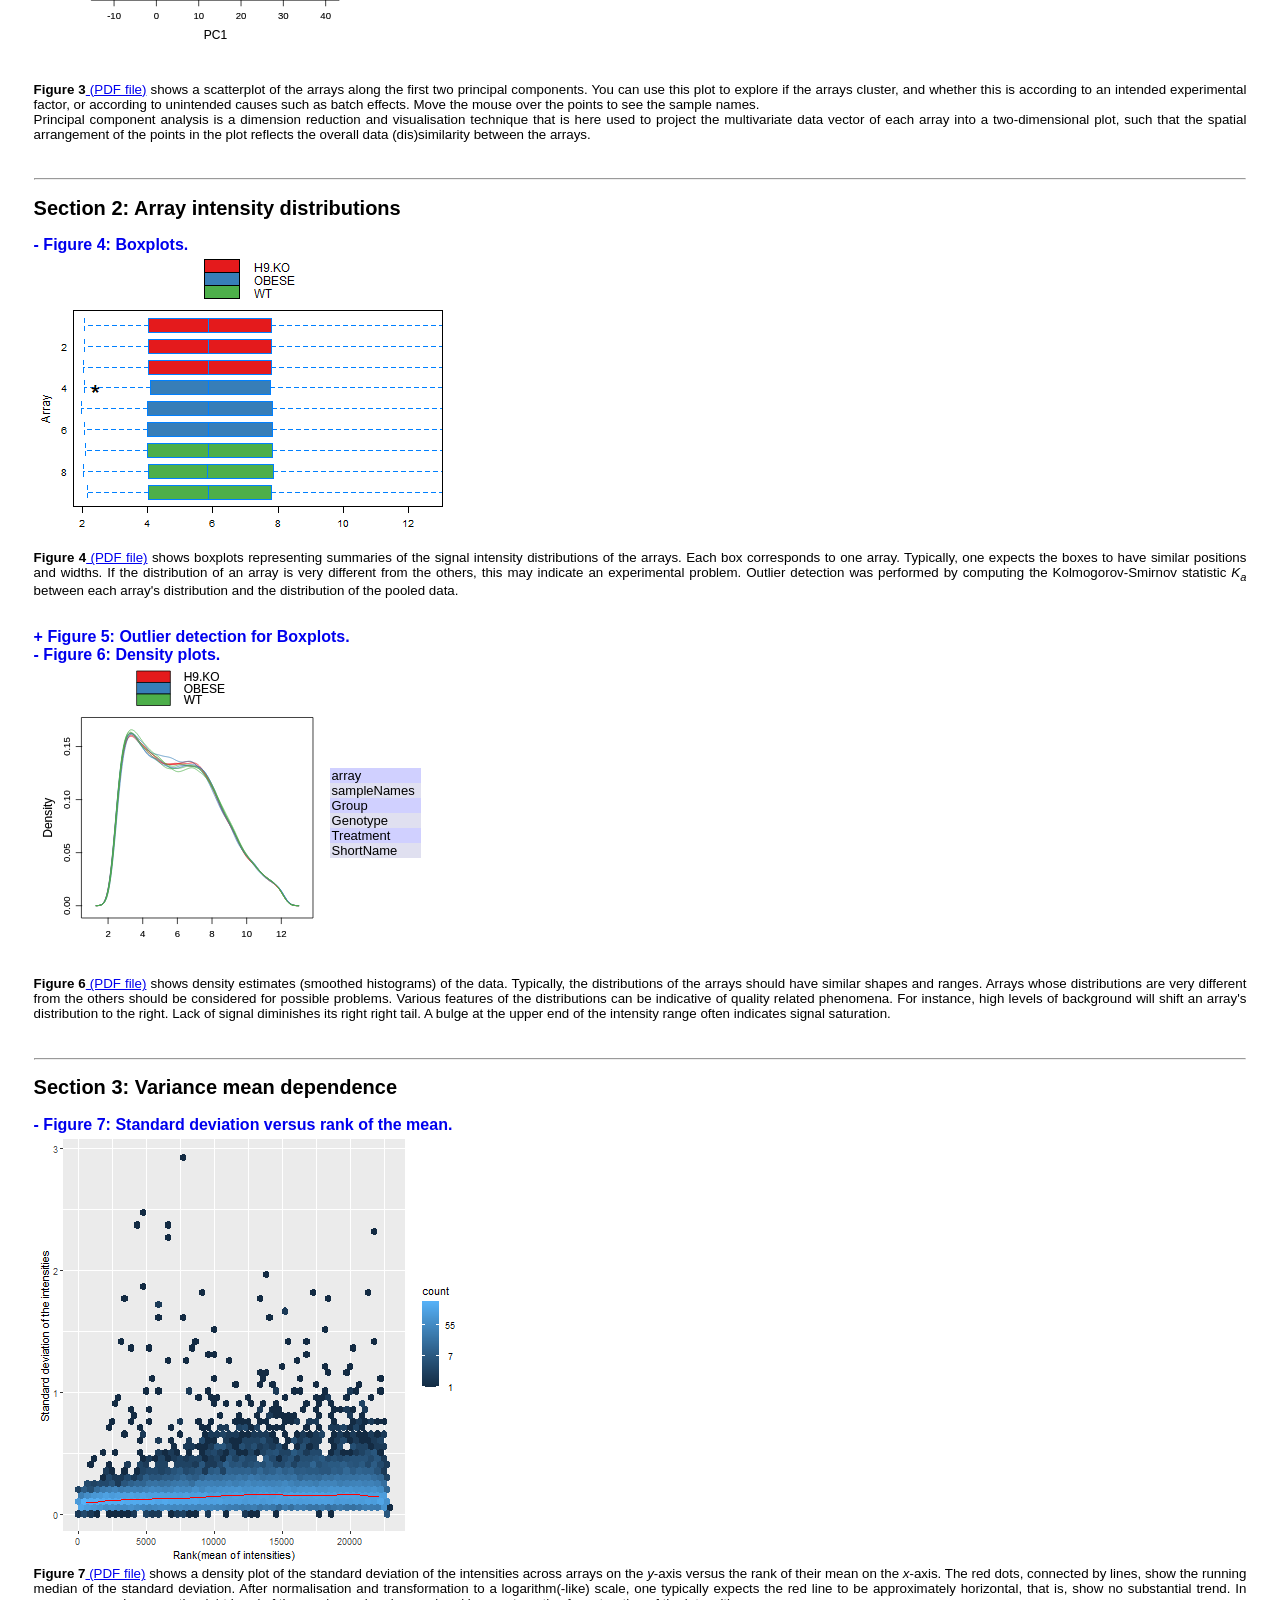
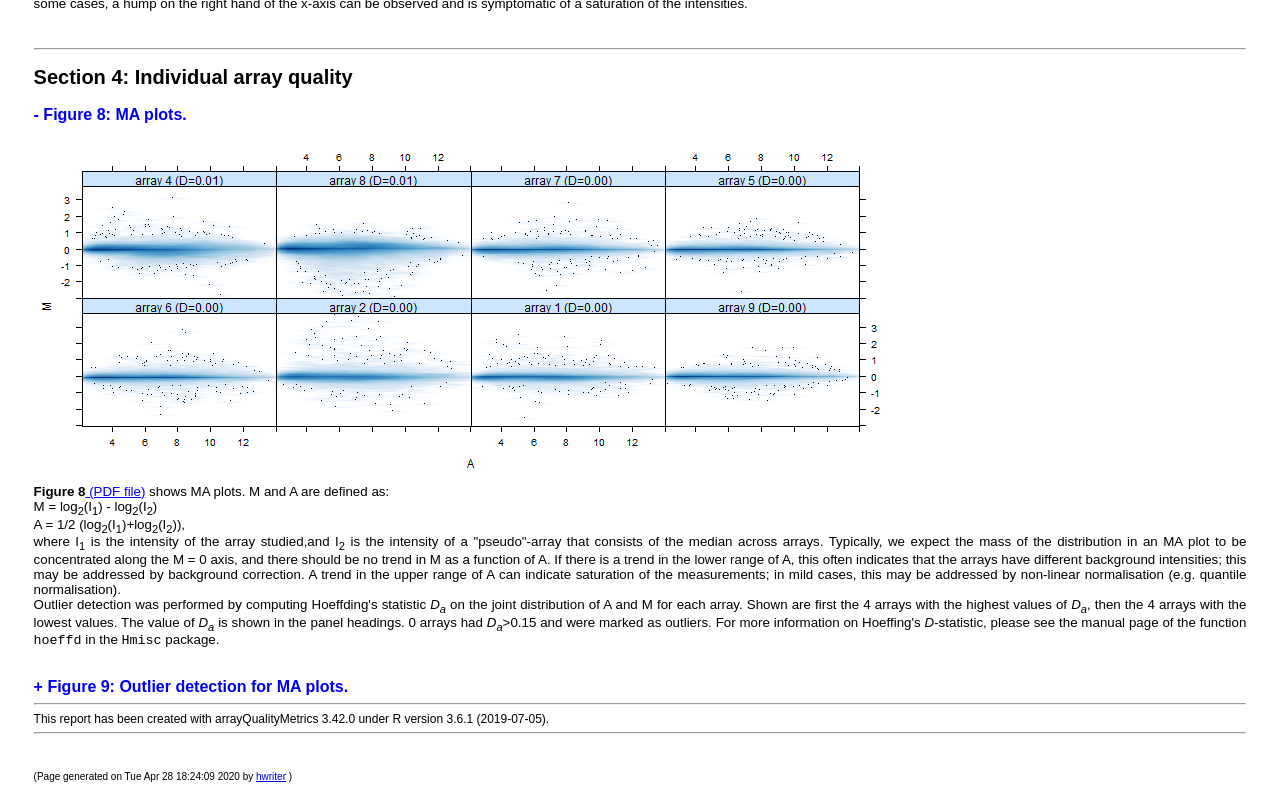
<file: pec1omicos/segundoqualitymetrics/QCDir.Norm/index.html>
<!DOCTYPE html PUBLIC "-//W3C//DTD XHTML 1.0 Transitional//EN" "http://www.w3.org/TR/xhtml1/DTD/xhtml1-transitional.dtd">
<html xmlns='http://www.w3.org/1999/xhtml' xml:lang='en' lang='en'><head>
<meta http-equiv="Content-Type" content="text/html; charset=utf-8"></meta>
<title>arrayQualityMetrics report for eset_rma1</title>

<script language="JavaScript" src="arrayQualityMetrics.js"></script>
<link rel="stylesheet" type="text/css" href="arrayQualityMetrics.css"></link>
</head>
<body onload="reportinit()"><hr><h1>arrayQualityMetrics report for eset_rma1</h1><hr><UL><a href="#S1"><br><li class='tocsection'>Section 1: Between array comparison</li><UL></a><li class='tocmodule'>Distances between arrays</li><li class='tocmodule'>Principal Component Analysis</li></UL><a href="#S2"><br><li class='tocsection'>Section 2: Array intensity distributions</li><UL></a><li class='tocmodule'>Boxplots</li><li class='tocmodule'>Density plots</li></UL><a href="#S3"><br><li class='tocsection'>Section 3: Variance mean dependence</li><UL></a><li class='tocmodule'>Standard deviation versus rank of the mean</li></UL><a href="#S4"><br><li class='tocsection'>Section 4: Individual array quality</li><UL></a><li class='tocmodule'>MA plots</li></UL></UL><hr><a name="arraymetadata" id="arraymetadata-h" href="javascript: toggle('arraymetadata')" style="text-decoration:none;font-weight:bold;font-size:larger">- Array metadata and outlier detection overview</a><br>

<div id="arraymetadata-b" style="display:block">
<table style="margin-left:auto;text-align:right;" border="1">
<tr>
<td bgcolor="#ffffff" style="font-weight:bold"> </td><td bgcolor="#ffffff" style="font-weight:bold">array</td><td bgcolor="#ffffff" style="font-weight:bold">sampleNames</td><td bgcolor="#ffffff" style="font-weight:bold"><a href="#hm">*1</a></td><td bgcolor="#ffffff" style="font-weight:bold"><a href="#box">*2</a></td><td bgcolor="#ffffff" style="font-weight:bold"><a href="#ma">*3</a></td><td bgcolor="#ffffff" style="font-weight:bold">Group</td><td bgcolor="#ffffff" style="font-weight:bold">Genotype</td><td bgcolor="#ffffff" style="font-weight:bold">Treatment</td><td bgcolor="#ffffff" style="font-weight:bold">ShortName</td></tr>
<tr>
<td bgcolor="#d0d0ff"><input type='checkbox' name='ReportObjectCheckBoxes' value='' onchange='checkboxEvent(1)'></td><td bgcolor="#e0e0f0">1</td><td bgcolor="#d0d0ff">H9.1</td><td bgcolor="#e0e0f0"></td><td bgcolor="#d0d0ff"></td><td bgcolor="#e0e0f0"></td><td bgcolor="#d0d0ff">H9.KO</td><td bgcolor="#e0e0f0">H9.KO</td><td bgcolor="#d0d0ff">NORMAL.D</td><td bgcolor="#e0e0f0">H9.1</td></tr>
<tr>
<td bgcolor="#ffffff"><input type='checkbox' name='ReportObjectCheckBoxes' value='' onchange='checkboxEvent(2)'></td><td bgcolor="#ffffff">2</td><td bgcolor="#ffffff">H9.2</td><td bgcolor="#ffffff"></td><td bgcolor="#ffffff"></td><td bgcolor="#ffffff"></td><td bgcolor="#ffffff">H9.KO</td><td bgcolor="#ffffff">H9.KO</td><td bgcolor="#ffffff">NORMAL.D</td><td bgcolor="#ffffff">H9.2</td></tr>
<tr>
<td bgcolor="#d0d0ff"><input type='checkbox' name='ReportObjectCheckBoxes' value='' onchange='checkboxEvent(3)'></td><td bgcolor="#e0e0f0">3</td><td bgcolor="#d0d0ff">H9.3</td><td bgcolor="#e0e0f0"></td><td bgcolor="#d0d0ff"></td><td bgcolor="#e0e0f0"></td><td bgcolor="#d0d0ff">H9.KO</td><td bgcolor="#e0e0f0">H9.KO</td><td bgcolor="#d0d0ff">NORMAL.D</td><td bgcolor="#e0e0f0">H9.3</td></tr>
<tr>
<td bgcolor="#ffffff"><input type='checkbox' name='ReportObjectCheckBoxes' value='' onchange='checkboxEvent(4)'></td><td bgcolor="#ffffff">4</td><td bgcolor="#ffffff">OB.1</td><td bgcolor="#ffffff"></td><td bgcolor="#ffffff">x</td><td bgcolor="#ffffff"></td><td bgcolor="#ffffff">OBESE</td><td bgcolor="#ffffff">WT</td><td bgcolor="#ffffff">HFD</td><td bgcolor="#ffffff">OB.1</td></tr>
<tr>
<td bgcolor="#d0d0ff"><input type='checkbox' name='ReportObjectCheckBoxes' value='' onchange='checkboxEvent(5)'></td><td bgcolor="#e0e0f0">5</td><td bgcolor="#d0d0ff">OB.2</td><td bgcolor="#e0e0f0"></td><td bgcolor="#d0d0ff"></td><td bgcolor="#e0e0f0"></td><td bgcolor="#d0d0ff">OBESE</td><td bgcolor="#e0e0f0">WT</td><td bgcolor="#d0d0ff">HFD</td><td bgcolor="#e0e0f0">OB.2</td></tr>
<tr>
<td bgcolor="#ffffff"><input type='checkbox' name='ReportObjectCheckBoxes' value='' onchange='checkboxEvent(6)'></td><td bgcolor="#ffffff">6</td><td bgcolor="#ffffff">OB.3</td><td bgcolor="#ffffff"></td><td bgcolor="#ffffff"></td><td bgcolor="#ffffff"></td><td bgcolor="#ffffff">OBESE</td><td bgcolor="#ffffff">WT</td><td bgcolor="#ffffff">HFD</td><td bgcolor="#ffffff">OB.3</td></tr>
<tr>
<td bgcolor="#d0d0ff"><input type='checkbox' name='ReportObjectCheckBoxes' value='' onchange='checkboxEvent(7)'></td><td bgcolor="#e0e0f0">7</td><td bgcolor="#d0d0ff">WT.1</td><td bgcolor="#e0e0f0"></td><td bgcolor="#d0d0ff"></td><td bgcolor="#e0e0f0"></td><td bgcolor="#d0d0ff">WT</td><td bgcolor="#e0e0f0">WT</td><td bgcolor="#d0d0ff">NORMAL.D</td><td bgcolor="#e0e0f0">WT.1</td></tr>
<tr>
<td bgcolor="#ffffff"><input type='checkbox' name='ReportObjectCheckBoxes' value='' onchange='checkboxEvent(8)'></td><td bgcolor="#ffffff">8</td><td bgcolor="#ffffff">WT.2</td><td bgcolor="#ffffff">x</td><td bgcolor="#ffffff"></td><td bgcolor="#ffffff"></td><td bgcolor="#ffffff">WT</td><td bgcolor="#ffffff">WT</td><td bgcolor="#ffffff">NORMAL.D</td><td bgcolor="#ffffff">WT.2</td></tr>
<tr>
<td bgcolor="#d0d0ff"><input type='checkbox' name='ReportObjectCheckBoxes' value='' onchange='checkboxEvent(9)'></td><td bgcolor="#e0e0f0">9</td><td bgcolor="#d0d0ff">WT.3</td><td bgcolor="#e0e0f0"></td><td bgcolor="#d0d0ff"></td><td bgcolor="#e0e0f0"></td><td bgcolor="#d0d0ff">WT</td><td bgcolor="#e0e0f0">WT</td><td bgcolor="#d0d0ff">NORMAL.D</td><td bgcolor="#e0e0f0">WT.3</td></tr>
</table>
<br>The columns named *1, *2, ... indicate the calls from the different outlier detection methods:<OL><LI> outlier detection by <a href="#hm">Distances between arrays</a></LI><LI> outlier detection by <a href="#box">Boxplots</a></LI><LI> outlier detection by <a href="#ma">MA plots</a></LI></OL>The outlier detection criteria are explained below in the respective sections. Arrays that were called outliers by at least one criterion are marked by checkbox selection in this table, and are indicated by highlighted lines or points in some of the plots below. By clicking the checkboxes in the table, or on the corresponding points/lines in the plots, you can modify the selection. To reset the selection, reload the HTML page in your browser.<br><br>At the scope covered by this software, outlier detection is a poorly defined question, and there is no 'right' or 'wrong' answer. These are hints which are intended to be followed up manually. If you want to automate outlier detection, you need to limit the scope to a particular platform and experimental design, and then choose and calibrate the metrics used.<br></div><hr><h2><a name= 'S1'>Section 1: Between array comparison</a></h2>

<a name="hm" id="hm-h" href="javascript: toggle('hm')" style="text-decoration:none;font-weight:bold;font-size:larger">- Figure 1: Distances between arrays.</a><br>

<div id="hm-b" style="display:block">
<img src="hm.png" border="0" alt="hm.png" id="Figls:hm"></img><br>
<b>Figure 1</b><a href="hm.pdf"> (PDF file)</a> shows a false color heatmap of the distances between arrays. The color scale is chosen to cover the range of distances encountered in the dataset. Patterns in this plot can indicate clustering of the arrays either because of intended biological or unintended experimental factors (batch effects). The distance <i>d<sub>ab</sub></i> between two arrays <i>a</i> and <i>b</i> is computed as the mean absolute difference (L<sub>1</sub>-distance) between the data of the arrays (using the data from all probes without filtering). In formula, <i>d<sub>ab</sub></i> = mean | <i>M<sub>ai</sub> - M<sub>bi</sub></i> |, where <i>M<sub>ai</sub></i> is the value of the <i>i</i>-th probe on the <i>a</i>-th array. Outlier detection was performed by looking for arrays for which the sum of the distances to all other arrays, <i>S<sub>a</sub></i> = &Sigma;<sub><i>b</i></sub> <i>d<sub>ab</sub></i> was exceptionally large. One such array was detected, and it is marked by an asterisk, *.<br><br><br>
</div>

<a name="out hm" id="out hm-h" href="javascript: toggle('out hm')" style="text-decoration:none;font-weight:bold;font-size:larger">+ Figure 2: Outlier detection for Distances between arrays.</a><br>

<div id="out hm-b" style="display:none">
<img src="out hm.png" border="0" alt="out hm.png" id="Figls:out hm"></img><br>
<b>Figure 2</b><a href="out hm.pdf"> (PDF file)</a> shows a bar chart of the sum of distances to other arrays <i>S<sub>a</sub></i>, the outlier detection criterion from the previous figure. The bars are shown in the original order of the arrays. Based on the distribution of the values across all arrays, a threshold of 1.7 was determined, which is indicated by the vertical line. One array exceeded the threshold and was considered an outlier.<br><br><br>
</div>

<a name="pca" id="pca-h" href="javascript: toggle('pca')" style="text-decoration:none;font-weight:bold;font-size:larger">- Figure 3: Principal Component Analysis.</a><br>

<div id="pca-b" style="display:block">
<table border="1">
<tr>
<td><?xml version="1.0" encoding="ISO8859-1"?>
<svg xmlns="http://www.w3.org/2000/svg" xmlns:xlink="http://www.w3.org/1999/xlink" width="331.2px" height="374.4px" viewBox="0 0 331.2 374.4" version="1.1" id="Fig:pca">
  <metadata xmlns:gridsvg="http://www.stat.auckland.ac.nz/~paul/R/gridSVG/">
    <gridsvg:generator name="gridSVG" version="1.7-1" time="2020-04-28 18:24:05"/>
    <gridsvg:argument name="name" value="C:/Users/asus/Desktop/pec1omicos/segundoqualitymetrics/QCDir.Norm/pca.svg"/>
    <gridsvg:argument name="exportCoords" value="none"/>
    <gridsvg:argument name="exportMappings" value="none"/>
    <gridsvg:argument name="exportJS" value="none"/>
    <gridsvg:argument name="res" value="72"/>
    <gridsvg:argument name="prefix" value="Fig:pca"/>
    <gridsvg:argument name="addClasses" value="FALSE"/>
    <gridsvg:argument name="indent" value="TRUE"/>
    <gridsvg:argument name="htmlWrapper" value="FALSE"/>
    <gridsvg:argument name="usePaths" value="none"/>
    <gridsvg:argument name="uniqueNames" value="TRUE"/>
    <gridsvg:separator name="id.sep" value="."/>
    <gridsvg:separator name="gPath.sep" value="::"/>
    <gridsvg:separator name="vpPath.sep" value="::"/>
  </metadata>
  <g transform="translate(0, 374.4) scale(1, -1)">
    <g id="Fig:pcagridSVG" fill="none" stroke="rgb(0,0,0)" stroke-dasharray="none" stroke-width="0.75" font-size="12" font-family="Helvetica, Arial, FreeSans, Liberation Sans, Nimbus Sans L, sans-serif" opacity="1" stroke-linecap="round" stroke-linejoin="round" stroke-miterlimit="10" stroke-opacity="1" fill-opacity="0" font-weight="normal" font-style="normal">
      <defs>
        <symbol id="Fig:pcagridSVG.pch19" viewBox="-5 -5 10 10" overflow="visible">
          <circle cx="0" cy="0" r="3.75"/>
        </symbol>
      </defs>
      <g id="Fig:pcaplot_01.background.1">
        <rect id="Fig:pcaplot_01.background.1.1" x="0" y="0" width="331.2" height="374.4" transform="" fill="none" stroke="none" stroke-opacity="0" fill-opacity="0"/>
      </g>
      <g id="Fig:pcaplot_01.toplevel.vp.1" font-size="12">
        <g id="Fig:pcaplot_01.main.vp.1">
          <g id="Fig:pcaGRID.VP.341.1">
            <g id="Fig:pcaplot_01.key.frame.1">
              <g id="Fig:pcaGRID.VP.342.1">
                <g id="Fig:pcaGRID.cellGrob.1160.1">
                  <g id="Fig:pcaplot_01.key.background.1">
                    <rect id="Fig:pcaplot_01.key.background.1.1" x="114.9" y="319.55" width="101.4" height="34.49" transform="" fill="none" opacity="1" stroke="none" stroke-opacity="0" fill-opacity="0"/>
                  </g>
                </g>
              </g>
              <g id="Fig:pcaGRID.VP.343.1">
                <g id="Fig:pcaGRID.cellGrob.1161.1">
                  <g id="Fig:pcaplot_01.key.rect.1.1.1">
                    <rect id="Fig:pcaplot_01.key.rect.1.1.1.1" x="121.57" y="342.55" width="33.36" height="11.5" transform="" opacity="1" fill="rgb(228,26,28)" stroke="rgb(0,0,0)" stroke-opacity="1" fill-opacity="1"/>
                  </g>
                </g>
              </g>
              <g id="Fig:pcaGRID.VP.344.1">
                <g id="Fig:pcaGRID.cellGrob.1162.1">
                  <g id="Fig:pcaplot_01.key.rect.1.2.1">
                    <rect id="Fig:pcaplot_01.key.rect.1.2.1.1" x="121.57" y="331.05" width="33.36" height="11.5" transform="" opacity="1" fill="rgb(55,126,184)" stroke="rgb(0,0,0)" stroke-opacity="1" fill-opacity="1"/>
                  </g>
                </g>
              </g>
              <g id="Fig:pcaGRID.VP.345.1">
                <g id="Fig:pcaGRID.cellGrob.1163.1">
                  <g id="Fig:pcaplot_01.key.rect.1.3.1">
                    <rect id="Fig:pcaplot_01.key.rect.1.3.1.1" x="121.57" y="319.55" width="33.36" height="11.5" transform="" opacity="1" fill="rgb(77,175,74)" stroke="rgb(0,0,0)" stroke-opacity="1" fill-opacity="1"/>
                  </g>
                </g>
              </g>
              <g id="Fig:pcaGRID.VP.346.1">
                <g id="Fig:pcaGRID.cellGrob.1164.1">
                  <g id="Fig:pcaplot_01.key.text.2.1.1">
                    <g id="Fig:pcaplot_01.key.text.2.1.1.1" transform="translate(168.28, 348.29)" stroke-width="0.1">
                      <g id="Fig:pcaplot_01.key.text.2.1.1.1.scale" transform="scale(1, -1)">
                        <text x="0" y="0" id="Fig:pcaplot_01.key.text.2.1.1.1.text" text-anchor="start" stroke="rgb(0,0,0)" opacity="1" fill="rgb(0,0,0)" stroke-opacity="1" fill-opacity="1" font-size="12" font-weight="normal" font-style="normal">
                          <tspan id="Fig:pcaplot_01.key.text.2.1.1.1.tspan.1" dy="4.31" x="0">H9.KO</tspan>
                        </text>
                      </g>
                    </g>
                  </g>
                </g>
              </g>
              <g id="Fig:pcaGRID.VP.347.1">
                <g id="Fig:pcaGRID.cellGrob.1165.1">
                  <g id="Fig:pcaplot_01.key.text.2.2.1">
                    <g id="Fig:pcaplot_01.key.text.2.2.1.1" transform="translate(168.28, 336.8)" stroke-width="0.1">
                      <g id="Fig:pcaplot_01.key.text.2.2.1.1.scale" transform="scale(1, -1)">
                        <text x="0" y="0" id="Fig:pcaplot_01.key.text.2.2.1.1.text" text-anchor="start" stroke="rgb(0,0,0)" opacity="1" fill="rgb(0,0,0)" stroke-opacity="1" fill-opacity="1" font-size="12" font-weight="normal" font-style="normal">
                          <tspan id="Fig:pcaplot_01.key.text.2.2.1.1.tspan.1" dy="4.31" x="0">OBESE</tspan>
                        </text>
                      </g>
                    </g>
                  </g>
                </g>
              </g>
              <g id="Fig:pcaGRID.VP.348.1">
                <g id="Fig:pcaGRID.cellGrob.1166.1">
                  <g id="Fig:pcaplot_01.key.text.2.3.1">
                    <g id="Fig:pcaplot_01.key.text.2.3.1.1" transform="translate(168.28, 325.3)" stroke-width="0.1">
                      <g id="Fig:pcaplot_01.key.text.2.3.1.1.scale" transform="scale(1, -1)">
                        <text x="0" y="0" id="Fig:pcaplot_01.key.text.2.3.1.1.text" text-anchor="start" stroke="rgb(0,0,0)" opacity="1" fill="rgb(0,0,0)" stroke-opacity="1" fill-opacity="1" font-size="12" font-weight="normal" font-style="normal">
                          <tspan id="Fig:pcaplot_01.key.text.2.3.1.1.tspan.1" dy="4.31" x="0">WT</tspan>
                        </text>
                      </g>
                    </g>
                  </g>
                </g>
              </g>
            </g>
          </g>
        </g>
        <g id="Fig:pcaplot_01.xlab.vp.1">
          <g id="Fig:pcaplot_01.xlab.1">
            <g id="Fig:pcaplot_01.xlab.1.1" transform="translate(178.39, 30.67)" stroke-width="0.1">
              <g id="Fig:pcaplot_01.xlab.1.1.scale" transform="scale(1, -1)">
                <text x="0" y="0" id="Fig:pcaplot_01.xlab.1.1.text" text-anchor="middle" opacity="1" stroke="rgb(0,0,0)" fill="rgb(0,0,0)" stroke-opacity="1" fill-opacity="1" font-size="12" font-weight="normal" font-style="normal">
                  <tspan id="Fig:pcaplot_01.xlab.1.1.tspan.1" dy="4.31" x="0">PC1</tspan>
                </text>
              </g>
            </g>
          </g>
        </g>
        <g id="Fig:pcaplot_01.ylab.vp.1">
          <g id="Fig:pcaplot_01.ylab.1">
            <g id="Fig:pcaplot_01.ylab.1.1" transform="translate(10.31, 177.85)" stroke-width="0.1">
              <g id="Fig:pcaplot_01.ylab.1.1.scale" transform="scale(1, -1)">
                <text x="0" y="0" id="Fig:pcaplot_01.ylab.1.1.text" transform="rotate(-90)" text-anchor="middle" opacity="1" stroke="rgb(0,0,0)" fill="rgb(0,0,0)" stroke-opacity="1" fill-opacity="1" font-size="12" font-weight="normal" font-style="normal">
                  <tspan id="Fig:pcaplot_01.ylab.1.1.tspan.1" dy="4.31" x="0">PC2</tspan>
                </text>
              </g>
            </g>
          </g>
        </g>
        <g id="Fig:pcaplot_01.figure.vp.1"/>
        <defs>
          <clipPath id="Fig:pcaplot_01.panel.1.1.vp.1.clipPath">
            <rect x="54.58" y="65.16" width="247.61" height="225.39" fill="none" stroke="none"/>
          </clipPath>
        </defs>
        <g id="Fig:pcaplot_01.panel.1.1.vp.1" clip-path="url(#Fig:pcaplot_01.panel.1.1.vp.1.clipPath)"/>
        <g id="Fig:pcaplot_01.strip.1.1.off.vp.1">
          <g id="Fig:pcaplot_01.ticks.top.panel.1.1.1">
            <polyline id="Fig:pcaplot_01.ticks.top.panel.1.1.1.1" points="77.08,290.55 77.08,296.22" stroke="rgb(0,0,0)" opacity="1" stroke-dasharray="none" stroke-width="0.75" stroke-opacity="1" fill="none"/>
            <polyline id="Fig:pcaplot_01.ticks.top.panel.1.1.1.2" points="119.4,290.55 119.4,296.22" stroke="rgb(0,0,0)" opacity="1" stroke-dasharray="none" stroke-width="0.75" stroke-opacity="1" fill="none"/>
            <polyline id="Fig:pcaplot_01.ticks.top.panel.1.1.1.3" points="161.72,290.55 161.72,296.22" stroke="rgb(0,0,0)" opacity="1" stroke-dasharray="none" stroke-width="0.75" stroke-opacity="1" fill="none"/>
            <polyline id="Fig:pcaplot_01.ticks.top.panel.1.1.1.4" points="204.04,290.55 204.04,296.22" stroke="rgb(0,0,0)" opacity="1" stroke-dasharray="none" stroke-width="0.75" stroke-opacity="1" fill="none"/>
            <polyline id="Fig:pcaplot_01.ticks.top.panel.1.1.1.5" points="246.36,290.55 246.36,296.22" stroke="rgb(0,0,0)" opacity="1" stroke-dasharray="none" stroke-width="0.75" stroke-opacity="1" fill="none"/>
            <polyline id="Fig:pcaplot_01.ticks.top.panel.1.1.1.6" points="288.67,290.55 288.67,296.22" stroke="rgb(0,0,0)" opacity="1" stroke-dasharray="none" stroke-width="0.75" stroke-opacity="1" fill="none"/>
          </g>
        </g>
        <g id="Fig:pcaplot_01.strip.left.1.1.off.vp.1">
          <g id="Fig:pcaplot_01.ticks.left.panel.1.1.1">
            <polyline id="Fig:pcaplot_01.ticks.left.panel.1.1.1.1" points="54.58,79.19 48.91,79.19" stroke="rgb(0,0,0)" opacity="1" stroke-dasharray="none" stroke-width="0.75" stroke-opacity="1" fill="none"/>
            <polyline id="Fig:pcaplot_01.ticks.left.panel.1.1.1.2" points="54.58,121.5 48.91,121.5" stroke="rgb(0,0,0)" opacity="1" stroke-dasharray="none" stroke-width="0.75" stroke-opacity="1" fill="none"/>
            <polyline id="Fig:pcaplot_01.ticks.left.panel.1.1.1.3" points="54.58,163.82 48.91,163.82" stroke="rgb(0,0,0)" opacity="1" stroke-dasharray="none" stroke-width="0.75" stroke-opacity="1" fill="none"/>
            <polyline id="Fig:pcaplot_01.ticks.left.panel.1.1.1.4" points="54.58,206.14 48.91,206.14" stroke="rgb(0,0,0)" opacity="1" stroke-dasharray="none" stroke-width="0.75" stroke-opacity="1" fill="none"/>
            <polyline id="Fig:pcaplot_01.ticks.left.panel.1.1.1.5" points="54.58,248.46 48.91,248.46" stroke="rgb(0,0,0)" opacity="1" stroke-dasharray="none" stroke-width="0.75" stroke-opacity="1" fill="none"/>
          </g>
          <g id="Fig:pcaplot_01.ticklabels.left.panel.1.1.1">
            <g id="Fig:pcaplot_01.ticklabels.left.panel.1.1.1.1" transform="translate(43.25, 79.19)" stroke-width="0.1">
              <g id="Fig:pcaplot_01.ticklabels.left.panel.1.1.1.1.scale" transform="scale(1, -1)">
                <text x="0" y="0" id="Fig:pcaplot_01.ticklabels.left.panel.1.1.1.1.text" text-anchor="end" stroke="rgb(0,0,0)" opacity="1" fill="rgb(0,0,0)" stroke-opacity="1" fill-opacity="1" font-size="9.6" font-weight="normal" font-style="normal">
                  <tspan id="Fig:pcaplot_01.ticklabels.left.panel.1.1.1.1.tspan.1" dy="3.59" x="0">-20</tspan>
                </text>
              </g>
            </g>
            <g id="Fig:pcaplot_01.ticklabels.left.panel.1.1.1.2" transform="translate(43.25, 121.5)" stroke-width="0.1">
              <g id="Fig:pcaplot_01.ticklabels.left.panel.1.1.1.2.scale" transform="scale(1, -1)">
                <text x="0" y="0" id="Fig:pcaplot_01.ticklabels.left.panel.1.1.1.2.text" text-anchor="end" stroke="rgb(0,0,0)" opacity="1" fill="rgb(0,0,0)" stroke-opacity="1" fill-opacity="1" font-size="9.6" font-weight="normal" font-style="normal">
                  <tspan id="Fig:pcaplot_01.ticklabels.left.panel.1.1.1.2.tspan.1" dy="3.59" x="0">-10</tspan>
                </text>
              </g>
            </g>
            <g id="Fig:pcaplot_01.ticklabels.left.panel.1.1.1.3" transform="translate(43.25, 163.82)" stroke-width="0.1">
              <g id="Fig:pcaplot_01.ticklabels.left.panel.1.1.1.3.scale" transform="scale(1, -1)">
                <text x="0" y="0" id="Fig:pcaplot_01.ticklabels.left.panel.1.1.1.3.text" text-anchor="end" stroke="rgb(0,0,0)" opacity="1" fill="rgb(0,0,0)" stroke-opacity="1" fill-opacity="1" font-size="9.6" font-weight="normal" font-style="normal">
                  <tspan id="Fig:pcaplot_01.ticklabels.left.panel.1.1.1.3.tspan.1" dy="3.59" x="0">0</tspan>
                </text>
              </g>
            </g>
            <g id="Fig:pcaplot_01.ticklabels.left.panel.1.1.1.4" transform="translate(43.25, 206.14)" stroke-width="0.1">
              <g id="Fig:pcaplot_01.ticklabels.left.panel.1.1.1.4.scale" transform="scale(1, -1)">
                <text x="0" y="0" id="Fig:pcaplot_01.ticklabels.left.panel.1.1.1.4.text" text-anchor="end" stroke="rgb(0,0,0)" opacity="1" fill="rgb(0,0,0)" stroke-opacity="1" fill-opacity="1" font-size="9.6" font-weight="normal" font-style="normal">
                  <tspan id="Fig:pcaplot_01.ticklabels.left.panel.1.1.1.4.tspan.1" dy="3.59" x="0">10</tspan>
                </text>
              </g>
            </g>
            <g id="Fig:pcaplot_01.ticklabels.left.panel.1.1.1.5" transform="translate(43.25, 248.46)" stroke-width="0.1">
              <g id="Fig:pcaplot_01.ticklabels.left.panel.1.1.1.5.scale" transform="scale(1, -1)">
                <text x="0" y="0" id="Fig:pcaplot_01.ticklabels.left.panel.1.1.1.5.text" text-anchor="end" stroke="rgb(0,0,0)" opacity="1" fill="rgb(0,0,0)" stroke-opacity="1" fill-opacity="1" font-size="9.6" font-weight="normal" font-style="normal">
                  <tspan id="Fig:pcaplot_01.ticklabels.left.panel.1.1.1.5.tspan.1" dy="3.59" x="0">20</tspan>
                </text>
              </g>
            </g>
          </g>
        </g>
        <g id="Fig:pcaplot_01.panel.1.1.off.vp.1">
          <g id="Fig:pcaplot_01.ticks.bottom.panel.1.1.1">
            <polyline id="Fig:pcaplot_01.ticks.bottom.panel.1.1.1.1" points="77.08,65.16 77.08,59.49" stroke="rgb(0,0,0)" opacity="1" stroke-dasharray="none" stroke-width="0.75" stroke-opacity="1" fill="none"/>
            <polyline id="Fig:pcaplot_01.ticks.bottom.panel.1.1.1.2" points="119.4,65.16 119.4,59.49" stroke="rgb(0,0,0)" opacity="1" stroke-dasharray="none" stroke-width="0.75" stroke-opacity="1" fill="none"/>
            <polyline id="Fig:pcaplot_01.ticks.bottom.panel.1.1.1.3" points="161.72,65.16 161.72,59.49" stroke="rgb(0,0,0)" opacity="1" stroke-dasharray="none" stroke-width="0.75" stroke-opacity="1" fill="none"/>
            <polyline id="Fig:pcaplot_01.ticks.bottom.panel.1.1.1.4" points="204.04,65.16 204.04,59.49" stroke="rgb(0,0,0)" opacity="1" stroke-dasharray="none" stroke-width="0.75" stroke-opacity="1" fill="none"/>
            <polyline id="Fig:pcaplot_01.ticks.bottom.panel.1.1.1.5" points="246.36,65.16 246.36,59.49" stroke="rgb(0,0,0)" opacity="1" stroke-dasharray="none" stroke-width="0.75" stroke-opacity="1" fill="none"/>
            <polyline id="Fig:pcaplot_01.ticks.bottom.panel.1.1.1.6" points="288.67,65.16 288.67,59.49" stroke="rgb(0,0,0)" opacity="1" stroke-dasharray="none" stroke-width="0.75" stroke-opacity="1" fill="none"/>
          </g>
          <g id="Fig:pcaplot_01.ticklabels.bottom.panel.1.1.1">
            <g id="Fig:pcaplot_01.ticklabels.bottom.panel.1.1.1.1" transform="translate(77.08, 53.82)" stroke-width="0.1">
              <g id="Fig:pcaplot_01.ticklabels.bottom.panel.1.1.1.1.scale" transform="scale(1, -1)">
                <text x="0" y="0" id="Fig:pcaplot_01.ticklabels.bottom.panel.1.1.1.1.text" text-anchor="middle" stroke="rgb(0,0,0)" opacity="1" fill="rgb(0,0,0)" stroke-opacity="1" fill-opacity="1" font-size="9.6" font-weight="normal" font-style="normal">
                  <tspan id="Fig:pcaplot_01.ticklabels.bottom.panel.1.1.1.1.tspan.1" dy="7.18" x="0">-10</tspan>
                </text>
              </g>
            </g>
            <g id="Fig:pcaplot_01.ticklabels.bottom.panel.1.1.1.2" transform="translate(119.4, 53.82)" stroke-width="0.1">
              <g id="Fig:pcaplot_01.ticklabels.bottom.panel.1.1.1.2.scale" transform="scale(1, -1)">
                <text x="0" y="0" id="Fig:pcaplot_01.ticklabels.bottom.panel.1.1.1.2.text" text-anchor="middle" stroke="rgb(0,0,0)" opacity="1" fill="rgb(0,0,0)" stroke-opacity="1" fill-opacity="1" font-size="9.6" font-weight="normal" font-style="normal">
                  <tspan id="Fig:pcaplot_01.ticklabels.bottom.panel.1.1.1.2.tspan.1" dy="7.18" x="0">0</tspan>
                </text>
              </g>
            </g>
            <g id="Fig:pcaplot_01.ticklabels.bottom.panel.1.1.1.3" transform="translate(161.72, 53.82)" stroke-width="0.1">
              <g id="Fig:pcaplot_01.ticklabels.bottom.panel.1.1.1.3.scale" transform="scale(1, -1)">
                <text x="0" y="0" id="Fig:pcaplot_01.ticklabels.bottom.panel.1.1.1.3.text" text-anchor="middle" stroke="rgb(0,0,0)" opacity="1" fill="rgb(0,0,0)" stroke-opacity="1" fill-opacity="1" font-size="9.6" font-weight="normal" font-style="normal">
                  <tspan id="Fig:pcaplot_01.ticklabels.bottom.panel.1.1.1.3.tspan.1" dy="7.18" x="0">10</tspan>
                </text>
              </g>
            </g>
            <g id="Fig:pcaplot_01.ticklabels.bottom.panel.1.1.1.4" transform="translate(204.04, 53.82)" stroke-width="0.1">
              <g id="Fig:pcaplot_01.ticklabels.bottom.panel.1.1.1.4.scale" transform="scale(1, -1)">
                <text x="0" y="0" id="Fig:pcaplot_01.ticklabels.bottom.panel.1.1.1.4.text" text-anchor="middle" stroke="rgb(0,0,0)" opacity="1" fill="rgb(0,0,0)" stroke-opacity="1" fill-opacity="1" font-size="9.6" font-weight="normal" font-style="normal">
                  <tspan id="Fig:pcaplot_01.ticklabels.bottom.panel.1.1.1.4.tspan.1" dy="7.18" x="0">20</tspan>
                </text>
              </g>
            </g>
            <g id="Fig:pcaplot_01.ticklabels.bottom.panel.1.1.1.5" transform="translate(246.36, 53.82)" stroke-width="0.1">
              <g id="Fig:pcaplot_01.ticklabels.bottom.panel.1.1.1.5.scale" transform="scale(1, -1)">
                <text x="0" y="0" id="Fig:pcaplot_01.ticklabels.bottom.panel.1.1.1.5.text" text-anchor="middle" stroke="rgb(0,0,0)" opacity="1" fill="rgb(0,0,0)" stroke-opacity="1" fill-opacity="1" font-size="9.6" font-weight="normal" font-style="normal">
                  <tspan id="Fig:pcaplot_01.ticklabels.bottom.panel.1.1.1.5.tspan.1" dy="7.18" x="0">30</tspan>
                </text>
              </g>
            </g>
            <g id="Fig:pcaplot_01.ticklabels.bottom.panel.1.1.1.6" transform="translate(288.67, 53.82)" stroke-width="0.1">
              <g id="Fig:pcaplot_01.ticklabels.bottom.panel.1.1.1.6.scale" transform="scale(1, -1)">
                <text x="0" y="0" id="Fig:pcaplot_01.ticklabels.bottom.panel.1.1.1.6.text" text-anchor="middle" stroke="rgb(0,0,0)" opacity="1" fill="rgb(0,0,0)" stroke-opacity="1" fill-opacity="1" font-size="9.6" font-weight="normal" font-style="normal">
                  <tspan id="Fig:pcaplot_01.ticklabels.bottom.panel.1.1.1.6.tspan.1" dy="7.18" x="0">40</tspan>
                </text>
              </g>
            </g>
          </g>
          <g id="Fig:pcaplot_01.ticks.right.panel.1.1.1">
            <polyline id="Fig:pcaplot_01.ticks.right.panel.1.1.1.1" points="302.19,79.19 307.86,79.19" stroke="rgb(0,0,0)" opacity="1" stroke-dasharray="none" stroke-width="0.75" stroke-opacity="1" fill="none"/>
            <polyline id="Fig:pcaplot_01.ticks.right.panel.1.1.1.2" points="302.19,121.5 307.86,121.5" stroke="rgb(0,0,0)" opacity="1" stroke-dasharray="none" stroke-width="0.75" stroke-opacity="1" fill="none"/>
            <polyline id="Fig:pcaplot_01.ticks.right.panel.1.1.1.3" points="302.19,163.82 307.86,163.82" stroke="rgb(0,0,0)" opacity="1" stroke-dasharray="none" stroke-width="0.75" stroke-opacity="1" fill="none"/>
            <polyline id="Fig:pcaplot_01.ticks.right.panel.1.1.1.4" points="302.19,206.14 307.86,206.14" stroke="rgb(0,0,0)" opacity="1" stroke-dasharray="none" stroke-width="0.75" stroke-opacity="1" fill="none"/>
            <polyline id="Fig:pcaplot_01.ticks.right.panel.1.1.1.5" points="302.19,248.46 307.86,248.46" stroke="rgb(0,0,0)" opacity="1" stroke-dasharray="none" stroke-width="0.75" stroke-opacity="1" fill="none"/>
          </g>
        </g>
        <defs>
          <clipPath id="Fig:pcaplot_01.panel.1.1.vp.2.clipPath">
            <rect x="54.58" y="65.16" width="247.61" height="225.39" fill="none" stroke="none"/>
          </clipPath>
        </defs>
        <g id="Fig:pcaplot_01.panel.1.1.vp.2" clip-path="url(#Fig:pcaplot_01.panel.1.1.vp.2.clipPath)">
          <g id="Fig:pcaplot_01.xyplot.points.panel.1.1.1">
            <use id="Fig:pcaplot_01.xyplot.points.panel.1.1.1.1" href="#Fig:pcagridSVG.pch19" x="79.79" y="178.19" width="8" height="8" transform=" translate(-4,-4)" stroke="rgb(228,26,28)" stroke-width="0.94" opacity="1" fill="rgb(228,26,28)" font-size="8" stroke-opacity="1" fill-opacity="1" font-weight="normal" font-style="normal"/>
            <use id="Fig:pcaplot_01.xyplot.points.panel.1.1.1.2" href="#Fig:pcagridSVG.pch19" x="69.79" y="276.71" width="8" height="8" transform=" translate(-4,-4)" stroke="rgb(228,26,28)" stroke-width="0.94" opacity="1" fill="rgb(228,26,28)" font-size="8" stroke-opacity="1" fill-opacity="1" font-weight="normal" font-style="normal"/>
            <use id="Fig:pcaplot_01.xyplot.points.panel.1.1.1.3" href="#Fig:pcagridSVG.pch19" x="95.44" y="194.45" width="8" height="8" transform=" translate(-4,-4)" stroke="rgb(228,26,28)" stroke-width="0.94" opacity="1" fill="rgb(228,26,28)" font-size="8" stroke-opacity="1" fill-opacity="1" font-weight="normal" font-style="normal"/>
            <use id="Fig:pcaplot_01.xyplot.points.panel.1.1.1.4" href="#Fig:pcagridSVG.pch19" x="116.66" y="79" width="8" height="8" transform=" translate(-4,-4)" stroke="rgb(55,126,184)" stroke-width="0.94" opacity="1" fill="rgb(55,126,184)" font-size="8" stroke-opacity="1" fill-opacity="1" font-weight="normal" font-style="normal"/>
            <use id="Fig:pcaplot_01.xyplot.points.panel.1.1.1.5" href="#Fig:pcagridSVG.pch19" x="98.75" y="116.02" width="8" height="8" transform=" translate(-4,-4)" stroke="rgb(55,126,184)" stroke-width="0.94" opacity="1" fill="rgb(55,126,184)" font-size="8" stroke-opacity="1" fill-opacity="1" font-weight="normal" font-style="normal"/>
            <use id="Fig:pcaplot_01.xyplot.points.panel.1.1.1.6" href="#Fig:pcagridSVG.pch19" x="101.26" y="103.9" width="8" height="8" transform=" translate(-4,-4)" stroke="rgb(55,126,184)" stroke-width="0.94" opacity="1" fill="rgb(55,126,184)" font-size="8" stroke-opacity="1" fill-opacity="1" font-weight="normal" font-style="normal"/>
            <use id="Fig:pcaplot_01.xyplot.points.panel.1.1.1.7" href="#Fig:pcagridSVG.pch19" x="117.53" y="172.68" width="8" height="8" transform=" translate(-4,-4)" stroke="rgb(77,175,74)" stroke-width="0.94" opacity="1" fill="rgb(77,175,74)" font-size="8" stroke-opacity="1" fill-opacity="1" font-weight="normal" font-style="normal"/>
            <use id="Fig:pcaplot_01.xyplot.points.panel.1.1.1.8" href="#Fig:pcagridSVG.pch19" x="286.99" y="191.24" width="8" height="8" transform=" translate(-4,-4)" stroke="rgb(77,175,74)" stroke-width="0.94" opacity="1" fill="rgb(77,175,74)" font-size="8" stroke-opacity="1" fill-opacity="1" font-weight="normal" font-style="normal"/>
            <use id="Fig:pcaplot_01.xyplot.points.panel.1.1.1.9" href="#Fig:pcagridSVG.pch19" x="108.43" y="162.22" width="8" height="8" transform=" translate(-4,-4)" stroke="rgb(77,175,74)" stroke-width="0.94" opacity="1" fill="rgb(77,175,74)" font-size="8" stroke-opacity="1" fill-opacity="1" font-weight="normal" font-style="normal"/>
          </g>
        </g>
        <g id="Fig:pcaplot_01.panel.1.1.off.vp.2">
          <g id="Fig:pcaplot_01.border.panel.1.1.1">
            <rect id="Fig:pcaplot_01.border.panel.1.1.1.1" x="54.58" y="65.16" width="247.61" height="225.39" transform="" stroke="rgb(0,0,0)" stroke-dasharray="none" stroke-width="0.75" opacity="1" fill="none" stroke-opacity="1" fill-opacity="0"/>
          </g>
        </g>
        <g id="Fig:pcaplot_01..1"/>
      </g>
    </g>
  </g>
</svg></td><td><table id='Tab:pca'><tr bgcolor='#d0d0ff'><td>array</td><td style='font-weight:bold'></td></tr>

<tr bgcolor='#e0e0f0'><td>sampleNames</td><td style='font-weight:bold'></td></tr>

<tr bgcolor='#d0d0ff'><td>Group</td><td style='font-weight:bold'></td></tr>

<tr bgcolor='#e0e0f0'><td>Genotype</td><td style='font-weight:bold'></td></tr>

<tr bgcolor='#d0d0ff'><td>Treatment</td><td style='font-weight:bold'></td></tr>

<tr bgcolor='#e0e0f0'><td>ShortName</td><td style='font-weight:bold'></td></tr>
</table></td></tr>
</table>
<br>
<b>Figure 3</b><a href="pca.pdf"> (PDF file)</a> shows a scatterplot of the arrays along the first two principal components. You can use this plot to explore if the arrays cluster, and whether this is according to an intended experimental factor, or according to unintended causes such as batch effects. Move the mouse over the points to see the sample names.<BR>Principal component analysis is a dimension reduction and visualisation technique that is here used to project the multivariate data vector of each array into a two-dimensional plot, such that the spatial arrangement of the points in the plot reflects the overall data (dis)similarity between the arrays.<br><br><br>
</div><hr><h2><a name= 'S2'>Section 2: Array intensity distributions</a></h2>

<a name="box" id="box-h" href="javascript: toggle('box')" style="text-decoration:none;font-weight:bold;font-size:larger">- Figure 4: Boxplots.</a><br>

<div id="box-b" style="display:block">
<img src="box.png" border="0" alt="box.png" id="Figls:box"></img><br>
<b>Figure 4</b><a href="box.pdf"> (PDF file)</a> shows boxplots representing summaries of the signal intensity distributions of the arrays. Each box corresponds to one array. Typically, one expects the boxes to have similar positions and widths. If the distribution of an array is very different from the others, this may indicate an experimental problem. Outlier detection was performed by computing the Kolmogorov-Smirnov statistic <i>K<sub>a</sub></i> between each array's distribution and the distribution of the pooled data.<br><br><br>
</div>

<a name="out box" id="out box-h" href="javascript: toggle('out box')" style="text-decoration:none;font-weight:bold;font-size:larger">+ Figure 5: Outlier detection for Boxplots.</a><br>

<div id="out box-b" style="display:none">
<img src="out box.png" border="0" alt="out box.png" id="Figls:out box"></img><br>
<b>Figure 5</b><a href="out box.pdf"> (PDF file)</a> shows a bar chart of the Kolmogorov-Smirnov statistic <i>K<sub>a</sub></i>, the outlier detection criterion from the previous figure. The bars are shown in the original order of the arrays. Based on the distribution of the values across all arrays, a threshold of 0.00834 was determined, which is indicated by the vertical line. One array exceeded the threshold and was considered an outlier.<br><br><br>
</div>

<a name="dens" id="dens-h" href="javascript: toggle('dens')" style="text-decoration:none;font-weight:bold;font-size:larger">- Figure 6: Density plots.</a><br>

<div id="dens-b" style="display:block">
<table border="1">
<tr>
<td><?xml version="1.0" encoding="ISO8859-1"?>
<svg xmlns="http://www.w3.org/2000/svg" xmlns:xlink="http://www.w3.org/1999/xlink" width="288px" height="295.2px" viewBox="0 0 288 295.2" version="1.1" id="Fig:dens">
  <metadata xmlns:gridsvg="http://www.stat.auckland.ac.nz/~paul/R/gridSVG/">
    <gridsvg:generator name="gridSVG" version="1.7-1" time="2020-04-28 18:24:07"/>
    <gridsvg:argument name="name" value="C:/Users/asus/Desktop/pec1omicos/segundoqualitymetrics/QCDir.Norm/dens.svg"/>
    <gridsvg:argument name="exportCoords" value="none"/>
    <gridsvg:argument name="exportMappings" value="none"/>
    <gridsvg:argument name="exportJS" value="none"/>
    <gridsvg:argument name="res" value="72"/>
    <gridsvg:argument name="prefix" value="Fig:dens"/>
    <gridsvg:argument name="addClasses" value="FALSE"/>
    <gridsvg:argument name="indent" value="TRUE"/>
    <gridsvg:argument name="htmlWrapper" value="FALSE"/>
    <gridsvg:argument name="usePaths" value="none"/>
    <gridsvg:argument name="uniqueNames" value="TRUE"/>
    <gridsvg:separator name="id.sep" value="."/>
    <gridsvg:separator name="gPath.sep" value="::"/>
    <gridsvg:separator name="vpPath.sep" value="::"/>
  </metadata>
  <g transform="translate(0, 295.2) scale(1, -1)">
    <g id="Fig:densgridSVG" fill="none" stroke="rgb(0,0,0)" stroke-dasharray="none" stroke-width="0.75" font-size="12" font-family="Helvetica, Arial, FreeSans, Liberation Sans, Nimbus Sans L, sans-serif" opacity="1" stroke-linecap="round" stroke-linejoin="round" stroke-miterlimit="10" stroke-opacity="1" fill-opacity="0" font-weight="normal" font-style="normal">
      <g id="Fig:densplot_01.background.1">
        <rect id="Fig:densplot_01.background.1.1" x="0" y="0" width="288" height="295.2" transform="" fill="none" stroke="none" stroke-opacity="0" fill-opacity="0"/>
      </g>
      <g id="Fig:densplot_01.toplevel.vp.1" font-size="12">
        <g id="Fig:densplot_01.main.vp.1">
          <g id="Fig:densGRID.VP.357.1">
            <g id="Fig:densplot_01.key.frame.1">
              <g id="Fig:densGRID.VP.358.1">
                <g id="Fig:densGRID.cellGrob.1174.1">
                  <g id="Fig:densplot_01.key.background.1">
                    <rect id="Fig:densplot_01.key.background.1.1" x="93.3" y="254.71" width="101.4" height="34.49" transform="" fill="none" opacity="1" stroke="none" stroke-opacity="0" fill-opacity="0"/>
                  </g>
                </g>
              </g>
              <g id="Fig:densGRID.VP.359.1">
                <g id="Fig:densGRID.cellGrob.1175.1">
                  <g id="Fig:densplot_01.key.rect.1.1.1">
                    <rect id="Fig:densplot_01.key.rect.1.1.1.1" x="99.97" y="277.7" width="33.36" height="11.5" transform="" opacity="1" fill="rgb(228,26,28)" stroke="rgb(0,0,0)" stroke-opacity="1" fill-opacity="1"/>
                  </g>
                </g>
              </g>
              <g id="Fig:densGRID.VP.360.1">
                <g id="Fig:densGRID.cellGrob.1176.1">
                  <g id="Fig:densplot_01.key.rect.1.2.1">
                    <rect id="Fig:densplot_01.key.rect.1.2.1.1" x="99.97" y="266.21" width="33.36" height="11.5" transform="" opacity="1" fill="rgb(55,126,184)" stroke="rgb(0,0,0)" stroke-opacity="1" fill-opacity="1"/>
                  </g>
                </g>
              </g>
              <g id="Fig:densGRID.VP.361.1">
                <g id="Fig:densGRID.cellGrob.1177.1">
                  <g id="Fig:densplot_01.key.rect.1.3.1">
                    <rect id="Fig:densplot_01.key.rect.1.3.1.1" x="99.97" y="254.71" width="33.36" height="11.5" transform="" opacity="1" fill="rgb(77,175,74)" stroke="rgb(0,0,0)" stroke-opacity="1" fill-opacity="1"/>
                  </g>
                </g>
              </g>
              <g id="Fig:densGRID.VP.362.1">
                <g id="Fig:densGRID.cellGrob.1178.1">
                  <g id="Fig:densplot_01.key.text.2.1.1">
                    <g id="Fig:densplot_01.key.text.2.1.1.1" transform="translate(146.68, 283.45)" stroke-width="0.1">
                      <g id="Fig:densplot_01.key.text.2.1.1.1.scale" transform="scale(1, -1)">
                        <text x="0" y="0" id="Fig:densplot_01.key.text.2.1.1.1.text" text-anchor="start" stroke="rgb(0,0,0)" opacity="1" fill="rgb(0,0,0)" stroke-opacity="1" fill-opacity="1" font-size="12" font-weight="normal" font-style="normal">
                          <tspan id="Fig:densplot_01.key.text.2.1.1.1.tspan.1" dy="4.31" x="0">H9.KO</tspan>
                        </text>
                      </g>
                    </g>
                  </g>
                </g>
              </g>
              <g id="Fig:densGRID.VP.363.1">
                <g id="Fig:densGRID.cellGrob.1179.1">
                  <g id="Fig:densplot_01.key.text.2.2.1">
                    <g id="Fig:densplot_01.key.text.2.2.1.1" transform="translate(146.68, 271.96)" stroke-width="0.1">
                      <g id="Fig:densplot_01.key.text.2.2.1.1.scale" transform="scale(1, -1)">
                        <text x="0" y="0" id="Fig:densplot_01.key.text.2.2.1.1.text" text-anchor="start" stroke="rgb(0,0,0)" opacity="1" fill="rgb(0,0,0)" stroke-opacity="1" fill-opacity="1" font-size="12" font-weight="normal" font-style="normal">
                          <tspan id="Fig:densplot_01.key.text.2.2.1.1.tspan.1" dy="4.31" x="0">OBESE</tspan>
                        </text>
                      </g>
                    </g>
                  </g>
                </g>
              </g>
              <g id="Fig:densGRID.VP.364.1">
                <g id="Fig:densGRID.cellGrob.1180.1">
                  <g id="Fig:densplot_01.key.text.2.3.1">
                    <g id="Fig:densplot_01.key.text.2.3.1.1" transform="translate(146.68, 260.46)" stroke-width="0.1">
                      <g id="Fig:densplot_01.key.text.2.3.1.1.scale" transform="scale(1, -1)">
                        <text x="0" y="0" id="Fig:densplot_01.key.text.2.3.1.1.text" text-anchor="start" stroke="rgb(0,0,0)" opacity="1" fill="rgb(0,0,0)" stroke-opacity="1" fill-opacity="1" font-size="12" font-weight="normal" font-style="normal">
                          <tspan id="Fig:densplot_01.key.text.2.3.1.1.tspan.1" dy="4.31" x="0">WT</tspan>
                        </text>
                      </g>
                    </g>
                  </g>
                </g>
              </g>
            </g>
          </g>
        </g>
        <g id="Fig:densplot_01.ylab.vp.1">
          <g id="Fig:densplot_01.ylab.1">
            <g id="Fig:densplot_01.ylab.1.1" transform="translate(10.31, 142.45)" stroke-width="0.1">
              <g id="Fig:densplot_01.ylab.1.1.scale" transform="scale(1, -1)">
                <text x="0" y="0" id="Fig:densplot_01.ylab.1.1.text" transform="rotate(-90)" text-anchor="middle" opacity="1" stroke="rgb(0,0,0)" fill="rgb(0,0,0)" stroke-opacity="1" fill-opacity="1" font-size="12" font-weight="normal" font-style="normal">
                  <tspan id="Fig:densplot_01.ylab.1.1.tspan.1" dy="4.31" x="0">Density</tspan>
                </text>
              </g>
            </g>
          </g>
        </g>
        <g id="Fig:densplot_01.figure.vp.1"/>
        <defs>
          <clipPath id="Fig:densplot_01.panel.1.1.vp.1.clipPath">
            <rect x="44.8" y="42.19" width="231.2" height="200.52" fill="none" stroke="none"/>
          </clipPath>
        </defs>
        <g id="Fig:densplot_01.panel.1.1.vp.1" clip-path="url(#Fig:densplot_01.panel.1.1.vp.1.clipPath)"/>
        <g id="Fig:densplot_01.strip.1.1.off.vp.1"/>
        <g id="Fig:densplot_01.strip.left.1.1.off.vp.1">
          <g id="Fig:densplot_01.ticks.left.panel.1.1.1">
            <polyline id="Fig:densplot_01.ticks.left.panel.1.1.1.1" points="44.8,54.48 39.13,54.48" stroke="rgb(0,0,0)" opacity="1" stroke-dasharray="none" stroke-width="0.75" stroke-opacity="1" fill="none"/>
            <polyline id="Fig:densplot_01.ticks.left.panel.1.1.1.2" points="44.8,107.54 39.13,107.54" stroke="rgb(0,0,0)" opacity="1" stroke-dasharray="none" stroke-width="0.75" stroke-opacity="1" fill="none"/>
            <polyline id="Fig:densplot_01.ticks.left.panel.1.1.1.3" points="44.8,160.59 39.13,160.59" stroke="rgb(0,0,0)" opacity="1" stroke-dasharray="none" stroke-width="0.75" stroke-opacity="1" fill="none"/>
            <polyline id="Fig:densplot_01.ticks.left.panel.1.1.1.4" points="44.8,213.65 39.13,213.65" stroke="rgb(0,0,0)" opacity="1" stroke-dasharray="none" stroke-width="0.75" stroke-opacity="1" fill="none"/>
          </g>
          <g id="Fig:densplot_01.ticklabels.left.panel.1.1.1">
            <g id="Fig:densplot_01.ticklabels.left.panel.1.1.1.1" transform="translate(33.47, 54.48)" stroke-width="0.1">
              <g id="Fig:densplot_01.ticklabels.left.panel.1.1.1.1.scale" transform="scale(1, -1)">
                <text x="0" y="0" id="Fig:densplot_01.ticklabels.left.panel.1.1.1.1.text" transform="rotate(-90)" text-anchor="middle" stroke="rgb(0,0,0)" opacity="1" fill="rgb(0,0,0)" stroke-opacity="1" fill-opacity="1" font-size="9.6" font-weight="normal" font-style="normal">
                  <tspan id="Fig:densplot_01.ticklabels.left.panel.1.1.1.1.tspan.1" dy="0" x="0">0.00</tspan>
                </text>
              </g>
            </g>
            <g id="Fig:densplot_01.ticklabels.left.panel.1.1.1.2" transform="translate(33.47, 107.54)" stroke-width="0.1">
              <g id="Fig:densplot_01.ticklabels.left.panel.1.1.1.2.scale" transform="scale(1, -1)">
                <text x="0" y="0" id="Fig:densplot_01.ticklabels.left.panel.1.1.1.2.text" transform="rotate(-90)" text-anchor="middle" stroke="rgb(0,0,0)" opacity="1" fill="rgb(0,0,0)" stroke-opacity="1" fill-opacity="1" font-size="9.6" font-weight="normal" font-style="normal">
                  <tspan id="Fig:densplot_01.ticklabels.left.panel.1.1.1.2.tspan.1" dy="0" x="0">0.05</tspan>
                </text>
              </g>
            </g>
            <g id="Fig:densplot_01.ticklabels.left.panel.1.1.1.3" transform="translate(33.47, 160.59)" stroke-width="0.1">
              <g id="Fig:densplot_01.ticklabels.left.panel.1.1.1.3.scale" transform="scale(1, -1)">
                <text x="0" y="0" id="Fig:densplot_01.ticklabels.left.panel.1.1.1.3.text" transform="rotate(-90)" text-anchor="middle" stroke="rgb(0,0,0)" opacity="1" fill="rgb(0,0,0)" stroke-opacity="1" fill-opacity="1" font-size="9.6" font-weight="normal" font-style="normal">
                  <tspan id="Fig:densplot_01.ticklabels.left.panel.1.1.1.3.tspan.1" dy="0" x="0">0.10</tspan>
                </text>
              </g>
            </g>
            <g id="Fig:densplot_01.ticklabels.left.panel.1.1.1.4" transform="translate(33.47, 213.65)" stroke-width="0.1">
              <g id="Fig:densplot_01.ticklabels.left.panel.1.1.1.4.scale" transform="scale(1, -1)">
                <text x="0" y="0" id="Fig:densplot_01.ticklabels.left.panel.1.1.1.4.text" transform="rotate(-90)" text-anchor="middle" stroke="rgb(0,0,0)" opacity="1" fill="rgb(0,0,0)" stroke-opacity="1" fill-opacity="1" font-size="9.6" font-weight="normal" font-style="normal">
                  <tspan id="Fig:densplot_01.ticklabels.left.panel.1.1.1.4.tspan.1" dy="0" x="0">0.15</tspan>
                </text>
              </g>
            </g>
          </g>
        </g>
        <g id="Fig:densplot_01.panel.1.1.off.vp.1">
          <g id="Fig:densplot_01.ticks.bottom.panel.1.1.1">
            <polyline id="Fig:densplot_01.ticks.bottom.panel.1.1.1.1" points="71.09,42.19 71.09,36.52" stroke="rgb(0,0,0)" opacity="1" stroke-dasharray="none" stroke-width="0.75" stroke-opacity="1" fill="none"/>
            <polyline id="Fig:densplot_01.ticks.bottom.panel.1.1.1.2" points="105.73,42.19 105.73,36.52" stroke="rgb(0,0,0)" opacity="1" stroke-dasharray="none" stroke-width="0.75" stroke-opacity="1" fill="none"/>
            <polyline id="Fig:densplot_01.ticks.bottom.panel.1.1.1.3" points="140.38,42.19 140.38,36.52" stroke="rgb(0,0,0)" opacity="1" stroke-dasharray="none" stroke-width="0.75" stroke-opacity="1" fill="none"/>
            <polyline id="Fig:densplot_01.ticks.bottom.panel.1.1.1.4" points="175.03,42.19 175.03,36.52" stroke="rgb(0,0,0)" opacity="1" stroke-dasharray="none" stroke-width="0.75" stroke-opacity="1" fill="none"/>
            <polyline id="Fig:densplot_01.ticks.bottom.panel.1.1.1.5" points="209.68,42.19 209.68,36.52" stroke="rgb(0,0,0)" opacity="1" stroke-dasharray="none" stroke-width="0.75" stroke-opacity="1" fill="none"/>
            <polyline id="Fig:densplot_01.ticks.bottom.panel.1.1.1.6" points="244.33,42.19 244.33,36.52" stroke="rgb(0,0,0)" opacity="1" stroke-dasharray="none" stroke-width="0.75" stroke-opacity="1" fill="none"/>
          </g>
          <g id="Fig:densplot_01.ticklabels.bottom.panel.1.1.1">
            <g id="Fig:densplot_01.ticklabels.bottom.panel.1.1.1.1" transform="translate(71.09, 30.85)" stroke-width="0.1">
              <g id="Fig:densplot_01.ticklabels.bottom.panel.1.1.1.1.scale" transform="scale(1, -1)">
                <text x="0" y="0" id="Fig:densplot_01.ticklabels.bottom.panel.1.1.1.1.text" text-anchor="middle" stroke="rgb(0,0,0)" opacity="1" fill="rgb(0,0,0)" stroke-opacity="1" fill-opacity="1" font-size="9.6" font-weight="normal" font-style="normal">
                  <tspan id="Fig:densplot_01.ticklabels.bottom.panel.1.1.1.1.tspan.1" dy="7.18" x="0">2</tspan>
                </text>
              </g>
            </g>
            <g id="Fig:densplot_01.ticklabels.bottom.panel.1.1.1.2" transform="translate(105.73, 30.85)" stroke-width="0.1">
              <g id="Fig:densplot_01.ticklabels.bottom.panel.1.1.1.2.scale" transform="scale(1, -1)">
                <text x="0" y="0" id="Fig:densplot_01.ticklabels.bottom.panel.1.1.1.2.text" text-anchor="middle" stroke="rgb(0,0,0)" opacity="1" fill="rgb(0,0,0)" stroke-opacity="1" fill-opacity="1" font-size="9.6" font-weight="normal" font-style="normal">
                  <tspan id="Fig:densplot_01.ticklabels.bottom.panel.1.1.1.2.tspan.1" dy="7.18" x="0">4</tspan>
                </text>
              </g>
            </g>
            <g id="Fig:densplot_01.ticklabels.bottom.panel.1.1.1.3" transform="translate(140.38, 30.85)" stroke-width="0.1">
              <g id="Fig:densplot_01.ticklabels.bottom.panel.1.1.1.3.scale" transform="scale(1, -1)">
                <text x="0" y="0" id="Fig:densplot_01.ticklabels.bottom.panel.1.1.1.3.text" text-anchor="middle" stroke="rgb(0,0,0)" opacity="1" fill="rgb(0,0,0)" stroke-opacity="1" fill-opacity="1" font-size="9.6" font-weight="normal" font-style="normal">
                  <tspan id="Fig:densplot_01.ticklabels.bottom.panel.1.1.1.3.tspan.1" dy="7.18" x="0">6</tspan>
                </text>
              </g>
            </g>
            <g id="Fig:densplot_01.ticklabels.bottom.panel.1.1.1.4" transform="translate(175.03, 30.85)" stroke-width="0.1">
              <g id="Fig:densplot_01.ticklabels.bottom.panel.1.1.1.4.scale" transform="scale(1, -1)">
                <text x="0" y="0" id="Fig:densplot_01.ticklabels.bottom.panel.1.1.1.4.text" text-anchor="middle" stroke="rgb(0,0,0)" opacity="1" fill="rgb(0,0,0)" stroke-opacity="1" fill-opacity="1" font-size="9.6" font-weight="normal" font-style="normal">
                  <tspan id="Fig:densplot_01.ticklabels.bottom.panel.1.1.1.4.tspan.1" dy="7.18" x="0">8</tspan>
                </text>
              </g>
            </g>
            <g id="Fig:densplot_01.ticklabels.bottom.panel.1.1.1.5" transform="translate(209.68, 30.85)" stroke-width="0.1">
              <g id="Fig:densplot_01.ticklabels.bottom.panel.1.1.1.5.scale" transform="scale(1, -1)">
                <text x="0" y="0" id="Fig:densplot_01.ticklabels.bottom.panel.1.1.1.5.text" text-anchor="middle" stroke="rgb(0,0,0)" opacity="1" fill="rgb(0,0,0)" stroke-opacity="1" fill-opacity="1" font-size="9.6" font-weight="normal" font-style="normal">
                  <tspan id="Fig:densplot_01.ticklabels.bottom.panel.1.1.1.5.tspan.1" dy="7.18" x="0">10</tspan>
                </text>
              </g>
            </g>
            <g id="Fig:densplot_01.ticklabels.bottom.panel.1.1.1.6" transform="translate(244.33, 30.85)" stroke-width="0.1">
              <g id="Fig:densplot_01.ticklabels.bottom.panel.1.1.1.6.scale" transform="scale(1, -1)">
                <text x="0" y="0" id="Fig:densplot_01.ticklabels.bottom.panel.1.1.1.6.text" text-anchor="middle" stroke="rgb(0,0,0)" opacity="1" fill="rgb(0,0,0)" stroke-opacity="1" fill-opacity="1" font-size="9.6" font-weight="normal" font-style="normal">
                  <tspan id="Fig:densplot_01.ticklabels.bottom.panel.1.1.1.6.tspan.1" dy="7.18" x="0">12</tspan>
                </text>
              </g>
            </g>
          </g>
        </g>
        <defs>
          <clipPath id="Fig:densplot_01.panel.1.1.vp.2.clipPath">
            <rect x="44.8" y="42.19" width="231.2" height="200.52" fill="none" stroke="none"/>
          </clipPath>
        </defs>
        <g id="Fig:densplot_01.panel.1.1.vp.2" clip-path="url(#Fig:densplot_01.panel.1.1.vp.2.clipPath)">
          <g id="Fig:densplot_01.xyplot.lines.group.1.panel.1.1.1">
            <polyline id="Fig:densplot_01.xyplot.lines.group.1.panel.1.1.1.1" points="59.39,54.54 59.79,54.55 60.19,54.57 60.58,54.6 60.98,54.63 61.37,54.68 61.77,54.73 62.16,54.8 62.56,54.88 62.96,54.98 63.35,55.1 63.75,55.25 64.14,55.44 64.54,55.66 64.94,55.92 65.33,56.22 65.73,56.58 66.12,57 66.52,57.51 66.92,58.09 67.31,58.75 67.71,59.51 68.1,60.37 68.5,61.34 68.89,62.47 69.29,63.72 69.69,65.11 70.08,66.65 70.48,68.35 70.87,70.2 71.27,72.27 71.67,74.5 72.06,76.92 72.46,79.51 72.85,82.27 73.25,85.22 73.65,88.38 74.04,91.71 74.44,95.2 74.83,98.85 75.23,102.64 75.62,106.57 76.02,110.65 76.42,114.84 76.81,119.11 77.21,123.47 77.6,127.88 78,132.34 78.4,136.83 78.79,141.32 79.19,145.8 79.58,150.25 79.98,154.65 80.38,158.99 80.77,163.24 81.17,167.39 81.56,171.42 81.96,175.34 82.35,179.12 82.75,182.76 83.15,186.24 83.54,189.54 83.94,192.68 84.33,195.65 84.73,198.45 85.13,201.08 85.52,203.54 85.92,205.8 86.31,207.9 86.71,209.84 87.11,211.63 87.5,213.27 87.9,214.76 88.29,216.09 88.69,217.29 89.08,218.37 89.48,219.33 89.88,220.19 90.27,220.94 90.67,221.57 91.06,222.12 91.46,222.59 91.86,222.98 92.25,223.29 92.65,223.54 93.04,223.71 93.44,223.82 93.84,223.88 94.23,223.88 94.63,223.84 95.02,223.75 95.42,223.62 95.81,223.44 96.21,223.22 96.61,222.98 97,222.7 97.4,222.4 97.79,222.07 98.19,221.71 98.59,221.34 98.98,220.95 99.38,220.55 99.77,220.13 100.17,219.71 100.57,219.28 100.96,218.84 101.36,218.4 101.75,217.96 102.15,217.52 102.54,217.07 102.94,216.63 103.34,216.19 103.73,215.75 104.13,215.3 104.52,214.86 104.92,214.43 105.32,213.99 105.71,213.55 106.11,213.11 106.5,212.67 106.9,212.24 107.3,211.8 107.69,211.36 108.09,210.93 108.48,210.49 108.88,210.06 109.27,209.63 109.67,209.2 110.07,208.78 110.46,208.36 110.86,207.95 111.25,207.55 111.65,207.15 112.05,206.76 112.44,206.38 112.84,206.01 113.23,205.65 113.63,205.3 114.03,204.95 114.42,204.61 114.82,204.28 115.21,203.95 115.61,203.64 116,203.32 116.4,203.01 116.8,202.7 117.19,202.4 117.59,202.09 117.98,201.79 118.38,201.49 118.78,201.19 119.17,200.89 119.57,200.6 119.96,200.3 120.36,200.01 120.76,199.72 121.15,199.44 121.55,199.16 121.94,198.89 122.34,198.63 122.73,198.38 123.13,198.15 123.53,197.92 123.92,197.71 124.32,197.51 124.71,197.32 125.11,197.15 125.51,197 125.9,196.86 126.3,196.74 126.69,196.62 127.09,196.53 127.49,196.45 127.88,196.37 128.28,196.31 128.67,196.26 129.07,196.21 129.46,196.18 129.86,196.15 130.26,196.12 130.65,196.1 131.05,196.08 131.44,196.07 131.84,196.06 132.24,196.04 132.63,196.04 133.03,196.03 133.42,196.02 133.82,196.02 134.22,196.02 134.61,196.02 135.01,196.02 135.4,196.03 135.8,196.05 136.19,196.07 136.59,196.09 136.99,196.12 137.38,196.16 137.78,196.21 138.17,196.26 138.57,196.31 138.97,196.38 139.36,196.44 139.76,196.51 140.15,196.58 140.55,196.65 140.95,196.72 141.34,196.79 141.74,196.85 142.13,196.9 142.53,196.95 142.92,196.99 143.32,197.02 143.72,197.04 144.11,197.04 144.51,197.04 144.9,197.02 145.3,197 145.7,196.97 146.09,196.94 146.49,196.9 146.88,196.85 147.28,196.81 147.68,196.76 148.07,196.73 148.47,196.69 148.86,196.66 149.26,196.65 149.65,196.64 150.05,196.64 150.45,196.65 150.84,196.68 151.24,196.71 151.63,196.76 152.03,196.81 152.43,196.87 152.82,196.93 153.22,197 153.61,197.07 154.01,197.13 154.41,197.19 154.8,197.24 155.2,197.28 155.59,197.31 155.99,197.33 156.38,197.32 156.78,197.3 157.18,197.25 157.57,197.19 157.97,197.09 158.36,196.97 158.76,196.83 159.16,196.65 159.55,196.45 159.95,196.22 160.34,195.96 160.74,195.68 161.14,195.36 161.53,195.03 161.93,194.66 162.32,194.28 162.72,193.87 163.11,193.44 163.51,192.99 163.91,192.52 164.3,192.03 164.7,191.53 165.09,191.02 165.49,190.49 165.89,189.94 166.28,189.39 166.68,188.83 167.07,188.25 167.47,187.67 167.87,187.08 168.26,186.48 168.66,185.87 169.05,185.25 169.45,184.62 169.84,183.98 170.24,183.34 170.64,182.68 171.03,182.01 171.43,181.34 171.82,180.65 172.22,179.95 172.62,179.25 173.01,178.53 173.41,177.79 173.8,177.05 174.2,176.29 174.6,175.52 174.99,174.73 175.39,173.92 175.78,173.1 176.18,172.26 176.57,171.41 176.97,170.54 177.37,169.65 177.76,168.74 178.16,167.81 178.55,166.87 178.95,165.92 179.35,164.95 179.74,163.97 180.14,162.98 180.53,161.99 180.93,160.98 181.32,159.98 181.72,158.97 182.12,157.97 182.51,156.97 182.91,155.98 183.3,155 183.7,154.03 184.1,153.07 184.49,152.13 184.89,151.2 185.28,150.29 185.68,149.4 186.08,148.52 186.47,147.66 186.87,146.81 187.26,145.98 187.66,145.17 188.05,144.36 188.45,143.57 188.85,142.79 189.24,142.01 189.64,141.24 190.03,140.48 190.43,139.72 190.83,138.96 191.22,138.2 191.62,137.44 192.01,136.69 192.41,135.93 192.81,135.17 193.2,134.4 193.6,133.64 193.99,132.87 194.39,132.09 194.78,131.31 195.18,130.53 195.58,129.75 195.97,128.96 196.37,128.17 196.76,127.38 197.16,126.58 197.56,125.78 197.95,124.97 198.35,124.16 198.74,123.36 199.14,122.55 199.54,121.73 199.93,120.92 200.33,120.11 200.72,119.29 201.12,118.48 201.51,117.67 201.91,116.86 202.31,116.06 202.7,115.26 203.1,114.47 203.49,113.68 203.89,112.9 204.29,112.13 204.68,111.37 205.08,110.62 205.47,109.88 205.87,109.16 206.27,108.45 206.66,107.75 207.06,107.08 207.45,106.42 207.85,105.78 208.24,105.16 208.64,104.56 209.04,103.98 209.43,103.42 209.83,102.88 210.22,102.36 210.62,101.86 211.02,101.38 211.41,100.91 211.81,100.46 212.2,100.03 212.6,99.61 213,99.2 213.39,98.8 213.79,98.41 214.18,98.03 214.58,97.65 214.97,97.27 215.37,96.89 215.77,96.51 216.16,96.13 216.56,95.74 216.95,95.35 217.35,94.95 217.75,94.55 218.14,94.13 218.54,93.72 218.93,93.29 219.33,92.86 219.73,92.42 220.12,91.98 220.52,91.53 220.91,91.08 221.31,90.63 221.7,90.18 222.1,89.73 222.5,89.28 222.89,88.83 223.29,88.39 223.68,87.95 224.08,87.52 224.48,87.1 224.87,86.68 225.27,86.28 225.66,85.88 226.06,85.5 226.46,85.13 226.85,84.76 227.25,84.41 227.64,84.06 228.04,83.72 228.43,83.39 228.83,83.07 229.23,82.75 229.62,82.44 230.02,82.13 230.41,81.83 230.81,81.53 231.21,81.22 231.6,80.92 232,80.62 232.39,80.32 232.79,80.02 233.19,79.71 233.58,79.4 233.98,79.09 234.37,78.78 234.77,78.46 235.16,78.14 235.56,77.81 235.96,77.48 236.35,77.15 236.75,76.82 237.14,76.47 237.54,76.13 237.94,75.77 238.33,75.41 238.73,75.05 239.12,74.67 239.52,74.28 239.92,73.88 240.31,73.48 240.71,73.05 241.1,72.61 241.5,72.16 241.89,71.69 242.29,71.2 242.69,70.7 243.08,70.17 243.48,69.63 243.87,69.07 244.27,68.5 244.67,67.91 245.06,67.31 245.46,66.7 245.85,66.08 246.25,65.45 246.65,64.82 247.04,64.19 247.44,63.56 247.83,62.94 248.23,62.33 248.62,61.73 249.02,61.15 249.42,60.59 249.81,60.05 250.21,59.53 250.6,59.05 251,58.59 251.4,58.15 251.79,57.75 252.19,57.37 252.58,57.03 252.98,56.71 253.38,56.43 253.77,56.17 254.17,55.94 254.56,55.73 254.96,55.54 255.35,55.38 255.75,55.24 256.15,55.12 256.54,55.02 256.94,54.92 257.33,54.85 257.73,54.78 258.13,54.73 258.52,54.68 258.92,54.64 259.31,54.61 259.71,54.58 260.11,54.56 260.5,54.54 260.9,54.53 261.29,54.52 261.69,54.51" stroke-dasharray="none" stroke="rgb(228,26,28)" stroke-width="0.75" opacity="1" stroke-opacity="1" fill="none"/>
          </g>
          <g id="Fig:densplot_01.xyplot.lines.group.2.panel.1.1.1">
            <polyline id="Fig:densplot_01.xyplot.lines.group.2.panel.1.1.1.1" points="59.13,54.52 59.52,54.53 59.92,54.55 60.32,54.57 60.71,54.59 61.11,54.63 61.5,54.67 61.9,54.72 62.3,54.78 62.69,54.86 63.09,54.95 63.49,55.07 63.88,55.21 64.28,55.38 64.68,55.59 65.07,55.83 65.47,56.12 65.86,56.46 66.26,56.87 66.66,57.34 67.05,57.88 67.45,58.51 67.85,59.22 68.24,60.06 68.64,61 69.04,62.06 69.43,63.25 69.83,64.57 70.22,66.04 70.62,67.69 71.02,69.5 71.41,71.48 71.81,73.63 72.21,75.96 72.6,78.46 73,81.18 73.4,84.08 73.79,87.16 74.19,90.42 74.58,93.84 74.98,97.42 75.38,101.18 75.77,105.08 76.17,109.11 76.57,113.26 76.96,117.5 77.36,121.83 77.75,126.24 78.15,130.7 78.55,135.18 78.94,139.67 79.34,144.16 79.74,148.62 80.13,153.04 80.53,157.39 80.93,161.66 81.32,165.84 81.72,169.92 82.11,173.88 82.51,177.71 82.91,181.38 83.3,184.91 83.7,188.28 84.1,191.5 84.49,194.56 84.89,197.46 85.29,200.16 85.68,202.7 86.08,205.08 86.47,207.3 86.87,209.38 87.27,211.3 87.66,213.04 88.06,214.65 88.46,216.11 88.85,217.45 89.25,218.66 89.65,219.76 90.04,220.72 90.44,221.56 90.83,222.3 91.23,222.95 91.63,223.5 92.02,223.97 92.42,224.33 92.82,224.62 93.21,224.83 93.61,224.97 94,225.05 94.4,225.07 94.8,225.02 95.19,224.92 95.59,224.77 95.99,224.57 96.38,224.34 96.78,224.08 97.18,223.78 97.57,223.45 97.97,223.11 98.36,222.74 98.76,222.36 99.16,221.97 99.55,221.57 99.95,221.16 100.35,220.75 100.74,220.34 101.14,219.93 101.54,219.52 101.93,219.11 102.33,218.71 102.72,218.31 103.12,217.91 103.52,217.51 103.91,217.11 104.31,216.72 104.71,216.32 105.1,215.92 105.5,215.52 105.89,215.12 106.29,214.71 106.69,214.3 107.08,213.88 107.48,213.46 107.88,213.03 108.27,212.61 108.67,212.18 109.07,211.75 109.46,211.32 109.86,210.89 110.25,210.47 110.65,210.05 111.05,209.63 111.44,209.22 111.84,208.83 112.24,208.44 112.63,208.06 113.03,207.7 113.43,207.35 113.82,207 114.22,206.67 114.61,206.36 115.01,206.05 115.41,205.75 115.8,205.46 116.2,205.17 116.6,204.89 116.99,204.62 117.39,204.34 117.79,204.07 118.18,203.79 118.58,203.51 118.97,203.22 119.37,202.93 119.77,202.63 120.16,202.32 120.56,202.01 120.96,201.69 121.35,201.36 121.75,201.03 122.14,200.69 122.54,200.35 122.94,200.01 123.33,199.68 123.73,199.34 124.13,199.02 124.52,198.7 124.92,198.4 125.32,198.1 125.71,197.83 126.11,197.57 126.5,197.33 126.9,197.11 127.3,196.91 127.69,196.73 128.09,196.57 128.49,196.43 128.88,196.31 129.28,196.2 129.68,196.12 130.07,196.05 130.47,195.99 130.86,195.94 131.26,195.91 131.66,195.88 132.05,195.86 132.45,195.84 132.85,195.82 133.24,195.81 133.64,195.79 134.04,195.78 134.43,195.77 134.83,195.76 135.22,195.74 135.62,195.73 136.02,195.72 136.41,195.71 136.81,195.71 137.21,195.71 137.6,195.71 138,195.73 138.39,195.75 138.79,195.78 139.19,195.82 139.58,195.87 139.98,195.94 140.38,196.01 140.77,196.09 141.17,196.19 141.57,196.29 141.96,196.4 142.36,196.52 142.75,196.65 143.15,196.78 143.55,196.91 143.94,197.05 144.34,197.18 144.74,197.32 145.13,197.45 145.53,197.58 145.93,197.71 146.32,197.83 146.72,197.94 147.11,198.05 147.51,198.15 147.91,198.25 148.3,198.34 148.7,198.42 149.1,198.49 149.49,198.55 149.89,198.6 150.29,198.64 150.68,198.67 151.08,198.69 151.47,198.69 151.87,198.68 152.27,198.65 152.66,198.6 153.06,198.54 153.46,198.46 153.85,198.36 154.25,198.24 154.64,198.1 155.04,197.94 155.44,197.76 155.83,197.57 156.23,197.35 156.63,197.12 157.02,196.87 157.42,196.6 157.82,196.32 158.21,196.03 158.61,195.73 159,195.41 159.4,195.08 159.8,194.75 160.19,194.4 160.59,194.05 160.99,193.68 161.38,193.31 161.78,192.93 162.18,192.53 162.57,192.13 162.97,191.72 163.36,191.29 163.76,190.86 164.16,190.41 164.55,189.95 164.95,189.48 165.35,188.99 165.74,188.5 166.14,187.99 166.54,187.47 166.93,186.94 167.33,186.4 167.72,185.85 168.12,185.29 168.52,184.71 168.91,184.13 169.31,183.54 169.71,182.94 170.1,182.32 170.5,181.7 170.89,181.06 171.29,180.4 171.69,179.74 172.08,179.06 172.48,178.37 172.88,177.66 173.27,176.94 173.67,176.2 174.07,175.44 174.46,174.67 174.86,173.88 175.25,173.08 175.65,172.26 176.05,171.42 176.44,170.58 176.84,169.72 177.24,168.85 177.63,167.96 178.03,167.07 178.43,166.18 178.82,165.27 179.22,164.37 179.61,163.46 180.01,162.55 180.41,161.64 180.8,160.73 181.2,159.82 181.6,158.92 181.99,158.03 182.39,157.14 182.79,156.26 183.18,155.38 183.58,154.52 183.97,153.67 184.37,152.82 184.77,151.99 185.16,151.17 185.56,150.36 185.96,149.56 186.35,148.77 186.75,147.99 187.14,147.21 187.54,146.45 187.94,145.7 188.33,144.96 188.73,144.22 189.13,143.49 189.52,142.76 189.92,142.03 190.32,141.31 190.71,140.59 191.11,139.87 191.5,139.14 191.9,138.41 192.3,137.68 192.69,136.94 193.09,136.19 193.49,135.43 193.88,134.66 194.28,133.89 194.68,133.1 195.07,132.3 195.47,131.49 195.86,130.67 196.26,129.83 196.66,128.99 197.05,128.13 197.45,127.27 197.85,126.39 198.24,125.51 198.64,124.63 199.03,123.73 199.43,122.84 199.83,121.95 200.22,121.05 200.62,120.16 201.02,119.28 201.41,118.4 201.81,117.53 202.21,116.67 202.6,115.82 203,114.99 203.39,114.17 203.79,113.37 204.19,112.58 204.58,111.82 204.98,111.08 205.38,110.35 205.77,109.65 206.17,108.96 206.57,108.3 206.96,107.66 207.36,107.03 207.75,106.43 208.15,105.84 208.55,105.27 208.94,104.72 209.34,104.19 209.74,103.67 210.13,103.17 210.53,102.68 210.93,102.2 211.32,101.73 211.72,101.28 212.11,100.83 212.51,100.39 212.91,99.96 213.3,99.53 213.7,99.11 214.1,98.69 214.49,98.27 214.89,97.86 215.28,97.44 215.68,97.02 216.08,96.6 216.47,96.18 216.87,95.75 217.27,95.32 217.66,94.88 218.06,94.44 218.46,94 218.85,93.54 219.25,93.08 219.64,92.62 220.04,92.15 220.44,91.68 220.83,91.2 221.23,90.72 221.63,90.24 222.02,89.75 222.42,89.26 222.82,88.78 223.21,88.29 223.61,87.81 224,87.34 224.4,86.86 224.8,86.4 225.19,85.94 225.59,85.49 225.99,85.05 226.38,84.62 226.78,84.2 227.18,83.8 227.57,83.4 227.97,83.02 228.36,82.65 228.76,82.29 229.16,81.95 229.55,81.62 229.95,81.3 230.35,80.99 230.74,80.68 231.14,80.39 231.53,80.1 231.93,79.82 232.33,79.55 232.72,79.28 233.12,79.01 233.52,78.74 233.91,78.48 234.31,78.21 234.71,77.94 235.1,77.67 235.5,77.4 235.89,77.12 236.29,76.83 236.69,76.53 237.08,76.23 237.48,75.91 237.88,75.59 238.27,75.25 238.67,74.9 239.07,74.53 239.46,74.15 239.86,73.75 240.25,73.33 240.65,72.89 241.05,72.44 241.44,71.96 241.84,71.46 242.24,70.94 242.63,70.4 243.03,69.84 243.43,69.27 243.82,68.67 244.22,68.06 244.61,67.44 245.01,66.81 245.41,66.17 245.8,65.52 246.2,64.88 246.6,64.23 246.99,63.59 247.39,62.96 247.78,62.34 248.18,61.73 248.58,61.15 248.97,60.58 249.37,60.04 249.77,59.52 250.16,59.03 250.56,58.57 250.96,58.14 251.35,57.73 251.75,57.36 252.14,57.02 252.54,56.7 252.94,56.42 253.33,56.16 253.73,55.93 254.13,55.73 254.52,55.54 254.92,55.38 255.32,55.24 255.71,55.12 256.11,55.01 256.5,54.92 256.9,54.85 257.3,54.78 257.69,54.73 258.09,54.68 258.49,54.64 258.88,54.61 259.28,54.58 259.68,54.56 260.07,54.55 260.47,54.53 260.86,54.52 261.26,54.51 261.66,54.51" stroke-dasharray="none" stroke="rgb(228,26,28)" stroke-width="0.75" opacity="1" stroke-opacity="1" fill="none"/>
          </g>
          <g id="Fig:densplot_01.xyplot.lines.group.3.panel.1.1.1">
            <polyline id="Fig:densplot_01.xyplot.lines.group.3.panel.1.1.1.1" points="59.14,54.52 59.54,54.53 59.94,54.55 60.33,54.57 60.73,54.59 61.13,54.63 61.52,54.67 61.92,54.72 62.31,54.78 62.71,54.86 63.11,54.95 63.5,55.07 63.9,55.21 64.3,55.38 64.69,55.58 65.09,55.82 65.48,56.11 65.88,56.45 66.28,56.85 66.67,57.32 67.07,57.86 67.47,58.48 67.86,59.19 68.26,60.01 68.65,60.95 69.05,62.01 69.45,63.19 69.84,64.51 70.24,65.98 70.64,67.6 71.03,69.41 71.43,71.39 71.82,73.55 72.22,75.88 72.62,78.4 73.01,81.09 73.41,84.01 73.81,87.12 74.2,90.4 74.6,93.86 74.99,97.48 75.39,101.27 75.79,105.23 76.18,109.33 76.58,113.55 76.98,117.89 77.37,122.31 77.77,126.81 78.17,131.38 78.56,135.99 78.96,140.62 79.35,145.25 79.75,149.86 80.15,154.43 80.54,158.95 80.94,163.38 81.34,167.72 81.73,171.96 82.13,176.08 82.52,180.07 82.92,183.91 83.32,187.57 83.71,191.07 84.11,194.41 84.51,197.58 84.9,200.57 85.3,203.37 85.69,205.97 86.09,208.39 86.49,210.64 86.88,212.72 87.28,214.64 87.68,216.38 88.07,217.95 88.47,219.36 88.86,220.64 89.26,221.78 89.66,222.79 90.05,223.68 90.45,224.43 90.85,225.07 91.24,225.61 91.64,226.06 92.04,226.42 92.43,226.69 92.83,226.87 93.22,226.97 93.62,227.01 94.02,226.99 94.41,226.9 94.81,226.76 95.21,226.57 95.6,226.32 96,226.04 96.39,225.72 96.79,225.36 97.19,224.97 97.58,224.56 97.98,224.12 98.38,223.66 98.77,223.18 99.17,222.7 99.56,222.2 99.96,221.7 100.36,221.2 100.75,220.69 101.15,220.19 101.55,219.69 101.94,219.2 102.34,218.71 102.73,218.23 103.13,217.77 103.53,217.31 103.92,216.86 104.32,216.43 104.72,216 105.11,215.59 105.51,215.19 105.91,214.79 106.3,214.4 106.7,214.02 107.09,213.65 107.49,213.28 107.89,212.92 108.28,212.56 108.68,212.2 109.08,211.84 109.47,211.48 109.87,211.12 110.26,210.76 110.66,210.4 111.06,210.03 111.45,209.67 111.85,209.3 112.25,208.92 112.64,208.55 113.04,208.17 113.43,207.8 113.83,207.42 114.23,207.04 114.62,206.66 115.02,206.27 115.42,205.89 115.81,205.51 116.21,205.12 116.6,204.74 117,204.35 117.4,203.96 117.79,203.58 118.19,203.19 118.59,202.81 118.98,202.43 119.38,202.05 119.77,201.67 120.17,201.29 120.57,200.92 120.96,200.56 121.36,200.2 121.76,199.85 122.15,199.51 122.55,199.17 122.95,198.85 123.34,198.55 123.74,198.25 124.13,197.97 124.53,197.71 124.93,197.47 125.32,197.24 125.72,197.03 126.12,196.84 126.51,196.66 126.91,196.51 127.3,196.37 127.7,196.25 128.1,196.15 128.49,196.06 128.89,195.99 129.29,195.94 129.68,195.9 130.08,195.88 130.47,195.87 130.87,195.87 131.27,195.88 131.66,195.91 132.06,195.94 132.46,195.99 132.85,196.04 133.25,196.1 133.64,196.16 134.04,196.23 134.44,196.31 134.83,196.38 135.23,196.45 135.63,196.52 136.02,196.59 136.42,196.65 136.82,196.71 137.21,196.76 137.61,196.79 138,196.82 138.4,196.84 138.8,196.85 139.19,196.84 139.59,196.82 139.99,196.79 140.38,196.74 140.78,196.69 141.17,196.62 141.57,196.54 141.97,196.45 142.36,196.36 142.76,196.26 143.16,196.16 143.55,196.06 143.95,195.95 144.34,195.85 144.74,195.74 145.14,195.64 145.53,195.54 145.93,195.45 146.33,195.36 146.72,195.27 147.12,195.18 147.51,195.1 147.91,195.02 148.31,194.95 148.7,194.87 149.1,194.8 149.5,194.72 149.89,194.65 150.29,194.57 150.68,194.5 151.08,194.43 151.48,194.36 151.87,194.29 152.27,194.23 152.67,194.17 153.06,194.12 153.46,194.08 153.86,194.04 154.25,194.01 154.65,193.99 155.04,193.98 155.44,193.97 155.84,193.98 156.23,193.99 156.63,194.01 157.03,194.03 157.42,194.05 157.82,194.07 158.21,194.08 158.61,194.08 159.01,194.07 159.4,194.04 159.8,194 160.2,193.93 160.59,193.83 160.99,193.7 161.38,193.54 161.78,193.35 162.18,193.13 162.57,192.86 162.97,192.57 163.37,192.23 163.76,191.85 164.16,191.45 164.55,191.01 164.95,190.54 165.35,190.04 165.74,189.5 166.14,188.95 166.54,188.37 166.93,187.77 167.33,187.15 167.73,186.52 168.12,185.87 168.52,185.21 168.91,184.53 169.31,183.85 169.71,183.15 170.1,182.45 170.5,181.73 170.9,181 171.29,180.27 171.69,179.52 172.08,178.76 172.48,177.99 172.88,177.21 173.27,176.42 173.67,175.61 174.07,174.8 174.46,173.97 174.86,173.13 175.25,172.28 175.65,171.42 176.05,170.54 176.44,169.66 176.84,168.77 177.24,167.87 177.63,166.97 178.03,166.06 178.42,165.15 178.82,164.23 179.22,163.31 179.61,162.39 180.01,161.47 180.41,160.56 180.8,159.64 181.2,158.72 181.6,157.81 181.99,156.9 182.39,155.99 182.78,155.09 183.18,154.19 183.58,153.29 183.97,152.41 184.37,151.53 184.77,150.66 185.16,149.79 185.56,148.94 185.95,148.09 186.35,147.26 186.75,146.44 187.14,145.63 187.54,144.83 187.94,144.05 188.33,143.28 188.73,142.52 189.12,141.77 189.52,141.04 189.92,140.32 190.31,139.61 190.71,138.91 191.11,138.22 191.5,137.53 191.9,136.85 192.29,136.17 192.69,135.5 193.09,134.82 193.48,134.15 193.88,133.47 194.28,132.78 194.67,132.09 195.07,131.39 195.46,130.68 195.86,129.97 196.26,129.24 196.65,128.5 197.05,127.76 197.45,127 197.84,126.24 198.24,125.46 198.64,124.69 199.03,123.9 199.43,123.11 199.82,122.32 200.22,121.52 200.62,120.73 201.01,119.93 201.41,119.14 201.81,118.35 202.2,117.57 202.6,116.8 202.99,116.03 203.39,115.27 203.79,114.52 204.18,113.79 204.58,113.06 204.98,112.35 205.37,111.65 205.77,110.96 206.16,110.29 206.56,109.63 206.96,108.98 207.35,108.34 207.75,107.72 208.15,107.11 208.54,106.51 208.94,105.92 209.33,105.34 209.73,104.77 210.13,104.2 210.52,103.65 210.92,103.1 211.32,102.56 211.71,102.02 212.11,101.49 212.51,100.97 212.9,100.45 213.3,99.93 213.69,99.42 214.09,98.91 214.49,98.41 214.88,97.91 215.28,97.42 215.68,96.93 216.07,96.45 216.47,95.97 216.86,95.5 217.26,95.04 217.66,94.58 218.05,94.12 218.45,93.68 218.85,93.24 219.24,92.8 219.64,92.37 220.03,91.95 220.43,91.53 220.83,91.11 221.22,90.7 221.62,90.3 222.02,89.9 222.41,89.5 222.81,89.11 223.2,88.72 223.6,88.34 224,87.95 224.39,87.57 224.79,87.2 225.19,86.82 225.58,86.45 225.98,86.08 226.37,85.72 226.77,85.36 227.17,85 227.56,84.64 227.96,84.29 228.36,83.94 228.75,83.6 229.15,83.26 229.55,82.92 229.94,82.58 230.34,82.25 230.73,81.92 231.13,81.6 231.53,81.27 231.92,80.95 232.32,80.63 232.72,80.32 233.11,80 233.51,79.69 233.9,79.37 234.3,79.06 234.7,78.75 235.09,78.43 235.49,78.11 235.89,77.79 236.28,77.46 236.68,77.13 237.07,76.79 237.47,76.45 237.87,76.1 238.26,75.73 238.66,75.36 239.06,74.97 239.45,74.56 239.85,74.14 240.24,73.71 240.64,73.26 241.04,72.78 241.43,72.29 241.83,71.78 242.23,71.25 242.62,70.7 243.02,70.13 243.42,69.54 243.81,68.93 244.21,68.32 244.6,67.68 245,67.04 245.4,66.39 245.79,65.74 246.19,65.08 246.59,64.43 246.98,63.78 247.38,63.14 247.77,62.51 248.17,61.9 248.57,61.3 248.96,60.73 249.36,60.18 249.76,59.65 250.15,59.15 250.55,58.68 250.94,58.24 251.34,57.83 251.74,57.45 252.13,57.1 252.53,56.78 252.93,56.49 253.32,56.22 253.72,55.99 254.11,55.78 254.51,55.59 254.91,55.42 255.3,55.28 255.7,55.15 256.1,55.04 256.49,54.95 256.89,54.87 257.29,54.8 257.68,54.74 258.08,54.69 258.47,54.65 258.87,54.62 259.27,54.59 259.66,54.57 260.06,54.55 260.46,54.54 260.85,54.52 261.25,54.51 261.64,54.51" stroke-dasharray="none" stroke="rgb(228,26,28)" stroke-width="0.75" opacity="1" stroke-opacity="1" fill="none"/>
          </g>
          <g id="Fig:densplot_01.xyplot.lines.group.4.panel.1.1.1">
            <polyline id="Fig:densplot_01.xyplot.lines.group.4.panel.1.1.1.1" points="59.27,54.51 59.67,54.52 60.06,54.54 60.46,54.55 60.85,54.57 61.25,54.6 61.65,54.64 62.04,54.68 62.44,54.73 62.83,54.8 63.23,54.88 63.62,54.98 64.02,55.1 64.42,55.25 64.81,55.43 65.21,55.64 65.6,55.9 66,56.2 66.4,56.55 66.79,56.97 67.19,57.45 67.58,58 67.98,58.65 68.38,59.39 68.77,60.24 69.17,61.19 69.56,62.26 69.96,63.45 70.36,64.8 70.75,66.3 71.15,67.95 71.54,69.76 71.94,71.73 72.33,73.86 72.73,76.2 73.13,78.72 73.52,81.41 73.92,84.27 74.31,87.3 74.71,90.5 75.11,93.88 75.5,97.42 75.9,101.11 76.29,104.94 76.69,108.88 77.09,112.93 77.48,117.09 77.88,121.34 78.27,125.65 78.67,130.01 79.07,134.4 79.46,138.8 79.86,143.21 80.25,147.59 80.65,151.94 81.04,156.23 81.44,160.46 81.84,164.62 82.23,168.68 82.63,172.62 83.02,176.44 83.42,180.13 83.82,183.7 84.21,187.12 84.61,190.41 85,193.52 85.4,196.47 85.8,199.27 86.19,201.92 86.59,204.41 86.98,206.76 87.38,208.93 87.78,210.94 88.17,212.82 88.57,214.56 88.96,216.16 89.36,217.64 89.75,218.97 90.15,220.18 90.55,221.27 90.94,222.24 91.34,223.12 91.73,223.89 92.13,224.55 92.53,225.11 92.92,225.58 93.32,225.96 93.71,226.27 94.11,226.49 94.51,226.64 94.9,226.7 95.3,226.7 95.69,226.64 96.09,226.53 96.49,226.36 96.88,226.15 97.28,225.89 97.67,225.59 98.07,225.27 98.46,224.91 98.86,224.54 99.26,224.15 99.65,223.75 100.05,223.34 100.44,222.92 100.84,222.51 101.24,222.09 101.63,221.67 102.03,221.26 102.42,220.84 102.82,220.43 103.22,220.03 103.61,219.62 104.01,219.21 104.4,218.8 104.8,218.38 105.2,217.96 105.59,217.52 105.99,217.08 106.38,216.63 106.78,216.17 107.17,215.7 107.57,215.22 107.97,214.72 108.36,214.22 108.76,213.72 109.15,213.21 109.55,212.7 109.95,212.19 110.34,211.69 110.74,211.2 111.13,210.72 111.53,210.26 111.93,209.82 112.32,209.41 112.72,209.01 113.11,208.64 113.51,208.3 113.91,207.99 114.3,207.71 114.7,207.46 115.09,207.23 115.49,207.03 115.88,206.85 116.28,206.69 116.68,206.55 117.07,206.43 117.47,206.32 117.86,206.22 118.26,206.12 118.66,206.03 119.05,205.95 119.45,205.86 119.84,205.77 120.24,205.68 120.64,205.59 121.03,205.49 121.43,205.39 121.82,205.29 122.22,205.18 122.62,205.07 123.01,204.95 123.41,204.84 123.8,204.72 124.2,204.61 124.59,204.5 124.99,204.39 125.39,204.29 125.78,204.19 126.18,204.1 126.57,204.01 126.97,203.93 127.37,203.85 127.76,203.78 128.16,203.71 128.55,203.64 128.95,203.57 129.35,203.51 129.74,203.45 130.14,203.38 130.53,203.31 130.93,203.24 131.33,203.16 131.72,203.07 132.12,202.97 132.51,202.87 132.91,202.75 133.3,202.63 133.7,202.49 134.1,202.34 134.49,202.18 134.89,202.02 135.28,201.84 135.68,201.65 136.08,201.46 136.47,201.26 136.87,201.05 137.26,200.84 137.66,200.63 138.06,200.42 138.45,200.21 138.85,200.01 139.24,199.81 139.64,199.61 140.04,199.43 140.43,199.25 140.83,199.08 141.22,198.93 141.62,198.78 142.01,198.65 142.41,198.54 142.81,198.44 143.2,198.35 143.6,198.28 143.99,198.22 144.39,198.18 144.79,198.15 145.18,198.14 145.58,198.14 145.97,198.15 146.37,198.17 146.77,198.21 147.16,198.25 147.56,198.31 147.95,198.36 148.35,198.43 148.75,198.5 149.14,198.57 149.54,198.64 149.93,198.71 150.33,198.77 150.72,198.83 151.12,198.88 151.52,198.92 151.91,198.94 152.31,198.94 152.7,198.93 153.1,198.9 153.5,198.84 153.89,198.76 154.29,198.65 154.68,198.51 155.08,198.35 155.48,198.16 155.87,197.94 156.27,197.69 156.66,197.41 157.06,197.11 157.45,196.79 157.85,196.44 158.25,196.07 158.64,195.67 159.04,195.27 159.43,194.85 159.83,194.41 160.23,193.97 160.62,193.52 161.02,193.06 161.41,192.6 161.81,192.14 162.21,191.67 162.6,191.2 163,190.74 163.39,190.26 163.79,189.79 164.19,189.31 164.58,188.83 164.98,188.34 165.37,187.84 165.77,187.33 166.16,186.8 166.56,186.27 166.96,185.71 167.35,185.14 167.75,184.55 168.14,183.94 168.54,183.31 168.94,182.65 169.33,181.97 169.73,181.28 170.12,180.56 170.52,179.82 170.92,179.06 171.31,178.28 171.71,177.49 172.1,176.68 172.5,175.87 172.9,175.04 173.29,174.2 173.69,173.35 174.08,172.5 174.48,171.65 174.87,170.79 175.27,169.93 175.67,169.06 176.06,168.19 176.46,167.32 176.85,166.45 177.25,165.58 177.65,164.7 178.04,163.83 178.44,162.95 178.83,162.07 179.23,161.19 179.63,160.3 180.02,159.42 180.42,158.54 180.81,157.66 181.21,156.78 181.61,155.9 182,155.03 182.4,154.17 182.79,153.32 183.19,152.48 183.58,151.65 183.98,150.84 184.38,150.04 184.77,149.25 185.17,148.48 185.56,147.74 185.96,147 186.36,146.28 186.75,145.58 187.15,144.89 187.54,144.21 187.94,143.55 188.34,142.89 188.73,142.23 189.13,141.58 189.52,140.92 189.92,140.26 190.32,139.59 190.71,138.9 191.11,138.2 191.5,137.49 191.9,136.75 192.29,136 192.69,135.22 193.09,134.42 193.48,133.6 193.88,132.75 194.27,131.89 194.67,131 195.07,130.1 195.46,129.19 195.86,128.26 196.25,127.33 196.65,126.4 197.05,125.47 197.44,124.55 197.84,123.63 198.23,122.73 198.63,121.84 199.03,120.97 199.42,120.13 199.82,119.3 200.21,118.51 200.61,117.74 201,116.99 201.4,116.27 201.8,115.57 202.19,114.9 202.59,114.25 202.98,113.62 203.38,113.01 203.78,112.41 204.17,111.83 204.57,111.26 204.96,110.7 205.36,110.15 205.76,109.6 206.15,109.06 206.55,108.53 206.94,108 207.34,107.47 207.74,106.94 208.13,106.42 208.53,105.89 208.92,105.37 209.32,104.85 209.71,104.33 210.11,103.81 210.51,103.29 210.9,102.77 211.3,102.26 211.69,101.74 212.09,101.22 212.49,100.71 212.88,100.19 213.28,99.67 213.67,99.15 214.07,98.63 214.47,98.1 214.86,97.57 215.26,97.05 215.65,96.52 216.05,95.99 216.45,95.46 216.84,94.93 217.24,94.4 217.63,93.88 218.03,93.36 218.42,92.84 218.82,92.33 219.22,91.83 219.61,91.33 220.01,90.84 220.4,90.36 220.8,89.89 221.2,89.43 221.59,88.98 221.99,88.54 222.38,88.1 222.78,87.68 223.18,87.27 223.57,86.86 223.97,86.46 224.36,86.08 224.76,85.7 225.16,85.33 225.55,84.96 225.95,84.6 226.34,84.25 226.74,83.9 227.13,83.56 227.53,83.23 227.93,82.9 228.32,82.58 228.72,82.26 229.11,81.94 229.51,81.63 229.91,81.33 230.3,81.03 230.7,80.73 231.09,80.44 231.49,80.15 231.89,79.86 232.28,79.58 232.68,79.31 233.07,79.03 233.47,78.77 233.87,78.5 234.26,78.24 234.66,77.98 235.05,77.73 235.45,77.48 235.84,77.23 236.24,76.98 236.64,76.72 237.03,76.47 237.43,76.22 237.82,75.96 238.22,75.69 238.62,75.41 239.01,75.12 239.41,74.82 239.8,74.51 240.2,74.17 240.6,73.82 240.99,73.45 241.39,73.05 241.78,72.62 242.18,72.17 242.58,71.7 242.97,71.19 243.37,70.67 243.76,70.11 244.16,69.53 244.55,68.93 244.95,68.31 245.35,67.67 245.74,67.01 246.14,66.35 246.53,65.67 246.93,65 247.33,64.32 247.72,63.65 248.12,62.99 248.51,62.34 248.91,61.71 249.31,61.1 249.7,60.51 250.1,59.95 250.49,59.41 250.89,58.91 251.29,58.44 251.68,58 252.08,57.6 252.47,57.22 252.87,56.88 253.26,56.56 253.66,56.29 254.06,56.04 254.45,55.82 254.85,55.62 255.24,55.44 255.64,55.29 256.04,55.16 256.43,55.05 256.83,54.95 257.22,54.87 257.62,54.8 258.02,54.74 258.41,54.69 258.81,54.65 259.2,54.62 259.6,54.59 260,54.57 260.39,54.55 260.79,54.53 261.18,54.52 261.58,54.51" stroke-dasharray="none" stroke="rgb(55,126,184)" stroke-width="0.75" opacity="1" stroke-opacity="1" fill="none"/>
          </g>
          <g id="Fig:densplot_01.xyplot.lines.group.5.panel.1.1.1">
            <polyline id="Fig:densplot_01.xyplot.lines.group.5.panel.1.1.1.1" points="59.15,54.53 59.55,54.54 59.95,54.56 60.34,54.59 60.74,54.62 61.14,54.66 61.53,54.71 61.93,54.77 62.33,54.85 62.72,54.94 63.12,55.05 63.52,55.19 63.91,55.35 64.31,55.56 64.71,55.8 65.1,56.09 65.5,56.42 65.89,56.82 66.29,57.28 66.69,57.83 67.08,58.46 67.48,59.18 67.88,60 68.27,60.93 68.67,61.98 69.07,63.18 69.46,64.53 69.86,66.02 70.26,67.66 70.65,69.47 71.05,71.45 71.45,73.64 71.84,76.01 72.24,78.57 72.64,81.31 73.03,84.23 73.43,87.34 73.83,90.66 74.22,94.16 74.62,97.83 75.01,101.65 75.41,105.61 75.81,109.72 76.2,113.96 76.6,118.31 77,122.74 77.39,127.24 77.79,131.79 78.19,136.37 78.58,140.97 78.98,145.56 79.38,150.11 79.77,154.62 80.17,159.06 80.57,163.43 80.96,167.68 81.36,171.81 81.76,175.81 82.15,179.68 82.55,183.39 82.94,186.96 83.34,190.34 83.74,193.54 84.13,196.57 84.53,199.42 84.93,202.11 85.32,204.64 85.72,206.97 86.12,209.13 86.51,211.13 86.91,212.98 87.31,214.69 87.7,216.25 88.1,217.67 88.5,218.95 88.89,220.1 89.29,221.14 89.69,222.07 90.08,222.89 90.48,223.61 90.88,224.21 91.27,224.73 91.67,225.15 92.06,225.49 92.46,225.75 92.86,225.93 93.25,226.03 93.65,226.05 94.05,226.01 94.44,225.91 94.84,225.74 95.24,225.53 95.63,225.25 96.03,224.92 96.43,224.56 96.82,224.16 97.22,223.73 97.62,223.27 98.01,222.78 98.41,222.28 98.81,221.76 99.2,221.22 99.6,220.68 100,220.13 100.39,219.58 100.79,219.02 101.18,218.47 101.58,217.92 101.98,217.36 102.37,216.81 102.77,216.26 103.17,215.72 103.56,215.18 103.96,214.64 104.36,214.1 104.75,213.57 105.15,213.04 105.55,212.51 105.94,211.99 106.34,211.47 106.74,210.96 107.13,210.45 107.53,209.95 107.93,209.46 108.32,208.98 108.72,208.51 109.11,208.05 109.51,207.6 109.91,207.17 110.3,206.76 110.7,206.36 111.1,205.97 111.49,205.6 111.89,205.25 112.29,204.91 112.68,204.59 113.08,204.28 113.48,203.98 113.87,203.7 114.27,203.42 114.67,203.15 115.06,202.89 115.46,202.63 115.86,202.37 116.25,202.11 116.65,201.85 117.05,201.59 117.44,201.32 117.84,201.05 118.23,200.77 118.63,200.49 119.03,200.2 119.42,199.9 119.82,199.6 120.22,199.3 120.61,199 121.01,198.69 121.41,198.38 121.8,198.08 122.2,197.78 122.6,197.49 122.99,197.2 123.39,196.93 123.79,196.67 124.18,196.41 124.58,196.18 124.98,195.96 125.37,195.75 125.77,195.56 126.17,195.38 126.56,195.21 126.96,195.06 127.35,194.93 127.75,194.8 128.15,194.68 128.54,194.57 128.94,194.46 129.34,194.36 129.73,194.26 130.13,194.16 130.53,194.06 130.92,193.96 131.32,193.85 131.72,193.73 132.11,193.61 132.51,193.49 132.91,193.35 133.3,193.22 133.7,193.08 134.1,192.93 134.49,192.78 134.89,192.64 135.28,192.5 135.68,192.36 136.08,192.23 136.47,192.11 136.87,192.01 137.27,191.92 137.66,191.85 138.06,191.8 138.46,191.76 138.85,191.75 139.25,191.76 139.65,191.8 140.04,191.85 140.44,191.92 140.84,192.01 141.23,192.12 141.63,192.24 142.03,192.37 142.42,192.51 142.82,192.66 143.22,192.81 143.61,192.97 144.01,193.12 144.4,193.27 144.8,193.42 145.2,193.57 145.59,193.7 145.99,193.83 146.39,193.96 146.78,194.07 147.18,194.18 147.58,194.29 147.97,194.39 148.37,194.48 148.77,194.58 149.16,194.67 149.56,194.76 149.96,194.84 150.35,194.93 150.75,195.01 151.15,195.1 151.54,195.18 151.94,195.25 152.34,195.33 152.73,195.39 153.13,195.45 153.52,195.5 153.92,195.54 154.32,195.57 154.71,195.58 155.11,195.58 155.51,195.56 155.9,195.53 156.3,195.48 156.7,195.41 157.09,195.32 157.49,195.22 157.89,195.1 158.28,194.97 158.68,194.82 159.08,194.66 159.47,194.49 159.87,194.31 160.27,194.11 160.66,193.91 161.06,193.7 161.45,193.47 161.85,193.24 162.25,193 162.64,192.75 163.04,192.49 163.44,192.22 163.83,191.93 164.23,191.62 164.63,191.3 165.02,190.97 165.42,190.61 165.82,190.23 166.21,189.83 166.61,189.4 167.01,188.96 167.4,188.48 167.8,187.99 168.2,187.46 168.59,186.92 168.99,186.35 169.39,185.76 169.78,185.15 170.18,184.53 170.57,183.88 170.97,183.22 171.37,182.54 171.76,181.85 172.16,181.14 172.56,180.43 172.95,179.7 173.35,178.96 173.75,178.2 174.14,177.44 174.54,176.66 174.94,175.87 175.33,175.06 175.73,174.24 176.13,173.4 176.52,172.55 176.92,171.68 177.32,170.79 177.71,169.88 178.11,168.96 178.51,168.02 178.9,167.06 179.3,166.09 179.69,165.1 180.09,164.1 180.49,163.1 180.88,162.09 181.28,161.08 181.68,160.06 182.07,159.05 182.47,158.05 182.87,157.06 183.26,156.08 183.66,155.11 184.06,154.16 184.45,153.22 184.85,152.31 185.25,151.42 185.64,150.55 186.04,149.7 186.44,148.87 186.83,148.06 187.23,147.28 187.62,146.51 188.02,145.76 188.42,145.02 188.81,144.3 189.21,143.58 189.61,142.87 190,142.17 190.4,141.47 190.8,140.77 191.19,140.06 191.59,139.35 191.99,138.63 192.38,137.9 192.78,137.16 193.18,136.4 193.57,135.63 193.97,134.84 194.37,134.04 194.76,133.21 195.16,132.37 195.56,131.52 195.95,130.65 196.35,129.76 196.74,128.87 197.14,127.96 197.54,127.05 197.93,126.13 198.33,125.2 198.73,124.28 199.12,123.35 199.52,122.43 199.92,121.52 200.31,120.61 200.71,119.71 201.11,118.83 201.5,117.95 201.9,117.1 202.3,116.26 202.69,115.44 203.09,114.64 203.49,113.87 203.88,113.11 204.28,112.37 204.68,111.67 205.07,110.98 205.47,110.32 205.86,109.68 206.26,109.06 206.66,108.47 207.05,107.91 207.45,107.36 207.85,106.84 208.24,106.34 208.64,105.86 209.04,105.4 209.43,104.95 209.83,104.52 210.23,104.11 210.62,103.7 211.02,103.3 211.42,102.91 211.81,102.52 212.21,102.14 212.61,101.75 213,101.36 213.4,100.97 213.79,100.57 214.19,100.16 214.59,99.74 214.98,99.31 215.38,98.87 215.78,98.42 216.17,97.95 216.57,97.48 216.97,96.98 217.36,96.48 217.76,95.97 218.16,95.45 218.55,94.91 218.95,94.37 219.35,93.83 219.74,93.27 220.14,92.72 220.54,92.16 220.93,91.61 221.33,91.06 221.73,90.51 222.12,89.97 222.52,89.44 222.91,88.92 223.31,88.41 223.71,87.92 224.1,87.44 224.5,86.98 224.9,86.53 225.29,86.1 225.69,85.69 226.09,85.3 226.48,84.92 226.88,84.56 227.28,84.21 227.67,83.88 228.07,83.56 228.47,83.25 228.86,82.96 229.26,82.67 229.66,82.38 230.05,82.11 230.45,81.83 230.85,81.56 231.24,81.29 231.64,81.01 232.03,80.74 232.43,80.46 232.83,80.19 233.22,79.9 233.62,79.62 234.02,79.33 234.41,79.04 234.81,78.74 235.21,78.44 235.6,78.14 236,77.84 236.4,77.53 236.79,77.22 237.19,76.9 237.59,76.58 237.98,76.25 238.38,75.92 238.78,75.58 239.17,75.22 239.57,74.86 239.96,74.49 240.36,74.1 240.76,73.69 241.15,73.26 241.55,72.81 241.95,72.35 242.34,71.86 242.74,71.35 243.14,70.82 243.53,70.27 243.93,69.69 244.33,69.1 244.72,68.49 245.12,67.86 245.52,67.22 245.91,66.57 246.31,65.91 246.71,65.25 247.1,64.59 247.5,63.93 247.9,63.28 248.29,62.64 248.69,62.01 249.08,61.41 249.48,60.82 249.88,60.25 250.27,59.71 250.67,59.21 251.07,58.73 251.46,58.28 251.86,57.85 252.26,57.46 252.65,57.11 253.05,56.79 253.45,56.49 253.84,56.22 254.24,55.98 254.64,55.77 255.03,55.58 255.43,55.41 255.83,55.27 256.22,55.14 256.62,55.03 257.02,54.94 257.41,54.86 257.81,54.79 258.2,54.74 258.6,54.69 259,54.65 259.39,54.61 259.79,54.59 260.19,54.57 260.58,54.55 260.98,54.53 261.38,54.52 261.77,54.51" stroke-dasharray="none" stroke="rgb(55,126,184)" stroke-width="0.75" opacity="1" stroke-opacity="1" fill="none"/>
          </g>
          <g id="Fig:densplot_01.xyplot.lines.group.6.panel.1.1.1">
            <polyline id="Fig:densplot_01.xyplot.lines.group.6.panel.1.1.1.1" points="59,54.52 59.4,54.53 59.79,54.55 60.19,54.57 60.59,54.6 60.98,54.63 61.38,54.67 61.78,54.73 62.18,54.79 62.57,54.87 62.97,54.97 63.37,55.08 63.76,55.23 64.16,55.41 64.56,55.62 64.95,55.87 65.35,56.16 65.75,56.51 66.14,56.91 66.54,57.4 66.94,57.96 67.33,58.6 67.73,59.33 68.13,60.16 68.53,61.11 68.92,62.2 69.32,63.41 69.72,64.77 70.11,66.27 70.51,67.93 70.91,69.76 71.3,71.79 71.7,73.99 72.1,76.38 72.49,78.94 72.89,81.69 73.29,84.64 73.68,87.81 74.08,91.15 74.48,94.66 74.88,98.35 75.27,102.19 75.67,106.18 76.07,110.34 76.46,114.62 76.86,119 77.26,123.47 77.65,128.02 78.05,132.62 78.45,137.27 78.84,141.92 79.24,146.58 79.64,151.2 80.03,155.8 80.43,160.33 80.83,164.77 81.23,169.11 81.62,173.34 82.02,177.45 82.42,181.43 82.81,185.26 83.21,188.91 83.61,192.38 84,195.68 84.4,198.81 84.8,201.75 85.19,204.52 85.59,207.08 85.99,209.44 86.38,211.63 86.78,213.64 87.18,215.48 87.58,217.16 87.97,218.66 88.37,219.99 88.77,221.18 89.16,222.24 89.56,223.17 89.96,223.98 90.35,224.66 90.75,225.23 91.15,225.7 91.54,226.09 91.94,226.4 92.34,226.63 92.73,226.79 93.13,226.88 93.53,226.92 93.93,226.9 94.32,226.84 94.72,226.73 95.12,226.58 95.51,226.39 95.91,226.15 96.31,225.89 96.7,225.59 97.1,225.25 97.5,224.89 97.89,224.49 98.29,224.06 98.69,223.61 99.08,223.12 99.48,222.61 99.88,222.08 100.28,221.52 100.67,220.94 101.07,220.34 101.47,219.72 101.86,219.09 102.26,218.45 102.66,217.79 103.05,217.12 103.45,216.45 103.85,215.77 104.24,215.09 104.64,214.42 105.04,213.74 105.43,213.08 105.83,212.42 106.23,211.77 106.63,211.13 107.02,210.51 107.42,209.9 107.82,209.31 108.21,208.74 108.61,208.2 109.01,207.67 109.4,207.17 109.8,206.69 110.2,206.24 110.59,205.81 110.99,205.41 111.39,205.04 111.78,204.69 112.18,204.37 112.58,204.07 112.98,203.8 113.37,203.55 113.77,203.33 114.17,203.12 114.56,202.94 114.96,202.77 115.36,202.62 115.75,202.49 116.15,202.36 116.55,202.24 116.94,202.13 117.34,202.03 117.74,201.92 118.13,201.81 118.53,201.7 118.93,201.58 119.33,201.46 119.72,201.32 120.12,201.17 120.52,201.01 120.91,200.84 121.31,200.64 121.71,200.44 122.1,200.21 122.5,199.97 122.9,199.72 123.29,199.45 123.69,199.16 124.09,198.87 124.48,198.56 124.88,198.24 125.28,197.91 125.68,197.58 126.07,197.24 126.47,196.9 126.87,196.56 127.26,196.22 127.66,195.88 128.06,195.55 128.45,195.23 128.85,194.91 129.25,194.6 129.64,194.31 130.04,194.02 130.44,193.76 130.83,193.5 131.23,193.27 131.63,193.05 132.03,192.86 132.42,192.68 132.82,192.53 133.22,192.4 133.61,192.29 134.01,192.2 134.41,192.14 134.8,192.11 135.2,192.09 135.6,192.1 135.99,192.13 136.39,192.18 136.79,192.25 137.18,192.34 137.58,192.44 137.98,192.56 138.38,192.69 138.77,192.83 139.17,192.97 139.57,193.13 139.96,193.28 140.36,193.43 140.76,193.59 141.15,193.73 141.55,193.87 141.95,194.01 142.34,194.13 142.74,194.24 143.14,194.34 143.53,194.43 143.93,194.5 144.33,194.57 144.73,194.61 145.12,194.65 145.52,194.68 145.92,194.7 146.31,194.7 146.71,194.7 147.11,194.69 147.5,194.68 147.9,194.66 148.3,194.64 148.69,194.62 149.09,194.59 149.49,194.56 149.88,194.54 150.28,194.51 150.68,194.48 151.08,194.44 151.47,194.41 151.87,194.38 152.27,194.34 152.66,194.3 153.06,194.26 153.46,194.22 153.85,194.18 154.25,194.13 154.65,194.08 155.04,194.03 155.44,193.98 155.84,193.93 156.23,193.87 156.63,193.82 157.03,193.77 157.43,193.71 157.82,193.66 158.22,193.61 158.62,193.55 159.01,193.5 159.41,193.44 159.81,193.38 160.2,193.32 160.6,193.24 161,193.16 161.39,193.06 161.79,192.95 162.19,192.83 162.58,192.68 162.98,192.52 163.38,192.32 163.78,192.1 164.17,191.86 164.57,191.59 164.97,191.28 165.36,190.95 165.76,190.58 166.16,190.18 166.55,189.75 166.95,189.29 167.35,188.8 167.74,188.28 168.14,187.73 168.54,187.16 168.93,186.56 169.33,185.93 169.73,185.29 170.13,184.62 170.52,183.93 170.92,183.22 171.32,182.49 171.71,181.74 172.11,180.97 172.51,180.19 172.9,179.38 173.3,178.56 173.7,177.72 174.09,176.86 174.49,175.98 174.89,175.09 175.28,174.18 175.68,173.25 176.08,172.3 176.48,171.34 176.87,170.37 177.27,169.38 177.67,168.38 178.06,167.37 178.46,166.36 178.86,165.34 179.25,164.32 179.65,163.3 180.05,162.29 180.44,161.28 180.84,160.28 181.24,159.29 181.63,158.31 182.03,157.35 182.43,156.41 182.83,155.49 183.22,154.58 183.62,153.7 184.02,152.83 184.41,151.99 184.81,151.17 185.21,150.37 185.6,149.58 186,148.82 186.4,148.07 186.79,147.34 187.19,146.62 187.59,145.91 187.98,145.21 188.38,144.52 188.78,143.83 189.18,143.14 189.57,142.46 189.97,141.77 190.37,141.08 190.76,140.39 191.16,139.69 191.56,138.98 191.95,138.27 192.35,137.54 192.75,136.81 193.14,136.06 193.54,135.31 193.94,134.54 194.33,133.77 194.73,132.98 195.13,132.19 195.53,131.39 195.92,130.58 196.32,129.77 196.72,128.94 197.11,128.12 197.51,127.29 197.91,126.45 198.3,125.62 198.7,124.78 199.1,123.95 199.49,123.11 199.89,122.28 200.29,121.45 200.68,120.62 201.08,119.8 201.48,118.98 201.88,118.16 202.27,117.36 202.67,116.56 203.07,115.77 203.46,114.98 203.86,114.21 204.26,113.45 204.65,112.7 205.05,111.96 205.45,111.24 205.84,110.54 206.24,109.84 206.64,109.17 207.03,108.52 207.43,107.88 207.83,107.27 208.23,106.67 208.62,106.1 209.02,105.54 209.42,105.01 209.81,104.49 210.21,103.99 210.61,103.51 211,103.05 211.4,102.59 211.8,102.16 212.19,101.73 212.59,101.31 212.99,100.89 213.38,100.48 213.78,100.07 214.18,99.66 214.58,99.24 214.97,98.82 215.37,98.4 215.77,97.97 216.16,97.53 216.56,97.08 216.96,96.62 217.35,96.15 217.75,95.67 218.15,95.19 218.54,94.69 218.94,94.19 219.34,93.68 219.73,93.17 220.13,92.65 220.53,92.13 220.93,91.61 221.32,91.09 221.72,90.57 222.12,90.06 222.51,89.55 222.91,89.05 223.31,88.56 223.7,88.08 224.1,87.62 224.5,87.16 224.89,86.72 225.29,86.29 225.69,85.88 226.08,85.48 226.48,85.1 226.88,84.73 227.28,84.38 227.67,84.04 228.07,83.72 228.47,83.4 228.86,83.1 229.26,82.81 229.66,82.53 230.05,82.26 230.45,81.99 230.85,81.73 231.24,81.47 231.64,81.21 232.04,80.96 232.43,80.7 232.83,80.44 233.23,80.18 233.63,79.92 234.02,79.65 234.42,79.37 234.82,79.09 235.21,78.8 235.61,78.5 236.01,78.19 236.4,77.88 236.8,77.56 237.2,77.22 237.59,76.88 237.99,76.53 238.39,76.16 238.78,75.78 239.18,75.39 239.58,74.99 239.98,74.58 240.37,74.14 240.77,73.69 241.17,73.23 241.56,72.74 241.96,72.24 242.36,71.73 242.75,71.19 243.15,70.63 243.55,70.06 243.94,69.47 244.34,68.87 244.74,68.25 245.13,67.62 245.53,66.98 245.93,66.33 246.33,65.68 246.72,65.02 247.12,64.37 247.52,63.72 247.91,63.09 248.31,62.46 248.71,61.85 249.1,61.25 249.5,60.68 249.9,60.13 250.29,59.6 250.69,59.11 251.09,58.64 251.48,58.2 251.88,57.79 252.28,57.41 252.68,57.06 253.07,56.74 253.47,56.45 253.87,56.19 254.26,55.95 254.66,55.74 255.06,55.56 255.45,55.4 255.85,55.25 256.25,55.13 256.64,55.02 257.04,54.93 257.44,54.85 257.83,54.79 258.23,54.73 258.63,54.68 259.03,54.64 259.42,54.61 259.82,54.59 260.22,54.56 260.61,54.55 261.01,54.53 261.41,54.52 261.8,54.51" stroke-dasharray="none" stroke="rgb(55,126,184)" stroke-width="0.75" opacity="1" stroke-opacity="1" fill="none"/>
          </g>
          <g id="Fig:densplot_01.xyplot.lines.group.7.panel.1.1.1">
            <polyline id="Fig:densplot_01.xyplot.lines.group.7.panel.1.1.1.1" points="59.06,54.51 59.46,54.53 59.86,54.54 60.25,54.56 60.65,54.58 61.05,54.61 61.44,54.65 61.84,54.69 62.24,54.75 62.63,54.82 63.03,54.91 63.42,55.01 63.82,55.15 64.22,55.31 64.61,55.5 65.01,55.73 65.41,56.01 65.8,56.33 66.2,56.71 66.6,57.17 66.99,57.7 67.39,58.31 67.79,59.01 68.18,59.81 68.58,60.73 68.98,61.79 69.37,62.98 69.77,64.31 70.17,65.79 70.56,67.43 70.96,69.25 71.36,71.27 71.75,73.48 72.15,75.87 72.55,78.46 72.94,81.23 73.34,84.22 73.74,87.43 74.13,90.83 74.53,94.42 74.92,98.19 75.32,102.12 75.72,106.21 76.11,110.48 76.51,114.88 76.91,119.39 77.3,123.99 77.7,128.67 78.1,133.4 78.49,138.18 78.89,142.97 79.29,147.75 79.68,152.5 80.08,157.21 80.48,161.85 80.87,166.39 81.27,170.81 81.67,175.12 82.06,179.29 82.46,183.31 82.86,187.18 83.25,190.85 83.65,194.33 84.05,197.63 84.44,200.75 84.84,203.68 85.24,206.43 85.63,208.96 86.03,211.29 86.42,213.44 86.82,215.42 87.22,217.23 87.61,218.87 88.01,220.33 88.41,221.63 88.8,222.79 89.2,223.81 89.6,224.71 89.99,225.49 90.39,226.14 90.79,226.68 91.18,227.12 91.58,227.47 91.98,227.74 92.37,227.92 92.77,228.03 93.17,228.06 93.56,228.03 93.96,227.94 94.36,227.8 94.75,227.61 95.15,227.37 95.55,227.09 95.94,226.77 96.34,226.41 96.74,226.03 97.13,225.62 97.53,225.19 97.92,224.73 98.32,224.25 98.72,223.76 99.11,223.26 99.51,222.75 99.91,222.23 100.3,221.7 100.7,221.17 101.1,220.64 101.49,220.11 101.89,219.57 102.29,219.04 102.68,218.51 103.08,217.97 103.48,217.44 103.87,216.92 104.27,216.39 104.67,215.87 105.06,215.34 105.46,214.83 105.86,214.31 106.25,213.8 106.65,213.29 107.05,212.79 107.44,212.29 107.84,211.79 108.24,211.3 108.63,210.81 109.03,210.33 109.42,209.86 109.82,209.39 110.22,208.93 110.61,208.48 111.01,208.04 111.41,207.6 111.8,207.17 112.2,206.76 112.6,206.35 112.99,205.96 113.39,205.57 113.79,205.2 114.18,204.84 114.58,204.48 114.98,204.14 115.37,203.8 115.77,203.47 116.17,203.15 116.56,202.83 116.96,202.52 117.36,202.21 117.75,201.9 118.15,201.58 118.55,201.27 118.94,200.95 119.34,200.63 119.74,200.3 120.13,199.97 120.53,199.63 120.92,199.28 121.32,198.93 121.72,198.57 122.11,198.2 122.51,197.83 122.91,197.45 123.3,197.07 123.7,196.7 124.1,196.32 124.49,195.95 124.89,195.59 125.29,195.23 125.68,194.88 126.08,194.55 126.48,194.22 126.87,193.92 127.27,193.63 127.67,193.36 128.06,193.1 128.46,192.86 128.86,192.64 129.25,192.45 129.65,192.27 130.05,192.11 130.44,191.97 130.84,191.85 131.23,191.75 131.63,191.66 132.03,191.59 132.42,191.54 132.82,191.5 133.22,191.47 133.61,191.45 134.01,191.44 134.41,191.45 134.8,191.46 135.2,191.48 135.6,191.5 135.99,191.53 136.39,191.56 136.79,191.59 137.18,191.62 137.58,191.65 137.98,191.68 138.37,191.71 138.77,191.74 139.17,191.77 139.56,191.8 139.96,191.82 140.36,191.85 140.75,191.87 141.15,191.9 141.55,191.93 141.94,191.97 142.34,192.01 142.73,192.06 143.13,192.11 143.53,192.17 143.92,192.25 144.32,192.33 144.72,192.42 145.11,192.52 145.51,192.63 145.91,192.74 146.3,192.86 146.7,192.98 147.1,193.11 147.49,193.23 147.89,193.36 148.29,193.48 148.68,193.6 149.08,193.71 149.48,193.81 149.87,193.9 150.27,193.97 150.67,194.04 151.06,194.09 151.46,194.13 151.86,194.15 152.25,194.16 152.65,194.16 153.05,194.14 153.44,194.1 153.84,194.06 154.23,194 154.63,193.93 155.03,193.86 155.42,193.77 155.82,193.67 156.22,193.57 156.61,193.47 157.01,193.35 157.41,193.24 157.8,193.12 158.2,192.99 158.6,192.86 158.99,192.73 159.39,192.6 159.79,192.46 160.18,192.32 160.58,192.17 160.98,192.01 161.37,191.85 161.77,191.68 162.17,191.5 162.56,191.3 162.96,191.1 163.36,190.87 163.75,190.63 164.15,190.37 164.55,190.09 164.94,189.79 165.34,189.47 165.73,189.12 166.13,188.75 166.53,188.36 166.92,187.94 167.32,187.5 167.72,187.04 168.11,186.56 168.51,186.05 168.91,185.53 169.3,184.99 169.7,184.43 170.1,183.85 170.49,183.26 170.89,182.65 171.29,182.03 171.68,181.39 172.08,180.74 172.48,180.08 172.87,179.4 173.27,178.71 173.67,178.01 174.06,177.29 174.46,176.56 174.86,175.81 175.25,175.05 175.65,174.27 176.05,173.48 176.44,172.67 176.84,171.85 177.23,171.01 177.63,170.16 178.03,169.3 178.42,168.42 178.82,167.54 179.22,166.64 179.61,165.74 180.01,164.83 180.41,163.91 180.8,162.99 181.2,162.07 181.6,161.15 181.99,160.22 182.39,159.3 182.79,158.37 183.18,157.45 183.58,156.54 183.98,155.62 184.37,154.71 184.77,153.8 185.17,152.9 185.56,152 185.96,151.11 186.36,150.22 186.75,149.34 187.15,148.46 187.55,147.59 187.94,146.73 188.34,145.87 188.73,145.02 189.13,144.18 189.53,143.35 189.92,142.52 190.32,141.71 190.72,140.9 191.11,140.1 191.51,139.31 191.91,138.53 192.3,137.75 192.7,136.98 193.1,136.22 193.49,135.46 193.89,134.7 194.29,133.94 194.68,133.18 195.08,132.42 195.48,131.65 195.87,130.89 196.27,130.11 196.67,129.34 197.06,128.55 197.46,127.77 197.86,126.97 198.25,126.17 198.65,125.37 199.05,124.56 199.44,123.76 199.84,122.95 200.23,122.14 200.63,121.34 201.03,120.54 201.42,119.74 201.82,118.95 202.22,118.18 202.61,117.41 203.01,116.66 203.41,115.91 203.8,115.18 204.2,114.46 204.6,113.76 204.99,113.08 205.39,112.4 205.79,111.74 206.18,111.09 206.58,110.46 206.98,109.83 207.37,109.22 207.77,108.61 208.17,108.01 208.56,107.42 208.96,106.84 209.36,106.26 209.75,105.68 210.15,105.11 210.55,104.53 210.94,103.96 211.34,103.4 211.73,102.83 212.13,102.26 212.53,101.69 212.92,101.13 213.32,100.56 213.72,100 214.11,99.44 214.51,98.88 214.91,98.32 215.3,97.76 215.7,97.22 216.1,96.67 216.49,96.13 216.89,95.6 217.29,95.08 217.68,94.56 218.08,94.05 218.48,93.55 218.87,93.06 219.27,92.58 219.67,92.11 220.06,91.65 220.46,91.19 220.86,90.75 221.25,90.32 221.65,89.9 222.05,89.48 222.44,89.08 222.84,88.68 223.23,88.29 223.63,87.91 224.03,87.53 224.42,87.16 224.82,86.8 225.22,86.44 225.61,86.09 226.01,85.75 226.41,85.41 226.8,85.07 227.2,84.75 227.6,84.42 227.99,84.1 228.39,83.78 228.79,83.47 229.18,83.16 229.58,82.86 229.98,82.56 230.37,82.26 230.77,81.97 231.17,81.67 231.56,81.38 231.96,81.09 232.36,80.8 232.75,80.51 233.15,80.22 233.54,79.92 233.94,79.63 234.34,79.33 234.73,79.03 235.13,78.72 235.53,78.4 235.92,78.08 236.32,77.75 236.72,77.4 237.11,77.05 237.51,76.69 237.91,76.31 238.3,75.92 238.7,75.52 239.1,75.09 239.49,74.65 239.89,74.2 240.29,73.73 240.68,73.23 241.08,72.72 241.48,72.19 241.87,71.64 242.27,71.07 242.67,70.49 243.06,69.89 243.46,69.27 243.86,68.64 244.25,68 244.65,67.35 245.04,66.7 245.44,66.04 245.84,65.38 246.23,64.73 246.63,64.07 247.03,63.43 247.42,62.8 247.82,62.18 248.22,61.58 248.61,61 249.01,60.45 249.41,59.91 249.8,59.4 250.2,58.92 250.6,58.47 250.99,58.05 251.39,57.66 251.79,57.3 252.18,56.96 252.58,56.65 252.98,56.38 253.37,56.13 253.77,55.91 254.17,55.71 254.56,55.53 254.96,55.37 255.36,55.23 255.75,55.12 256.15,55.01 256.54,54.92 256.94,54.85 257.34,54.78 257.73,54.73 258.13,54.68 258.53,54.64 258.92,54.61 259.32,54.59 259.72,54.56 260.11,54.55 260.51,54.53 260.91,54.52 261.3,54.51 261.7,54.51" stroke-dasharray="none" stroke="rgb(77,175,74)" stroke-width="0.75" opacity="1" stroke-opacity="1" fill="none"/>
          </g>
          <g id="Fig:densplot_01.xyplot.lines.group.8.panel.1.1.1">
            <polyline id="Fig:densplot_01.xyplot.lines.group.8.panel.1.1.1.1" points="59.53,54.52 59.92,54.53 60.32,54.54 60.71,54.56 61.11,54.59 61.51,54.62 61.9,54.66 62.3,54.7 62.69,54.77 63.09,54.84 63.48,54.93 63.88,55.04 64.28,55.18 64.67,55.35 65.07,55.55 65.46,55.78 65.86,56.07 66.25,56.4 66.65,56.79 67.05,57.26 67.44,57.8 67.84,58.42 68.23,59.13 68.63,59.94 69.02,60.87 69.42,61.93 69.82,63.13 70.21,64.46 70.61,65.94 71,67.57 71.4,69.38 71.79,71.38 72.19,73.57 72.59,75.93 72.98,78.48 73.38,81.21 73.77,84.14 74.17,87.29 74.57,90.61 74.96,94.11 75.36,97.78 75.75,101.61 76.15,105.6 76.54,109.75 76.94,114.02 77.34,118.4 77.73,122.87 78.13,127.42 78.52,132.02 78.92,136.68 79.31,141.36 79.71,146.03 80.11,150.69 80.5,155.32 80.9,159.9 81.29,164.39 81.69,168.8 82.08,173.1 82.48,177.3 82.88,181.36 83.27,185.3 83.67,189.06 84.06,192.65 84.46,196.09 84.85,199.35 85.25,202.45 85.65,205.37 86.04,208.08 86.44,210.61 86.83,212.95 87.23,215.13 87.62,217.14 88.02,218.98 88.42,220.63 88.81,222.12 89.21,223.45 89.6,224.65 90,225.71 90.4,226.64 90.79,227.45 91.19,228.12 91.58,228.7 91.98,229.18 92.37,229.57 92.77,229.89 93.17,230.12 93.56,230.27 93.96,230.36 94.35,230.4 94.75,230.38 95.14,230.32 95.54,230.21 95.94,230.05 96.33,229.85 96.73,229.61 97.12,229.35 97.52,229.05 97.91,228.72 98.31,228.35 98.71,227.96 99.1,227.54 99.5,227.1 99.89,226.63 100.29,226.15 100.68,225.64 101.08,225.12 101.48,224.58 101.87,224.04 102.27,223.48 102.66,222.92 103.06,222.35 103.45,221.79 103.85,221.22 104.25,220.66 104.64,220.1 105.04,219.55 105.43,219.01 105.83,218.48 106.23,217.96 106.62,217.45 107.02,216.95 107.41,216.46 107.81,215.98 108.2,215.51 108.6,215.05 109,214.6 109.39,214.16 109.79,213.72 110.18,213.29 110.58,212.86 110.97,212.44 111.37,212.03 111.77,211.61 112.16,211.21 112.56,210.81 112.95,210.41 113.35,210.03 113.74,209.65 114.14,209.28 114.54,208.92 114.93,208.57 115.33,208.23 115.72,207.9 116.12,207.58 116.51,207.27 116.91,206.97 117.31,206.68 117.7,206.4 118.1,206.12 118.49,205.84 118.89,205.56 119.28,205.28 119.68,204.99 120.08,204.7 120.47,204.39 120.87,204.08 121.26,203.75 121.66,203.41 122.06,203.05 122.45,202.68 122.85,202.29 123.24,201.89 123.64,201.48 124.03,201.06 124.43,200.62 124.83,200.19 125.22,199.75 125.62,199.3 126.01,198.87 126.41,198.43 126.8,198 127.2,197.58 127.6,197.18 127.99,196.78 128.39,196.39 128.78,196.02 129.18,195.66 129.57,195.32 129.97,194.99 130.37,194.67 130.76,194.35 131.16,194.05 131.55,193.75 131.95,193.46 132.34,193.17 132.74,192.88 133.14,192.6 133.53,192.31 133.93,192.03 134.32,191.75 134.72,191.47 135.12,191.19 135.51,190.91 135.91,190.64 136.3,190.38 136.7,190.12 137.09,189.88 137.49,189.65 137.89,189.44 138.28,189.24 138.68,189.07 139.07,188.91 139.47,188.79 139.86,188.68 140.26,188.6 140.66,188.54 141.05,188.51 141.45,188.51 141.84,188.52 142.24,188.56 142.63,188.62 143.03,188.69 143.43,188.78 143.82,188.89 144.22,189.01 144.61,189.13 145.01,189.27 145.4,189.41 145.8,189.55 146.2,189.7 146.59,189.85 146.99,190.01 147.38,190.16 147.78,190.32 148.17,190.48 148.57,190.64 148.97,190.8 149.36,190.96 149.76,191.11 150.15,191.27 150.55,191.42 150.95,191.57 151.34,191.72 151.74,191.86 152.13,191.98 152.53,192.1 152.92,192.2 153.32,192.29 153.72,192.35 154.11,192.39 154.51,192.42 154.9,192.41 155.3,192.39 155.69,192.33 156.09,192.25 156.49,192.14 156.88,192 157.28,191.84 157.67,191.66 158.07,191.46 158.46,191.23 158.86,190.99 159.26,190.74 159.65,190.47 160.05,190.19 160.44,189.91 160.84,189.62 161.23,189.33 161.63,189.04 162.03,188.74 162.42,188.45 162.82,188.15 163.21,187.85 163.61,187.56 164,187.25 164.4,186.95 164.8,186.64 165.19,186.32 165.59,185.99 165.98,185.65 166.38,185.3 166.78,184.93 167.17,184.55 167.57,184.15 167.96,183.73 168.36,183.3 168.75,182.84 169.15,182.36 169.55,181.87 169.94,181.35 170.34,180.82 170.73,180.26 171.13,179.68 171.52,179.09 171.92,178.48 172.32,177.86 172.71,177.22 173.11,176.56 173.5,175.89 173.9,175.2 174.29,174.51 174.69,173.81 175.09,173.09 175.48,172.37 175.88,171.64 176.27,170.91 176.67,170.17 177.06,169.43 177.46,168.69 177.86,167.94 178.25,167.2 178.65,166.45 179.04,165.7 179.44,164.95 179.83,164.21 180.23,163.46 180.63,162.71 181.02,161.96 181.42,161.2 181.81,160.45 182.21,159.69 182.61,158.93 183,158.17 183.4,157.4 183.79,156.63 184.19,155.86 184.58,155.08 184.98,154.3 185.38,153.52 185.77,152.73 186.17,151.95 186.56,151.16 186.96,150.37 187.35,149.58 187.75,148.8 188.15,148.01 188.54,147.23 188.94,146.45 189.33,145.68 189.73,144.9 190.12,144.14 190.52,143.37 190.92,142.6 191.31,141.84 191.71,141.08 192.1,140.31 192.5,139.55 192.89,138.78 193.29,138.01 193.69,137.23 194.08,136.45 194.48,135.66 194.87,134.87 195.27,134.06 195.66,133.25 196.06,132.43 196.46,131.61 196.85,130.77 197.25,129.93 197.64,129.08 198.04,128.22 198.44,127.35 198.83,126.48 199.23,125.61 199.62,124.73 200.02,123.86 200.41,122.98 200.81,122.1 201.21,121.23 201.6,120.35 202,119.49 202.39,118.63 202.79,117.78 203.18,116.94 203.58,116.1 203.98,115.28 204.37,114.48 204.77,113.69 205.16,112.91 205.56,112.15 205.95,111.41 206.35,110.68 206.75,109.98 207.14,109.29 207.54,108.62 207.93,107.97 208.33,107.33 208.72,106.71 209.12,106.12 209.52,105.53 209.91,104.97 210.31,104.42 210.7,103.88 211.1,103.36 211.49,102.84 211.89,102.34 212.29,101.85 212.68,101.36 213.08,100.88 213.47,100.41 213.87,99.94 214.27,99.47 214.66,99 215.06,98.53 215.45,98.06 215.85,97.6 216.24,97.13 216.64,96.65 217.04,96.18 217.43,95.7 217.83,95.23 218.22,94.75 218.62,94.27 219.01,93.79 219.41,93.31 219.81,92.83 220.2,92.36 220.6,91.88 220.99,91.41 221.39,90.94 221.78,90.48 222.18,90.02 222.58,89.57 222.97,89.12 223.37,88.68 223.76,88.24 224.16,87.81 224.55,87.39 224.95,86.98 225.35,86.57 225.74,86.16 226.14,85.77 226.53,85.38 226.93,85 227.32,84.63 227.72,84.26 228.12,83.9 228.51,83.54 228.91,83.2 229.3,82.85 229.7,82.51 230.1,82.18 230.49,81.85 230.89,81.53 231.28,81.22 231.68,80.9 232.07,80.6 232.47,80.29 232.87,79.99 233.26,79.69 233.66,79.4 234.05,79.1 234.45,78.81 234.84,78.52 235.24,78.23 235.64,77.93 236.03,77.64 236.43,77.34 236.82,77.03 237.22,76.72 237.61,76.4 238.01,76.07 238.41,75.72 238.8,75.36 239.2,74.98 239.59,74.59 239.99,74.18 240.38,73.74 240.78,73.28 241.18,72.8 241.57,72.29 241.97,71.76 242.36,71.21 242.76,70.63 243.15,70.03 243.55,69.4 243.95,68.76 244.34,68.11 244.74,67.44 245.13,66.76 245.53,66.08 245.93,65.39 246.32,64.71 246.72,64.03 247.11,63.36 247.51,62.7 247.9,62.06 248.3,61.44 248.7,60.84 249.09,60.27 249.49,59.72 249.88,59.21 250.28,58.72 250.67,58.27 251.07,57.85 251.47,57.46 251.86,57.1 252.26,56.77 252.65,56.48 253.05,56.22 253.44,55.98 253.84,55.77 254.24,55.58 254.63,55.41 255.03,55.27 255.42,55.14 255.82,55.03 256.21,54.94 256.61,54.86 257.01,54.79 257.4,54.74 257.8,54.69 258.19,54.65 258.59,54.62 258.98,54.59 259.38,54.57 259.78,54.55 260.17,54.53 260.57,54.52 260.96,54.51 261.36,54.51 261.76,54.5" stroke-dasharray="none" stroke="rgb(77,175,74)" stroke-width="0.75" opacity="1" stroke-opacity="1" fill="none"/>
          </g>
          <g id="Fig:densplot_01.xyplot.lines.group.9.panel.1.1.1">
            <polyline id="Fig:densplot_01.xyplot.lines.group.9.panel.1.1.1.1" points="59.06,54.52 59.46,54.53 59.86,54.55 60.25,54.57 60.65,54.59 61.05,54.62 61.44,54.66 61.84,54.71 62.24,54.77 62.63,54.85 63.03,54.94 63.42,55.06 63.82,55.2 64.22,55.37 64.61,55.57 65.01,55.82 65.41,56.1 65.8,56.44 66.2,56.85 66.6,57.32 66.99,57.87 67.39,58.5 67.78,59.22 68.18,60.04 68.58,61 68.97,62.07 69.37,63.28 69.77,64.62 70.16,66.11 70.56,67.76 70.96,69.61 71.35,71.62 71.75,73.81 72.14,76.18 72.54,78.73 72.94,81.46 73.33,84.42 73.73,87.56 74.13,90.88 74.52,94.36 74.92,98.01 75.32,101.82 75.71,105.79 76.11,109.9 76.5,114.12 76.9,118.45 77.3,122.85 77.69,127.33 78.09,131.86 78.49,136.43 78.88,141 79.28,145.57 79.68,150.11 80.07,154.61 80.47,159.05 80.86,163.39 81.26,167.65 81.66,171.8 82.05,175.83 82.45,179.73 82.85,183.48 83.24,187.06 83.64,190.49 84.04,193.76 84.43,196.86 84.83,199.8 85.22,202.55 85.62,205.12 86.02,207.52 86.41,209.75 86.81,211.83 87.21,213.75 87.6,215.5 88,217.09 88.4,218.54 88.79,219.85 89.19,221.04 89.58,222.1 89.98,223.04 90.38,223.85 90.77,224.56 91.17,225.17 91.57,225.68 91.96,226.11 92.36,226.46 92.76,226.7 93.15,226.87 93.55,226.97 93.95,227 94.34,226.97 94.74,226.87 95.13,226.7 95.53,226.47 95.93,226.19 96.32,225.85 96.72,225.47 97.12,225.04 97.51,224.56 97.91,224.05 98.31,223.5 98.7,222.92 99.1,222.32 99.49,221.7 99.89,221.07 100.29,220.43 100.68,219.79 101.08,219.15 101.48,218.51 101.87,217.89 102.27,217.29 102.67,216.71 103.06,216.15 103.46,215.62 103.85,215.12 104.25,214.65 104.65,214.2 105.04,213.79 105.44,213.41 105.84,213.06 106.23,212.73 106.63,212.42 107.03,212.13 107.42,211.86 107.82,211.61 108.21,211.36 108.61,211.12 109.01,210.88 109.4,210.65 109.8,210.41 110.2,210.17 110.59,209.92 110.99,209.66 111.39,209.39 111.78,209.12 112.18,208.83 112.57,208.54 112.97,208.23 113.37,207.92 113.76,207.61 114.16,207.28 114.56,206.96 114.95,206.63 115.35,206.31 115.75,205.98 116.14,205.66 116.54,205.34 116.93,205.03 117.33,204.73 117.73,204.43 118.12,204.13 118.52,203.84 118.92,203.56 119.31,203.28 119.71,203 120.11,202.72 120.5,202.45 120.9,202.18 121.29,201.9 121.69,201.63 122.09,201.35 122.48,201.07 122.88,200.79 123.28,200.5 123.67,200.22 124.07,199.93 124.47,199.64 124.86,199.35 125.26,199.06 125.66,198.78 126.05,198.5 126.45,198.22 126.84,197.94 127.24,197.67 127.64,197.41 128.03,197.15 128.43,196.89 128.83,196.64 129.22,196.4 129.62,196.17 130.02,195.95 130.41,195.73 130.81,195.52 131.2,195.32 131.6,195.13 132,194.95 132.39,194.78 132.79,194.63 133.19,194.48 133.58,194.36 133.98,194.25 134.38,194.16 134.77,194.08 135.17,194.03 135.56,193.99 135.96,193.98 136.36,193.99 136.75,194.02 137.15,194.06 137.55,194.13 137.94,194.21 138.34,194.31 138.74,194.42 139.13,194.54 139.53,194.67 139.92,194.81 140.32,194.95 140.72,195.08 141.11,195.22 141.51,195.35 141.91,195.47 142.3,195.58 142.7,195.67 143.1,195.76 143.49,195.82 143.89,195.87 144.28,195.9 144.68,195.91 145.08,195.91 145.47,195.89 145.87,195.85 146.27,195.8 146.66,195.74 147.06,195.67 147.46,195.6 147.85,195.52 148.25,195.43 148.64,195.35 149.04,195.27 149.44,195.2 149.83,195.12 150.23,195.06 150.63,195 151.02,194.95 151.42,194.91 151.82,194.87 152.21,194.84 152.61,194.81 153,194.79 153.4,194.76 153.8,194.73 154.19,194.7 154.59,194.66 154.99,194.61 155.38,194.55 155.78,194.47 156.18,194.39 156.57,194.28 156.97,194.16 157.36,194.03 157.76,193.88 158.16,193.71 158.55,193.52 158.95,193.32 159.35,193.1 159.74,192.87 160.14,192.63 160.54,192.37 160.93,192.09 161.33,191.8 161.73,191.5 162.12,191.19 162.52,190.86 162.91,190.52 163.31,190.17 163.71,189.8 164.1,189.42 164.5,189.02 164.9,188.61 165.29,188.18 165.69,187.73 166.09,187.26 166.48,186.78 166.88,186.28 167.27,185.76 167.67,185.22 168.07,184.66 168.46,184.09 168.86,183.5 169.26,182.89 169.65,182.27 170.05,181.64 170.45,180.98 170.84,180.32 171.24,179.65 171.63,178.96 172.03,178.27 172.43,177.57 172.82,176.86 173.22,176.14 173.62,175.42 174.01,174.69 174.41,173.96 174.81,173.22 175.2,172.48 175.6,171.73 175.99,170.98 176.39,170.22 176.79,169.46 177.18,168.69 177.58,167.92 177.98,167.14 178.37,166.36 178.77,165.56 179.17,164.76 179.56,163.96 179.96,163.15 180.35,162.33 180.75,161.5 181.15,160.67 181.54,159.84 181.94,159 182.34,158.16 182.73,157.32 183.13,156.47 183.53,155.63 183.92,154.78 184.32,153.94 184.71,153.1 185.11,152.27 185.51,151.44 185.9,150.61 186.3,149.79 186.7,148.98 187.09,148.18 187.49,147.38 187.89,146.59 188.28,145.81 188.68,145.03 189.07,144.26 189.47,143.49 189.87,142.73 190.26,141.97 190.66,141.22 191.06,140.47 191.45,139.72 191.85,138.97 192.25,138.23 192.64,137.47 193.04,136.72 193.43,135.96 193.83,135.2 194.23,134.43 194.62,133.65 195.02,132.86 195.42,132.07 195.81,131.26 196.21,130.44 196.61,129.62 197,128.78 197.4,127.92 197.8,127.06 198.19,126.19 198.59,125.31 198.98,124.42 199.38,123.52 199.78,122.61 200.17,121.71 200.57,120.8 200.97,119.89 201.36,118.98 201.76,118.08 202.16,117.19 202.55,116.31 202.95,115.44 203.34,114.59 203.74,113.75 204.14,112.93 204.53,112.14 204.93,111.37 205.33,110.62 205.72,109.89 206.12,109.19 206.52,108.52 206.91,107.87 207.31,107.25 207.7,106.65 208.1,106.07 208.5,105.52 208.89,104.98 209.29,104.47 209.69,103.97 210.08,103.49 210.48,103.01 210.88,102.55 211.27,102.09 211.67,101.65 212.06,101.21 212.46,100.77 212.86,100.33 213.25,99.89 213.65,99.45 214.05,99 214.44,98.56 214.84,98.11 215.24,97.66 215.63,97.2 216.03,96.74 216.42,96.27 216.82,95.8 217.22,95.32 217.61,94.85 218.01,94.37 218.41,93.88 218.8,93.4 219.2,92.92 219.6,92.43 219.99,91.95 220.39,91.47 220.78,90.99 221.18,90.51 221.58,90.04 221.97,89.58 222.37,89.12 222.77,88.67 223.16,88.22 223.56,87.79 223.96,87.36 224.35,86.95 224.75,86.55 225.14,86.16 225.54,85.78 225.94,85.41 226.33,85.05 226.73,84.71 227.13,84.38 227.52,84.06 227.92,83.74 228.32,83.44 228.71,83.15 229.11,82.87 229.5,82.59 229.9,82.32 230.3,82.06 230.69,81.79 231.09,81.53 231.49,81.27 231.88,81.01 232.28,80.75 232.68,80.49 233.07,80.22 233.47,79.95 233.87,79.67 234.26,79.39 234.66,79.1 235.05,78.81 235.45,78.5 235.85,78.19 236.24,77.86 236.64,77.53 237.04,77.18 237.43,76.82 237.83,76.45 238.23,76.06 238.62,75.66 239.02,75.24 239.41,74.8 239.81,74.35 240.21,73.88 240.6,73.39 241,72.87 241.4,72.34 241.79,71.79 242.19,71.22 242.59,70.63 242.98,70.03 243.38,69.4 243.77,68.77 244.17,68.12 244.57,67.46 244.96,66.8 245.36,66.13 245.76,65.46 246.15,64.79 246.55,64.13 246.95,63.48 247.34,62.83 247.74,62.2 248.13,61.6 248.53,61.01 248.93,60.44 249.32,59.9 249.72,59.39 250.12,58.9 250.51,58.44 250.91,58.02 251.31,57.62 251.7,57.26 252.1,56.92 252.49,56.62 252.89,56.34 253.29,56.09 253.68,55.87 254.08,55.67 254.48,55.5 254.87,55.34 255.27,55.21 255.67,55.09 256.06,54.99 256.46,54.9 256.85,54.83 257.25,54.77 257.65,54.71 258.04,54.67 258.44,54.63 258.84,54.6 259.23,54.58 259.63,54.56 260.03,54.54 260.42,54.53 260.82,54.52 261.21,54.51 261.61,54.5" stroke-dasharray="none" stroke="rgb(77,175,74)" stroke-width="0.75" opacity="1" stroke-opacity="1" fill="none"/>
          </g>
        </g>
        <g id="Fig:densplot_01.panel.1.1.off.vp.2">
          <g id="Fig:densplot_01.border.panel.1.1.1">
            <rect id="Fig:densplot_01.border.panel.1.1.1.1" x="44.8" y="42.19" width="231.2" height="200.52" transform="" stroke="rgb(0,0,0)" stroke-dasharray="none" stroke-width="0.75" opacity="1" fill="none" stroke-opacity="1" fill-opacity="0"/>
          </g>
        </g>
        <g id="Fig:densplot_01..1"/>
      </g>
    </g>
  </g>
</svg></td><td><table id='Tab:dens'><tr bgcolor='#d0d0ff'><td>array</td><td style='font-weight:bold'></td></tr>

<tr bgcolor='#e0e0f0'><td>sampleNames</td><td style='font-weight:bold'></td></tr>

<tr bgcolor='#d0d0ff'><td>Group</td><td style='font-weight:bold'></td></tr>

<tr bgcolor='#e0e0f0'><td>Genotype</td><td style='font-weight:bold'></td></tr>

<tr bgcolor='#d0d0ff'><td>Treatment</td><td style='font-weight:bold'></td></tr>

<tr bgcolor='#e0e0f0'><td>ShortName</td><td style='font-weight:bold'></td></tr>
</table></td></tr>
</table>
<br>
<b>Figure 6</b><a href="dens.pdf"> (PDF file)</a> shows density estimates (smoothed histograms) of the data. Typically, the distributions of the arrays should have similar shapes and ranges. Arrays whose distributions are very different from the others should be considered for possible problems. Various features of the distributions can be indicative of quality related phenomena. For instance, high levels of background will shift an array's distribution to the right. Lack of signal diminishes its right right tail. A bulge at the upper end of the intensity range often indicates signal saturation.<br><br><br>
</div><hr><h2><a name= 'S3'>Section 3: Variance mean dependence</a></h2>

<a name="msd" id="msd-h" href="javascript: toggle('msd')" style="text-decoration:none;font-weight:bold;font-size:larger">- Figure 7: Standard deviation versus rank of the mean.</a><br>

<div id="msd-b" style="display:block">
<img src="msd.png" border="0" alt="msd.png" id="Figls:msd"></img><br>
<b>Figure 7</b><a href="msd.pdf"> (PDF file)</a> shows a density plot of the standard deviation of the intensities across arrays on the <i>y</i>-axis versus the rank of their mean on the <i>x</i>-axis. The red dots, connected by lines, show the running median of the standard deviation. After normalisation and transformation to a logarithm(-like) scale, one typically expects the red line to be approximately horizontal, that is, show no substantial trend. In some cases, a hump on the right hand of the x-axis can be observed and is symptomatic of a saturation of the intensities.<br><br><br>
</div><hr><h2><a name= 'S4'>Section 4: Individual array quality</a></h2>

<a name="ma" id="ma-h" href="javascript: toggle('ma')" style="text-decoration:none;font-weight:bold;font-size:larger">- Figure 8: MA plots.</a><br>

<div id="ma-b" style="display:block">
<img src="ma.png" border="0" alt="ma.png" id="Figls:ma"></img><br>
<b>Figure 8</b><a href="ma.pdf"> (PDF file)</a> shows MA plots. M and A are defined as:<br> M = log<sub>2</sub>(I<sub>1</sub>) - log<sub>2</sub>(I<sub>2</sub>)<br> A = 1/2 (log<sub>2</sub>(I<sub>1</sub>)+log<sub>2</sub>(I<sub>2</sub>)),<br> where I<sub>1</sub> is the intensity of the array studied,and I<sub>2</sub> is the intensity of a "pseudo"-array that consists of the median across arrays.  Typically, we expect the mass of the distribution in an MA plot to be concentrated along the M = 0 axis,  and there should be no trend in M as a function of A. If there is a trend in the lower range of A, this often  indicates that the arrays have different background intensities; this may be addressed by background correction.  A trend in the upper range of A can indicate saturation of the measurements; in mild cases, this may be addressed  by non-linear normalisation (e.g. quantile normalisation).<br> Outlier detection was performed by computing Hoeffding's statistic <i>D<sub>a</sub></i> on the joint distribution of A and M for each array.  Shown are first the 4 arrays with the highest values of <i>D<sub>a</sub></i>, then the 4 arrays with the lowest values.  The value of <i>D<sub>a</sub></i> is shown in the panel headings.  0 arrays had <i>D<sub>a</sub></i>&gt;0.15 and were marked as outliers.  For more information on Hoeffing's <i>D</i>-statistic, please see the manual page of the function  <tt>hoeffd</tt> in the <tt>Hmisc</tt> package.<br><br><br>
</div>

<a name="out ma" id="out ma-h" href="javascript: toggle('out ma')" style="text-decoration:none;font-weight:bold;font-size:larger">+ Figure 9: Outlier detection for MA plots.</a><br>

<div id="out ma-b" style="display:none">
<img src="out ma.png" border="0" alt="out ma.png" id="Figls:out ma"></img><br>
<b>Figure 9</b><a href="out ma.pdf"> (PDF file)</a> shows a bar chart of the <i>D<sub>a</sub></i>, the outlier detection criterion from the previous figure. The bars are shown in the original order of the arrays. A threshold of 0.15 was used, which is indicated by the vertical line. None of the arrays exceeded the threshold and was considered an outlier.<br><br><br>
</div><hr><span style="font-size:9pt">This report has been created with arrayQualityMetrics 3.42.0 under R version 3.6.1 (2019-07-05).</span><hr>
<br/><br/><font size="-2">(Page generated on Tue Apr 28 18:24:09 2020 by <a href="http://www.embl.de/~gpau/hwriter/index.html">hwriter</a> )</font><br/>
</body></html>
</file>
<file: pec1omicos/qualitymetrics/arrayQualityMetrics.css>
.aqm1 { }
.aqm2 { }
.aqm3 { }
.aqm4 { }
.aqm5 { }
.aqm6 { }
.aqm7 { }
.aqm8 { }
.aqm9 { }

body { 
    padding-top: 11px; 
    padding-left: 2%; 
    padding-right: 2%;
    font-family: helvetica, arial, sans-serif;
    font-size: 10pt;
    background-color: #ffffff;
    text-align: justify;
}

table {
    border-collapse: collapse; 
    margin-left: 0px;
    margin-right: auto;
    background-color: #ffffff;
    border-color: #ffffff;
    font-family: helvetica, arial, sans-serif;
    font-size: small;
}

table td {
    padding-top: 0px; 
    padding-bottom: 0px; 
    padding-left: 2px; 
    padding-right: 2px;
}

h1 {
   text-align: center;
   font-family: helvetica, arial, sans-serif;
}

h2, h3 {
   font-family:helvetica, arial, sans-serif;
}

li.tocsection {
   font-weight:bold;
   font-family:helvetica, arial, sans-serif;
   font-size:12pt
}
li.tocmodule {
   font-family:helvetica, arial, sans-serif;
   font-size:11pt
}
</file>
<file: pec1omicos/segundoqualitymetrics/QCDir.Norm/arrayQualityMetrics.css>
.aqm1 { }
.aqm2 { }
.aqm3 { }
.aqm4 { }
.aqm5 { }
.aqm6 { }
.aqm7 { }
.aqm8 { }
.aqm9 { }

body { 
    padding-top: 11px; 
    padding-left: 2%; 
    padding-right: 2%;
    font-family: helvetica, arial, sans-serif;
    font-size: 10pt;
    background-color: #ffffff;
    text-align: justify;
}

table {
    border-collapse: collapse; 
    margin-left: 0px;
    margin-right: auto;
    background-color: #ffffff;
    border-color: #ffffff;
    font-family: helvetica, arial, sans-serif;
    font-size: small;
}

table td {
    padding-top: 0px; 
    padding-bottom: 0px; 
    padding-left: 2px; 
    padding-right: 2px;
}

h1 {
   text-align: center;
   font-family: helvetica, arial, sans-serif;
}

h2, h3 {
   font-family:helvetica, arial, sans-serif;
}

li.tocsection {
   font-weight:bold;
   font-family:helvetica, arial, sans-serif;
   font-size:12pt
}
li.tocmodule {
   font-family:helvetica, arial, sans-serif;
   font-size:11pt
}
</file>
